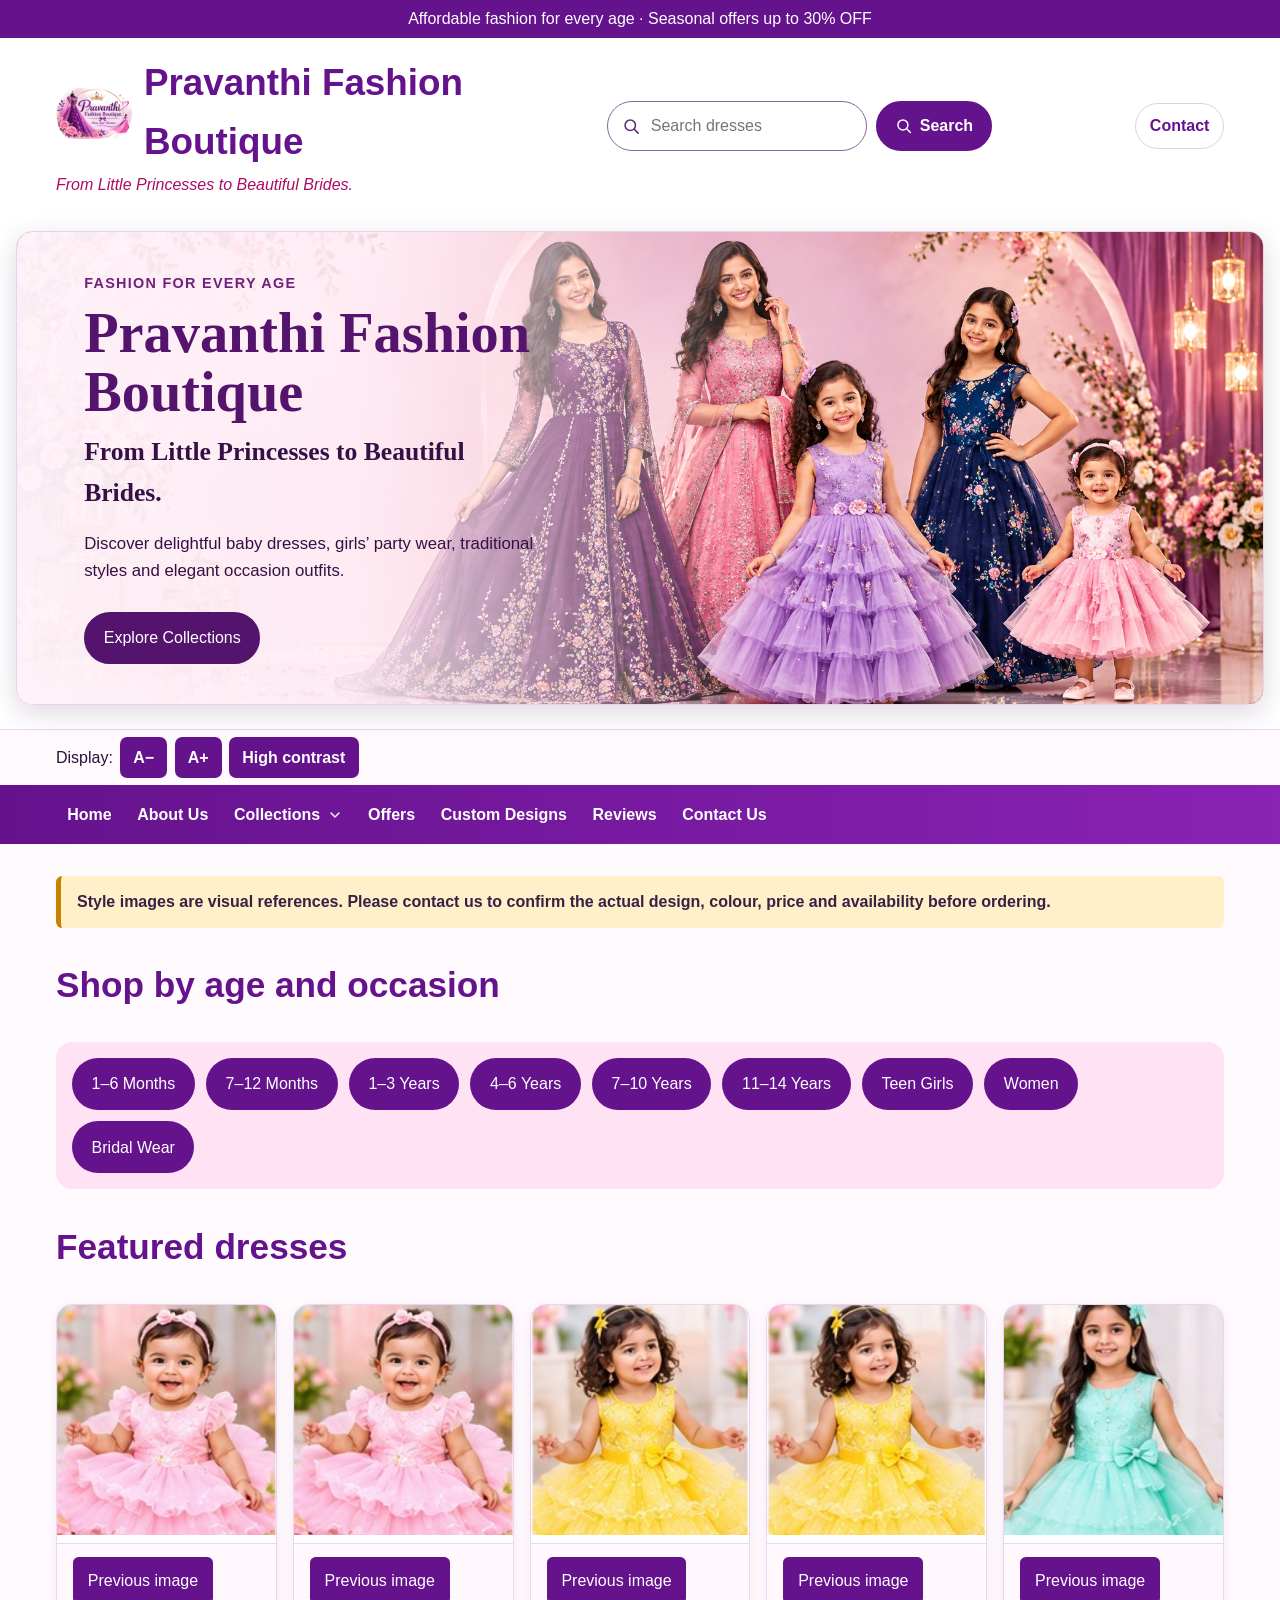
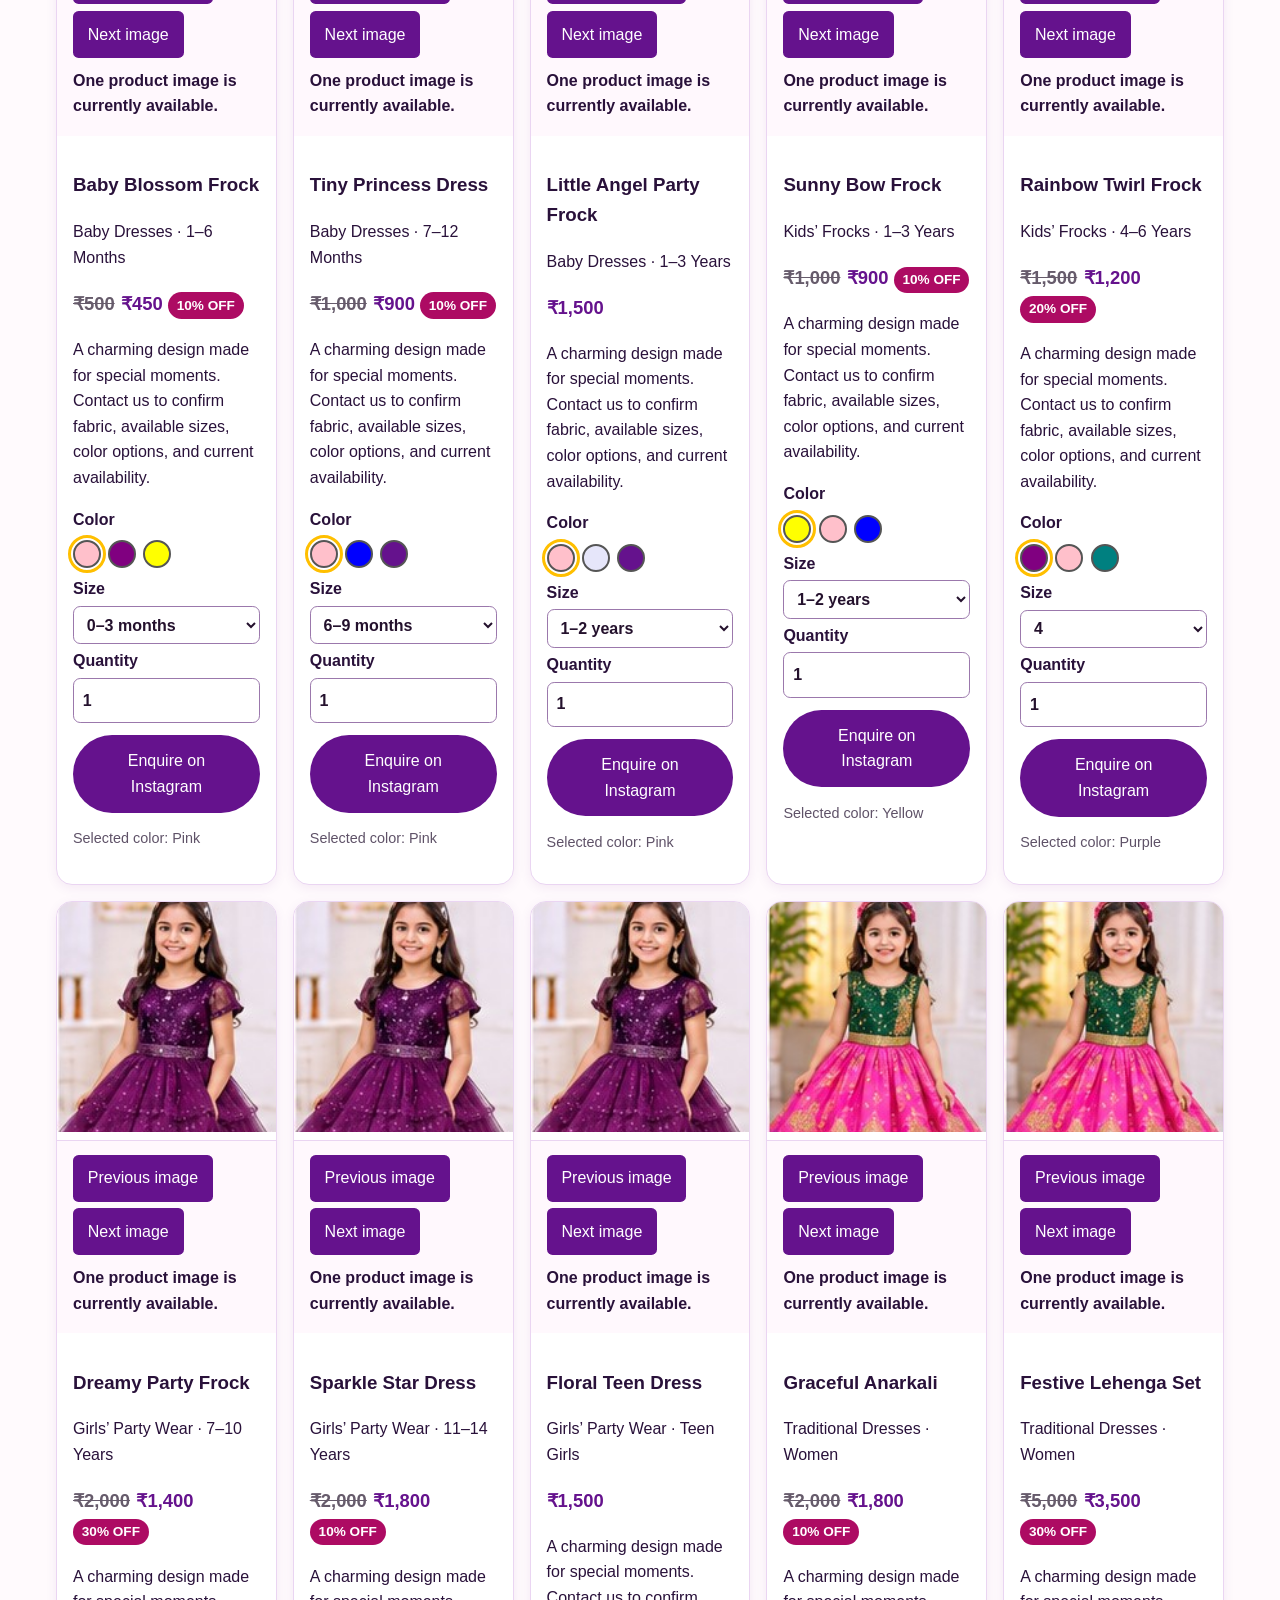
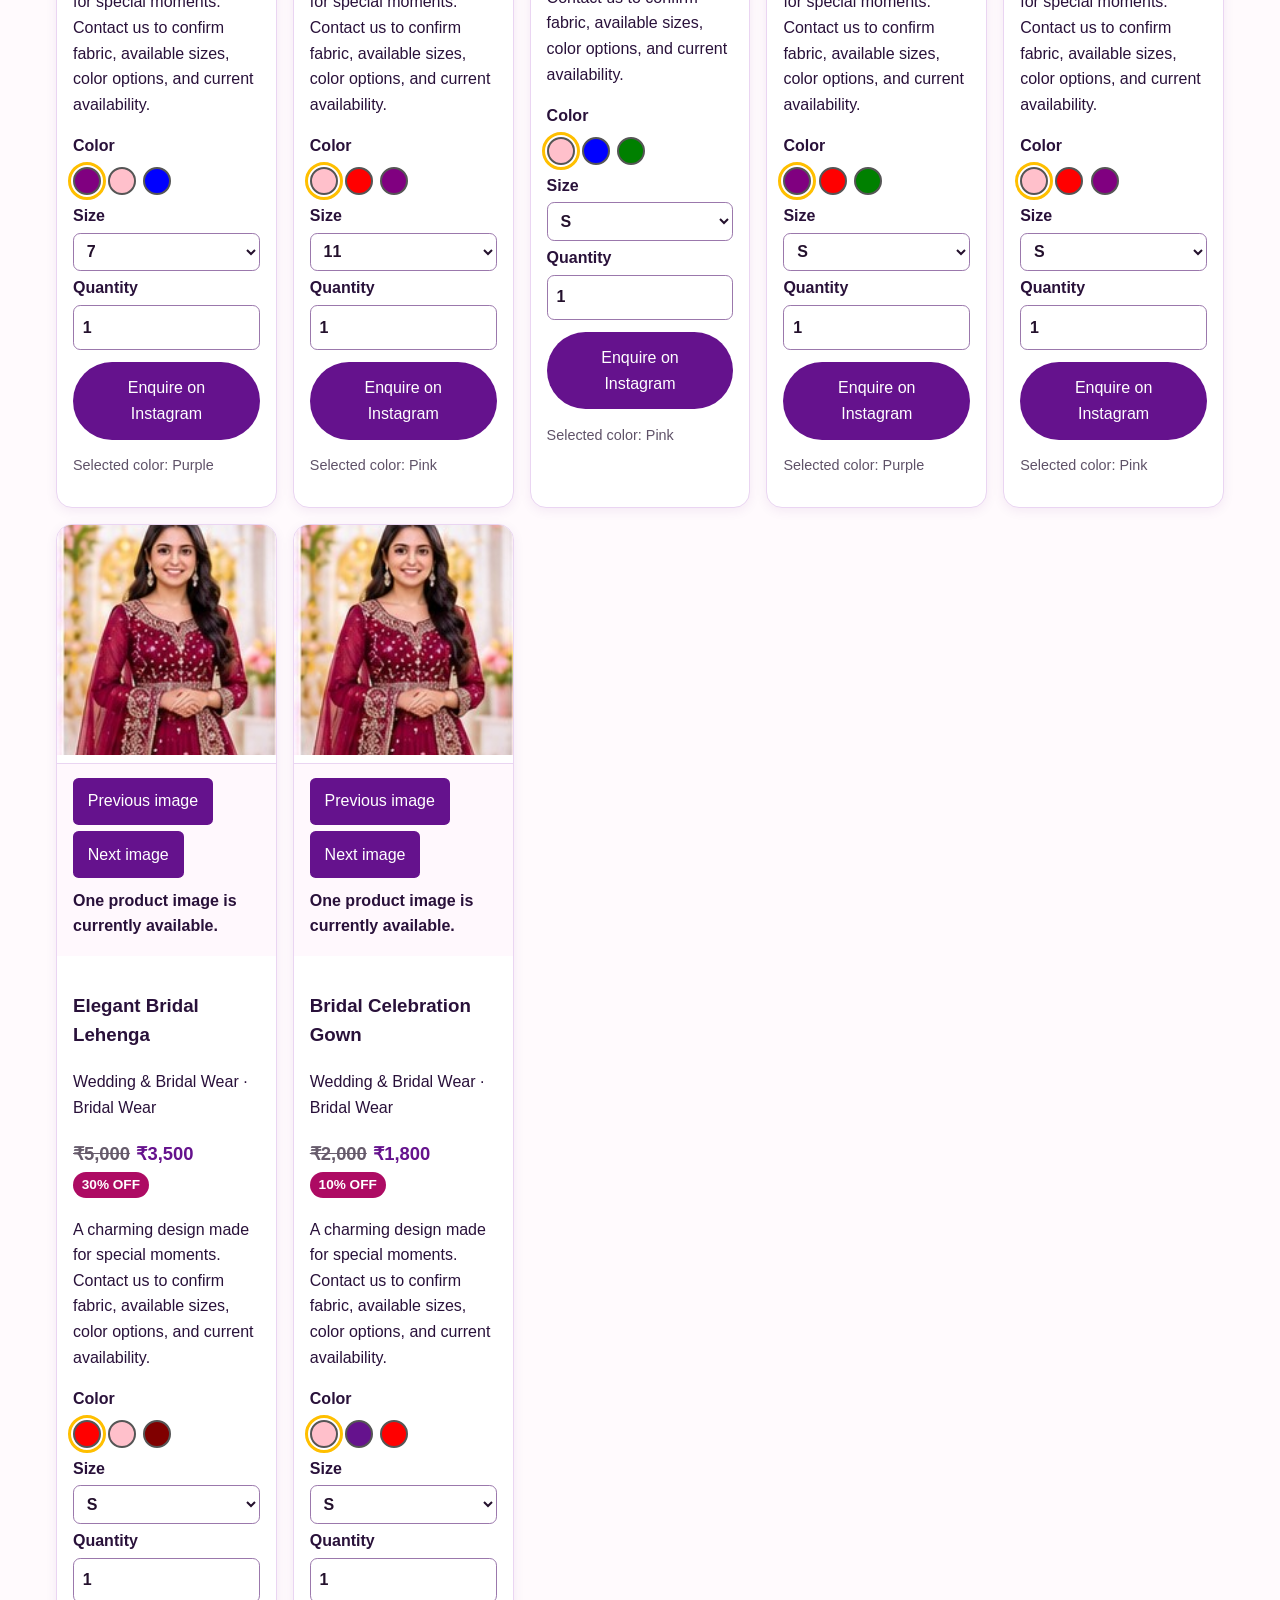
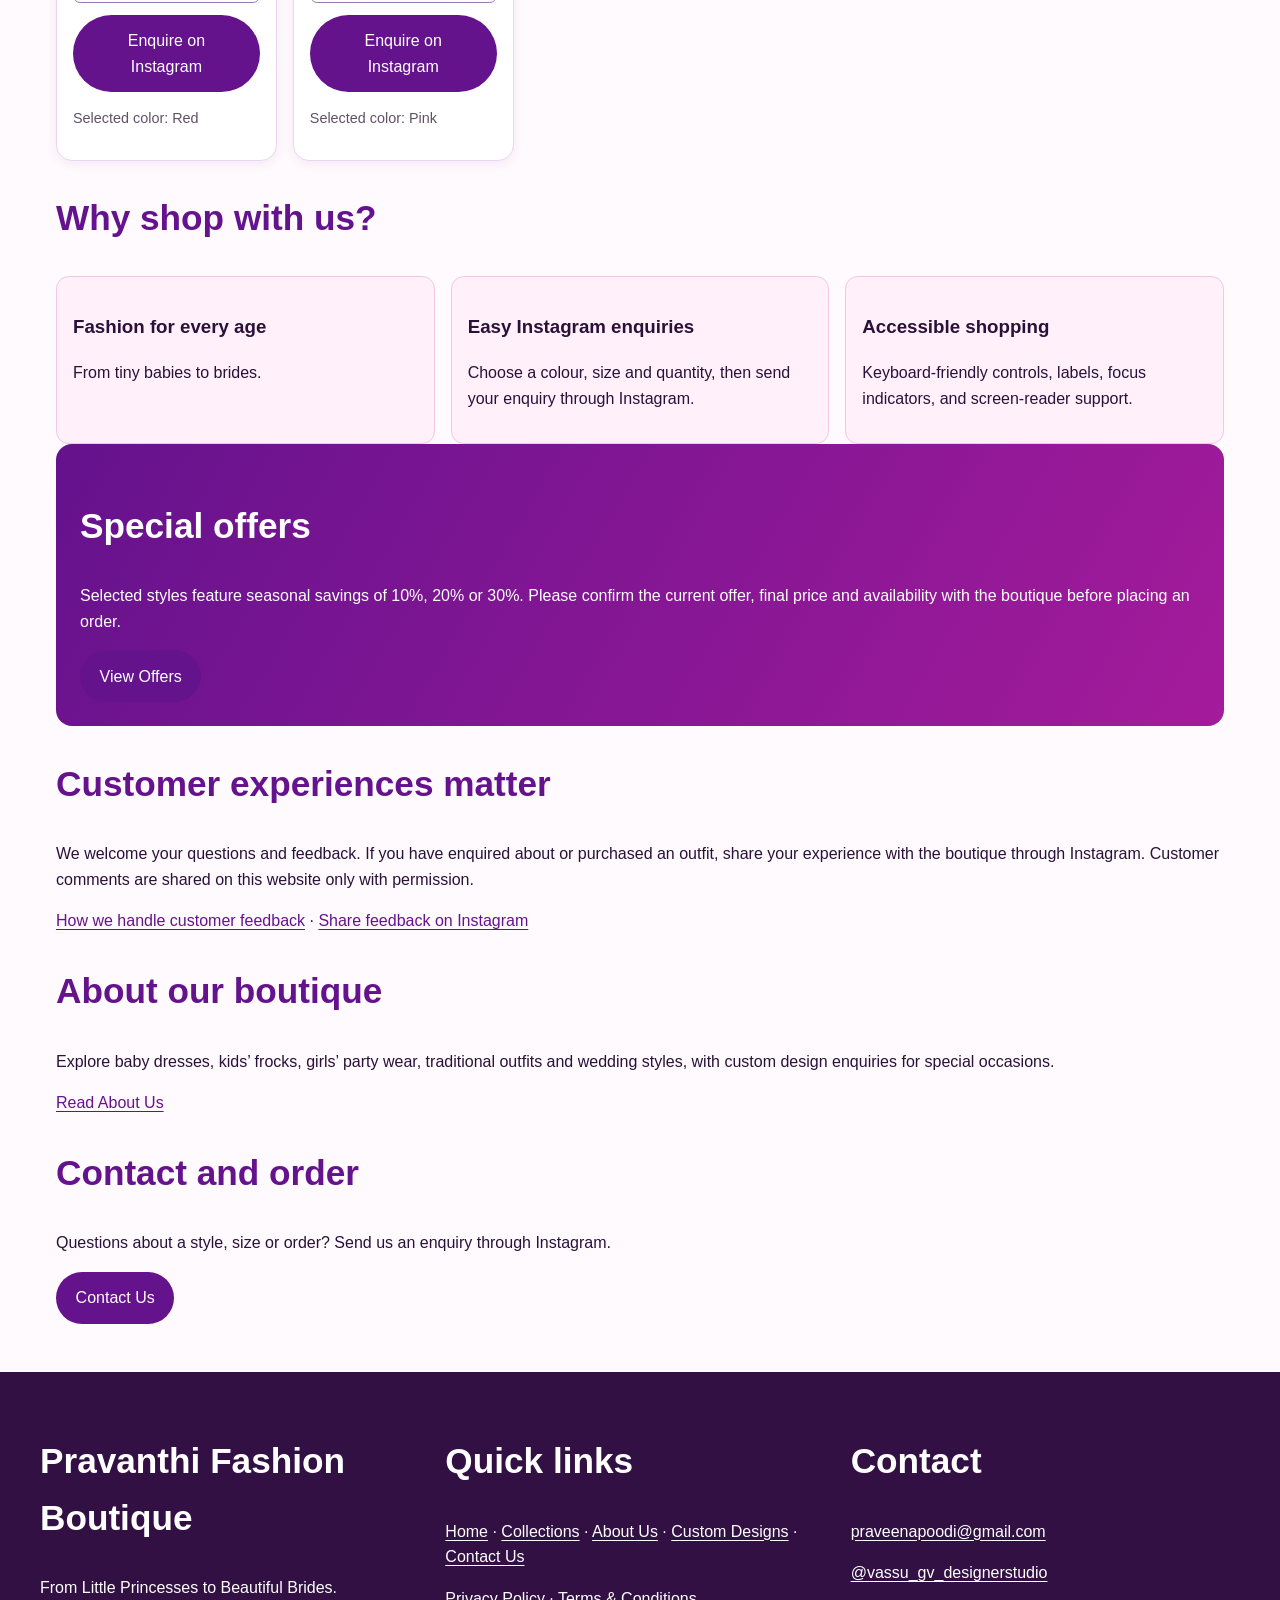
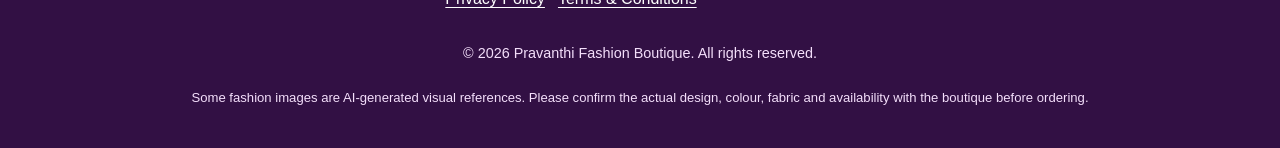
<file: index.html>
<!doctype html>
<html lang="en">
<head><meta charset="utf-8"><meta name="viewport" content="width=device-width, initial-scale=1"><meta name="description" content="Welcome - Pravanthi Fashion Boutique"><title>Welcome | Pravanthi Fashion Boutique</title><link rel="icon" type="image/png" href="logo.png"><link rel="stylesheet" href="style.css"></head>
<body><a class="skip-link" href="#main">Skip to main content</a>
<div class="topbar">Affordable fashion for every age · Seasonal offers up to 30% OFF</div>
<header class="site-header" role="banner"><div class="brand-row"><div><a class="brand brand-lockup" href="index.html"><img src="logo.png" alt="" width="76" height="76"><span>Pravanthi Fashion Boutique</span></a><br><span class="tagline">From Little Princesses to Beautiful Brides.</span></div>
<form class="search-form" role="search" action="collections.html"><label class="sr-only" for="site-search">Search dresses</label><div class="search-field"><svg class="search-icon" aria-hidden="true" viewBox="0 0 24 24" focusable="false"><circle cx="10.8" cy="10.8" r="6.8"></circle><path d="m16 16 5 5"></path></svg><input id="site-search" name="q" type="search" placeholder="Search dresses"></div><button class="search-submit" type="submit"><svg aria-hidden="true" viewBox="0 0 24 24" focusable="false"><circle cx="10.8" cy="10.8" r="6.8"></circle><path d="m16 16 5 5"></path></svg><span>Search</span></button></form>
<div><a href="contact.html">Contact</a></div></div><section class="promo-banner" aria-labelledby="promo-title">
  <img class="promo-banner-image" src="hero-banner.png" alt="Women, girls and young children modelling festive dresses in purple, pink, lavender and navy blue in an elegant boutique setting">
  <div class="promo-banner-content">
    <p class="promo-kicker">Fashion for every age</p>
    <h1 id="promo-title">Pravanthi Fashion Boutique</h1>
    <p class="promo-tagline">From Little Princesses to Beautiful Brides.</p>
    <p class="promo-description">Discover delightful baby dresses, girls’ party wear, traditional styles and elegant occasion outfits.</p>
    <a class="button promo-cta" href="collections.html">Explore Collections</a>
  </div>
</section></header>
<nav aria-label="Main navigation"><div class="nav-inner"><button class="menu-toggle" type="button" aria-expanded="false" aria-controls="primary-links"><svg aria-hidden="true" viewBox="0 0 24 24" focusable="false"><path d="M3 6h18M3 12h18M3 18h18"></path></svg><span>Menu</span></button><div class="nav-links" id="primary-links">
<a href="index.html">Home</a><a href="about.html">About Us</a>
<div class="dropdown"><button class="dropdown-toggle" type="button" aria-expanded="false">Collections <svg class="chevron-icon" aria-hidden="true" viewBox="0 0 24 24" focusable="false"><path d="m6 9 6 6 6-6"></path></svg></button><div class="dropdown-menu">
<a href="collections.html">All Collections</a><a href="baby-dresses.html">Baby Dresses</a><a href="kids-frocks.html">Kids’ Frocks</a><a href="party-wear.html">Girls’ Party Wear</a><a href="traditional-dresses.html">Traditional Dresses</a><a href="bridal-wear.html">Wedding & Bridal Wear</a></div></div>
<a href="offers.html">Offers</a><a href="custom-dress.html">Custom Designs</a><a href="reviews.html">Reviews</a><a href="contact.html">Contact Us</a></div></div></nav>
<main id="main"><section>

<div class="notice"><strong>Style images are visual references. Please contact us to confirm the actual design, colour, price and availability before ordering.</strong></div>
<h2>Shop by age and occasion</h2><div class="age-filter"><a class="button" href="baby-dresses.html">1–6 Months</a><a class="button" href="baby-dresses.html">7–12 Months</a><a class="button" href="kids-frocks.html">1–3 Years</a><a class="button" href="kids-frocks.html">4–6 Years</a><a class="button" href="kids-frocks.html">7–10 Years</a><a class="button" href="party-wear.html">11–14 Years</a><a class="button" href="party-wear.html">Teen Girls</a><a class="button" href="traditional-dresses.html">Women</a><a class="button" href="bridal-wear.html">Bridal Wear</a></div>
<h2>Featured dresses</h2><div class="product-grid">
<article class="product-card" data-category="Baby Dresses" data-age="1–6 Months" data-name="baby blossom frock" data-price="450" data-colors="Pink,Purple,Yellow">
<img class="product-image zoomable-image" tabindex="0" role="button" aria-label="Open larger product photograph" src="baby-frock.jpg" alt="Fashion photograph of Baby Blossom Frock" loading="lazy">
<div class="gallery-controls" role="group" aria-label="Dress image gallery">
  <button type="button" class="gallery-prev" aria-label="Previous dress image">Previous image</button>
  <button type="button" class="gallery-next" aria-label="Next dress image">Next image</button>
  <p class="gallery-status" aria-live="polite">Image 1 of 1: Fashion photograph of Baby Blossom Frock</p>
  </div>
<div class="product-info">
<h3>Baby Blossom Frock</h3><p>Baby Dresses · 1–6 Months</p>
<p class="price"><span class="old-price">₹500</span>₹450 <span class="discount">10% OFF</span></p>
<p>A charming design made for special moments. Contact us to confirm fabric, available sizes, color options, and current availability.</p>
<label>Color
<div class="swatches" role="group" aria-label="Choose dress color"><button type="button" class="swatch" style="background:pink" aria-label="Choose Pink" aria-pressed="true" data-color="Pink"></button><button type="button" class="swatch" style="background:purple" aria-label="Choose Purple" aria-pressed="false" data-color="Purple"></button><button type="button" class="swatch" style="background:yellow" aria-label="Choose Yellow" aria-pressed="false" data-color="Yellow"></button></div>
</label>
<label>Size<select class="size-select" aria-label="Choose size for Baby Blossom Frock"><option value="0–3 months">0–3 months</option><option value="3–6 months">3–6 months</option></select></label>
<label>Quantity<input class="quantity" type="number" min="1" max="20" value="1" aria-label="Quantity for Baby Blossom Frock"></label>
<button class="order" type="button">Enquire on Instagram</button>
<p class="small color-status" aria-live="polite">Selected color: Pink</p>
</div></article>
<article class="product-card" data-category="Baby Dresses" data-age="7–12 Months" data-name="tiny princess dress" data-price="900" data-colors="Pink,Blue,Cream">
<img class="product-image zoomable-image" tabindex="0" role="button" aria-label="Open larger product photograph" src="baby-frock.jpg" alt="Fashion photograph of Tiny Princess Dress" loading="lazy">
<div class="gallery-controls" role="group" aria-label="Dress image gallery">
  <button type="button" class="gallery-prev" aria-label="Previous dress image">Previous image</button>
  <button type="button" class="gallery-next" aria-label="Next dress image">Next image</button>
  <p class="gallery-status" aria-live="polite">Image 1 of 1: Fashion photograph of Tiny Princess Dress</p>
  </div>
<div class="product-info">
<h3>Tiny Princess Dress</h3><p>Baby Dresses · 7–12 Months</p>
<p class="price"><span class="old-price">₹1,000</span>₹900 <span class="discount">10% OFF</span></p>
<p>A charming design made for special moments. Contact us to confirm fabric, available sizes, color options, and current availability.</p>
<label>Color
<div class="swatches" role="group" aria-label="Choose dress color"><button type="button" class="swatch" style="background:pink" aria-label="Choose Pink" aria-pressed="true" data-color="Pink"></button><button type="button" class="swatch" style="background:blue" aria-label="Choose Blue" aria-pressed="false" data-color="Blue"></button><button type="button" class="swatch" style="background:cream" aria-label="Choose Cream" aria-pressed="false" data-color="Cream"></button></div>
</label>
<label>Size<select class="size-select" aria-label="Choose size for Tiny Princess Dress"><option value="6–9 months">6–9 months</option><option value="9–12 months">9–12 months</option></select></label>
<label>Quantity<input class="quantity" type="number" min="1" max="20" value="1" aria-label="Quantity for Tiny Princess Dress"></label>
<button class="order" type="button">Enquire on Instagram</button>
<p class="small color-status" aria-live="polite">Selected color: Pink</p>
</div></article>
<article class="product-card" data-category="Baby Dresses" data-age="1–3 Years" data-name="little angel party frock" data-price="1500" data-colors="Pink,Lavender,Mint">
<img class="product-image zoomable-image" tabindex="0" role="button" aria-label="Open larger product photograph" src="toddler-frock.jpg" alt="Fashion photograph of Little Angel Party Frock" loading="lazy">
<div class="gallery-controls" role="group" aria-label="Dress image gallery">
  <button type="button" class="gallery-prev" aria-label="Previous dress image">Previous image</button>
  <button type="button" class="gallery-next" aria-label="Next dress image">Next image</button>
  <p class="gallery-status" aria-live="polite">Image 1 of 1: Fashion photograph of Little Angel Party Frock</p>
  </div>
<div class="product-info">
<h3>Little Angel Party Frock</h3><p>Baby Dresses · 1–3 Years</p>
<p class="price">₹1,500 </p>
<p>A charming design made for special moments. Contact us to confirm fabric, available sizes, color options, and current availability.</p>
<label>Color
<div class="swatches" role="group" aria-label="Choose dress color"><button type="button" class="swatch" style="background:pink" aria-label="Choose Pink" aria-pressed="true" data-color="Pink"></button><button type="button" class="swatch" style="background:lavender" aria-label="Choose Lavender" aria-pressed="false" data-color="Lavender"></button><button type="button" class="swatch" style="background:mint" aria-label="Choose Mint" aria-pressed="false" data-color="Mint"></button></div>
</label>
<label>Size<select class="size-select" aria-label="Choose size for Little Angel Party Frock"><option value="1–2 years">1–2 years</option><option value="2–3 years">2–3 years</option></select></label>
<label>Quantity<input class="quantity" type="number" min="1" max="20" value="1" aria-label="Quantity for Little Angel Party Frock"></label>
<button class="order" type="button">Enquire on Instagram</button>
<p class="small color-status" aria-live="polite">Selected color: Pink</p>
</div></article>
<article class="product-card" data-category="Kids’ Frocks" data-age="1–3 Years" data-name="sunny bow frock" data-price="900" data-colors="Yellow,Pink,Blue">
<img class="product-image zoomable-image" tabindex="0" role="button" aria-label="Open larger product photograph" src="toddler-frock.jpg" alt="Fashion photograph of Sunny Bow Frock" loading="lazy">
<div class="gallery-controls" role="group" aria-label="Dress image gallery">
  <button type="button" class="gallery-prev" aria-label="Previous dress image">Previous image</button>
  <button type="button" class="gallery-next" aria-label="Next dress image">Next image</button>
  <p class="gallery-status" aria-live="polite">Image 1 of 1: Fashion photograph of Sunny Bow Frock</p>
  </div>
<div class="product-info">
<h3>Sunny Bow Frock</h3><p>Kids’ Frocks · 1–3 Years</p>
<p class="price"><span class="old-price">₹1,000</span>₹900 <span class="discount">10% OFF</span></p>
<p>A charming design made for special moments. Contact us to confirm fabric, available sizes, color options, and current availability.</p>
<label>Color
<div class="swatches" role="group" aria-label="Choose dress color"><button type="button" class="swatch" style="background:yellow" aria-label="Choose Yellow" aria-pressed="true" data-color="Yellow"></button><button type="button" class="swatch" style="background:pink" aria-label="Choose Pink" aria-pressed="false" data-color="Pink"></button><button type="button" class="swatch" style="background:blue" aria-label="Choose Blue" aria-pressed="false" data-color="Blue"></button></div>
</label>
<label>Size<select class="size-select" aria-label="Choose size for Sunny Bow Frock"><option value="1–2 years">1–2 years</option><option value="2–3 years">2–3 years</option></select></label>
<label>Quantity<input class="quantity" type="number" min="1" max="20" value="1" aria-label="Quantity for Sunny Bow Frock"></label>
<button class="order" type="button">Enquire on Instagram</button>
<p class="small color-status" aria-live="polite">Selected color: Yellow</p>
</div></article>
<article class="product-card" data-category="Kids’ Frocks" data-age="4–6 Years" data-name="rainbow twirl frock" data-price="1200" data-colors="Purple,Pink,Teal">
<img class="product-image zoomable-image" tabindex="0" role="button" aria-label="Open larger product photograph" src="kids-frock.jpg" alt="Fashion photograph of Rainbow Twirl Frock" loading="lazy">
<div class="gallery-controls" role="group" aria-label="Dress image gallery">
  <button type="button" class="gallery-prev" aria-label="Previous dress image">Previous image</button>
  <button type="button" class="gallery-next" aria-label="Next dress image">Next image</button>
  <p class="gallery-status" aria-live="polite">Image 1 of 1: Fashion photograph of Rainbow Twirl Frock</p>
  </div>
<div class="product-info">
<h3>Rainbow Twirl Frock</h3><p>Kids’ Frocks · 4–6 Years</p>
<p class="price"><span class="old-price">₹1,500</span>₹1,200 <span class="discount">20% OFF</span></p>
<p>A charming design made for special moments. Contact us to confirm fabric, available sizes, color options, and current availability.</p>
<label>Color
<div class="swatches" role="group" aria-label="Choose dress color"><button type="button" class="swatch" style="background:purple" aria-label="Choose Purple" aria-pressed="true" data-color="Purple"></button><button type="button" class="swatch" style="background:pink" aria-label="Choose Pink" aria-pressed="false" data-color="Pink"></button><button type="button" class="swatch" style="background:teal" aria-label="Choose Teal" aria-pressed="false" data-color="Teal"></button></div>
</label>
<label>Size<select class="size-select" aria-label="Choose size for Rainbow Twirl Frock"><option value="4">4</option><option value="5">5</option><option value="6">6</option></select></label>
<label>Quantity<input class="quantity" type="number" min="1" max="20" value="1" aria-label="Quantity for Rainbow Twirl Frock"></label>
<button class="order" type="button">Enquire on Instagram</button>
<p class="small color-status" aria-live="polite">Selected color: Purple</p>
</div></article>
<article class="product-card" data-category="Girls’ Party Wear" data-age="7–10 Years" data-name="dreamy party frock" data-price="1400" data-colors="Purple,Pink,Blue">
<img class="product-image zoomable-image" tabindex="0" role="button" aria-label="Open larger product photograph" src="girls-party.jpg" alt="Fashion photograph of Dreamy Party Frock" loading="lazy">
<div class="gallery-controls" role="group" aria-label="Dress image gallery">
  <button type="button" class="gallery-prev" aria-label="Previous dress image">Previous image</button>
  <button type="button" class="gallery-next" aria-label="Next dress image">Next image</button>
  <p class="gallery-status" aria-live="polite">Image 1 of 1: Fashion photograph of Dreamy Party Frock</p>
  </div>
<div class="product-info">
<h3>Dreamy Party Frock</h3><p>Girls’ Party Wear · 7–10 Years</p>
<p class="price"><span class="old-price">₹2,000</span>₹1,400 <span class="discount">30% OFF</span></p>
<p>A charming design made for special moments. Contact us to confirm fabric, available sizes, color options, and current availability.</p>
<label>Color
<div class="swatches" role="group" aria-label="Choose dress color"><button type="button" class="swatch" style="background:purple" aria-label="Choose Purple" aria-pressed="true" data-color="Purple"></button><button type="button" class="swatch" style="background:pink" aria-label="Choose Pink" aria-pressed="false" data-color="Pink"></button><button type="button" class="swatch" style="background:blue" aria-label="Choose Blue" aria-pressed="false" data-color="Blue"></button></div>
</label>
<label>Size<select class="size-select" aria-label="Choose size for Dreamy Party Frock"><option value="7">7</option><option value="8">8</option><option value="9">9</option><option value="10">10</option></select></label>
<label>Quantity<input class="quantity" type="number" min="1" max="20" value="1" aria-label="Quantity for Dreamy Party Frock"></label>
<button class="order" type="button">Enquire on Instagram</button>
<p class="small color-status" aria-live="polite">Selected color: Purple</p>
</div></article>
<article class="product-card" data-category="Girls’ Party Wear" data-age="11–14 Years" data-name="sparkle star dress" data-price="1800" data-colors="Pink,Red,Purple">
<img class="product-image zoomable-image" tabindex="0" role="button" aria-label="Open larger product photograph" src="girls-party.jpg" alt="Fashion photograph of Sparkle Star Dress" loading="lazy">
<div class="gallery-controls" role="group" aria-label="Dress image gallery">
  <button type="button" class="gallery-prev" aria-label="Previous dress image">Previous image</button>
  <button type="button" class="gallery-next" aria-label="Next dress image">Next image</button>
  <p class="gallery-status" aria-live="polite">Image 1 of 1: Fashion photograph of Sparkle Star Dress</p>
  </div>
<div class="product-info">
<h3>Sparkle Star Dress</h3><p>Girls’ Party Wear · 11–14 Years</p>
<p class="price"><span class="old-price">₹2,000</span>₹1,800 <span class="discount">10% OFF</span></p>
<p>A charming design made for special moments. Contact us to confirm fabric, available sizes, color options, and current availability.</p>
<label>Color
<div class="swatches" role="group" aria-label="Choose dress color"><button type="button" class="swatch" style="background:pink" aria-label="Choose Pink" aria-pressed="true" data-color="Pink"></button><button type="button" class="swatch" style="background:red" aria-label="Choose Red" aria-pressed="false" data-color="Red"></button><button type="button" class="swatch" style="background:purple" aria-label="Choose Purple" aria-pressed="false" data-color="Purple"></button></div>
</label>
<label>Size<select class="size-select" aria-label="Choose size for Sparkle Star Dress"><option value="11">11</option><option value="12">12</option><option value="13">13</option><option value="14">14</option></select></label>
<label>Quantity<input class="quantity" type="number" min="1" max="20" value="1" aria-label="Quantity for Sparkle Star Dress"></label>
<button class="order" type="button">Enquire on Instagram</button>
<p class="small color-status" aria-live="polite">Selected color: Pink</p>
</div></article>
<article class="product-card" data-category="Girls’ Party Wear" data-age="Teen Girls" data-name="floral teen dress" data-price="1500" data-colors="Pink,Blue,Green">
<img class="product-image zoomable-image" tabindex="0" role="button" aria-label="Open larger product photograph" src="girls-party.jpg" alt="Fashion photograph of Floral Teen Dress" loading="lazy">
<div class="gallery-controls" role="group" aria-label="Dress image gallery">
  <button type="button" class="gallery-prev" aria-label="Previous dress image">Previous image</button>
  <button type="button" class="gallery-next" aria-label="Next dress image">Next image</button>
  <p class="gallery-status" aria-live="polite">Image 1 of 1: Fashion photograph of Floral Teen Dress</p>
  </div>
<div class="product-info">
<h3>Floral Teen Dress</h3><p>Girls’ Party Wear · Teen Girls</p>
<p class="price">₹1,500 </p>
<p>A charming design made for special moments. Contact us to confirm fabric, available sizes, color options, and current availability.</p>
<label>Color
<div class="swatches" role="group" aria-label="Choose dress color"><button type="button" class="swatch" style="background:pink" aria-label="Choose Pink" aria-pressed="true" data-color="Pink"></button><button type="button" class="swatch" style="background:blue" aria-label="Choose Blue" aria-pressed="false" data-color="Blue"></button><button type="button" class="swatch" style="background:green" aria-label="Choose Green" aria-pressed="false" data-color="Green"></button></div>
</label>
<label>Size<select class="size-select" aria-label="Choose size for Floral Teen Dress"><option value="S">S</option><option value="M">M</option><option value="L">L</option></select></label>
<label>Quantity<input class="quantity" type="number" min="1" max="20" value="1" aria-label="Quantity for Floral Teen Dress"></label>
<button class="order" type="button">Enquire on Instagram</button>
<p class="small color-status" aria-live="polite">Selected color: Pink</p>
</div></article>
<article class="product-card" data-category="Traditional Dresses" data-age="Women" data-name="graceful anarkali" data-price="1800" data-colors="Purple,Red,Green">
<img class="product-image zoomable-image" tabindex="0" role="button" aria-label="Open larger product photograph" src="traditional-wear.jpg" alt="Fashion photograph of Graceful Anarkali" loading="lazy">
<div class="gallery-controls" role="group" aria-label="Dress image gallery">
  <button type="button" class="gallery-prev" aria-label="Previous dress image">Previous image</button>
  <button type="button" class="gallery-next" aria-label="Next dress image">Next image</button>
  <p class="gallery-status" aria-live="polite">Image 1 of 1: Fashion photograph of Graceful Anarkali</p>
  </div>
<div class="product-info">
<h3>Graceful Anarkali</h3><p>Traditional Dresses · Women</p>
<p class="price"><span class="old-price">₹2,000</span>₹1,800 <span class="discount">10% OFF</span></p>
<p>A charming design made for special moments. Contact us to confirm fabric, available sizes, color options, and current availability.</p>
<label>Color
<div class="swatches" role="group" aria-label="Choose dress color"><button type="button" class="swatch" style="background:purple" aria-label="Choose Purple" aria-pressed="true" data-color="Purple"></button><button type="button" class="swatch" style="background:red" aria-label="Choose Red" aria-pressed="false" data-color="Red"></button><button type="button" class="swatch" style="background:green" aria-label="Choose Green" aria-pressed="false" data-color="Green"></button></div>
</label>
<label>Size<select class="size-select" aria-label="Choose size for Graceful Anarkali"><option value="S">S</option><option value="M">M</option><option value="L">L</option><option value="XL">XL</option></select></label>
<label>Quantity<input class="quantity" type="number" min="1" max="20" value="1" aria-label="Quantity for Graceful Anarkali"></label>
<button class="order" type="button">Enquire on Instagram</button>
<p class="small color-status" aria-live="polite">Selected color: Purple</p>
</div></article>
<article class="product-card" data-category="Traditional Dresses" data-age="Women" data-name="festive lehenga set" data-price="3500" data-colors="Pink,Red,Purple">
<img class="product-image zoomable-image" tabindex="0" role="button" aria-label="Open larger product photograph" src="traditional-wear.jpg" alt="Fashion photograph of Festive Lehenga Set" loading="lazy">
<div class="gallery-controls" role="group" aria-label="Dress image gallery">
  <button type="button" class="gallery-prev" aria-label="Previous dress image">Previous image</button>
  <button type="button" class="gallery-next" aria-label="Next dress image">Next image</button>
  <p class="gallery-status" aria-live="polite">Image 1 of 1: Fashion photograph of Festive Lehenga Set</p>
  </div>
<div class="product-info">
<h3>Festive Lehenga Set</h3><p>Traditional Dresses · Women</p>
<p class="price"><span class="old-price">₹5,000</span>₹3,500 <span class="discount">30% OFF</span></p>
<p>A charming design made for special moments. Contact us to confirm fabric, available sizes, color options, and current availability.</p>
<label>Color
<div class="swatches" role="group" aria-label="Choose dress color"><button type="button" class="swatch" style="background:pink" aria-label="Choose Pink" aria-pressed="true" data-color="Pink"></button><button type="button" class="swatch" style="background:red" aria-label="Choose Red" aria-pressed="false" data-color="Red"></button><button type="button" class="swatch" style="background:purple" aria-label="Choose Purple" aria-pressed="false" data-color="Purple"></button></div>
</label>
<label>Size<select class="size-select" aria-label="Choose size for Festive Lehenga Set"><option value="S">S</option><option value="M">M</option><option value="L">L</option><option value="XL">XL</option></select></label>
<label>Quantity<input class="quantity" type="number" min="1" max="20" value="1" aria-label="Quantity for Festive Lehenga Set"></label>
<button class="order" type="button">Enquire on Instagram</button>
<p class="small color-status" aria-live="polite">Selected color: Pink</p>
</div></article>
<article class="product-card" data-category="Wedding & Bridal Wear" data-age="Bridal Wear" data-name="elegant bridal lehenga" data-price="3500" data-colors="Red,Pink,Maroon">
<img class="product-image zoomable-image" tabindex="0" role="button" aria-label="Open larger product photograph" src="bridal-wear.jpg" alt="Fashion photograph of Elegant Bridal Lehenga" loading="lazy">
<div class="gallery-controls" role="group" aria-label="Dress image gallery">
  <button type="button" class="gallery-prev" aria-label="Previous dress image">Previous image</button>
  <button type="button" class="gallery-next" aria-label="Next dress image">Next image</button>
  <p class="gallery-status" aria-live="polite">Image 1 of 1: Fashion photograph of Elegant Bridal Lehenga</p>
  </div>
<div class="product-info">
<h3>Elegant Bridal Lehenga</h3><p>Wedding & Bridal Wear · Bridal Wear</p>
<p class="price"><span class="old-price">₹5,000</span>₹3,500 <span class="discount">30% OFF</span></p>
<p>A charming design made for special moments. Contact us to confirm fabric, available sizes, color options, and current availability.</p>
<label>Color
<div class="swatches" role="group" aria-label="Choose dress color"><button type="button" class="swatch" style="background:red" aria-label="Choose Red" aria-pressed="true" data-color="Red"></button><button type="button" class="swatch" style="background:pink" aria-label="Choose Pink" aria-pressed="false" data-color="Pink"></button><button type="button" class="swatch" style="background:maroon" aria-label="Choose Maroon" aria-pressed="false" data-color="Maroon"></button></div>
</label>
<label>Size<select class="size-select" aria-label="Choose size for Elegant Bridal Lehenga"><option value="S">S</option><option value="M">M</option><option value="L">L</option><option value="XL">XL</option></select></label>
<label>Quantity<input class="quantity" type="number" min="1" max="20" value="1" aria-label="Quantity for Elegant Bridal Lehenga"></label>
<button class="order" type="button">Enquire on Instagram</button>
<p class="small color-status" aria-live="polite">Selected color: Red</p>
</div></article>
<article class="product-card" data-category="Wedding & Bridal Wear" data-age="Bridal Wear" data-name="bridal celebration gown" data-price="1800" data-colors="Pink,Cream,Red">
<img class="product-image zoomable-image" tabindex="0" role="button" aria-label="Open larger product photograph" src="bridal-wear.jpg" alt="Fashion photograph of Bridal Celebration Gown" loading="lazy">
<div class="gallery-controls" role="group" aria-label="Dress image gallery">
  <button type="button" class="gallery-prev" aria-label="Previous dress image">Previous image</button>
  <button type="button" class="gallery-next" aria-label="Next dress image">Next image</button>
  <p class="gallery-status" aria-live="polite">Image 1 of 1: Fashion photograph of Bridal Celebration Gown</p>
  </div>
<div class="product-info">
<h3>Bridal Celebration Gown</h3><p>Wedding & Bridal Wear · Bridal Wear</p>
<p class="price"><span class="old-price">₹2,000</span>₹1,800 <span class="discount">10% OFF</span></p>
<p>A charming design made for special moments. Contact us to confirm fabric, available sizes, color options, and current availability.</p>
<label>Color
<div class="swatches" role="group" aria-label="Choose dress color"><button type="button" class="swatch" style="background:pink" aria-label="Choose Pink" aria-pressed="true" data-color="Pink"></button><button type="button" class="swatch" style="background:cream" aria-label="Choose Cream" aria-pressed="false" data-color="Cream"></button><button type="button" class="swatch" style="background:red" aria-label="Choose Red" aria-pressed="false" data-color="Red"></button></div>
</label>
<label>Size<select class="size-select" aria-label="Choose size for Bridal Celebration Gown"><option value="S">S</option><option value="M">M</option><option value="L">L</option><option value="XL">XL</option></select></label>
<label>Quantity<input class="quantity" type="number" min="1" max="20" value="1" aria-label="Quantity for Bridal Celebration Gown"></label>
<button class="order" type="button">Enquire on Instagram</button>
<p class="small color-status" aria-live="polite">Selected color: Pink</p>
</div></article></div>
<h2>Why shop with us?</h2><div class="feature-list"><div class="feature"><h3>Fashion for every age</h3><p>From tiny babies to brides.</p></div><div class="feature"><h3>Easy Instagram enquiries</h3><p>Choose a colour, size and quantity, then send your enquiry through Instagram.</p></div><div class="feature"><h3>Accessible shopping</h3><p>Keyboard-friendly controls, labels, focus indicators, and screen-reader support.</p></div></div>
<div class="offer-panel"><h2 style="color:white">Special offers</h2><p>Selected styles feature seasonal savings of 10%, 20% or 30%. Please confirm the current offer, final price and availability with the boutique before placing an order.</p><a class="button" href="offers.html">View Offers</a></div>
<h2>Customer experiences matter</h2><p>We welcome your questions and feedback. If you have enquired about or purchased an outfit, share your experience with the boutique through Instagram. Customer comments are shared on this website only with permission.</p><p><a href="reviews.html">How we handle customer feedback</a> · <a href="https://www.instagram.com/vassu_gv_designerstudio?srtk=MWE4b3B" target="_blank" rel="noopener noreferrer">Share feedback on Instagram</a></p>
<h2>About our boutique</h2><p>Explore baby dresses, kids’ frocks, girls’ party wear, traditional outfits and wedding styles, with custom design enquiries for special occasions.</p><a href="about.html">Read About Us</a>
<h2>Contact and order</h2><p>Questions about a style, size or order? Send us an enquiry through Instagram.</p><a class="button" href="contact.html">Contact Us</a>
</section></main><footer>
  <div class="footer-inner">
    <div>
      <h2 style="color:white">Pravanthi Fashion Boutique</h2>
      <p>From Little Princesses to Beautiful Brides.</p>
    </div>
    <div>
      <h2 style="color:white">Quick links</h2>
      <p><a href="index.html">Home</a> · <a href="collections.html">Collections</a> · <a href="about.html">About Us</a> · <a href="custom-dress.html">Custom Designs</a> · <a href="contact.html">Contact Us</a></p>
      <p><a href="privacy.html">Privacy Policy</a> · <a href="terms.html">Terms &amp; Conditions</a></p>
    </div>
    <div>
      <h2 style="color:white">Contact</h2>
      <p><a href="mailto:praveenapoodi@gmail.com">praveenapoodi@gmail.com</a></p>
      <p><a href="https://www.instagram.com/vassu_gv_designerstudio?srtk=MWE4b3B" target="_blank" rel="noopener noreferrer" aria-label="Instagram profile: Vassu GV Designer Studio, opens in a new tab">@vassu_gv_designerstudio</a></p>
    </div>
  </div>
  <p class="small" style="text-align:center">© <span id="year">2026</span> Pravanthi Fashion Boutique. All rights reserved.</p>
  <p class="image-disclosure">Some fashion images are AI-generated visual references. Please confirm the actual design, colour, fabric and availability with the boutique before ordering.</p>
</footer>
<script src="config.js" defer></script><script src="script.js" defer></script></body></html>
</file>
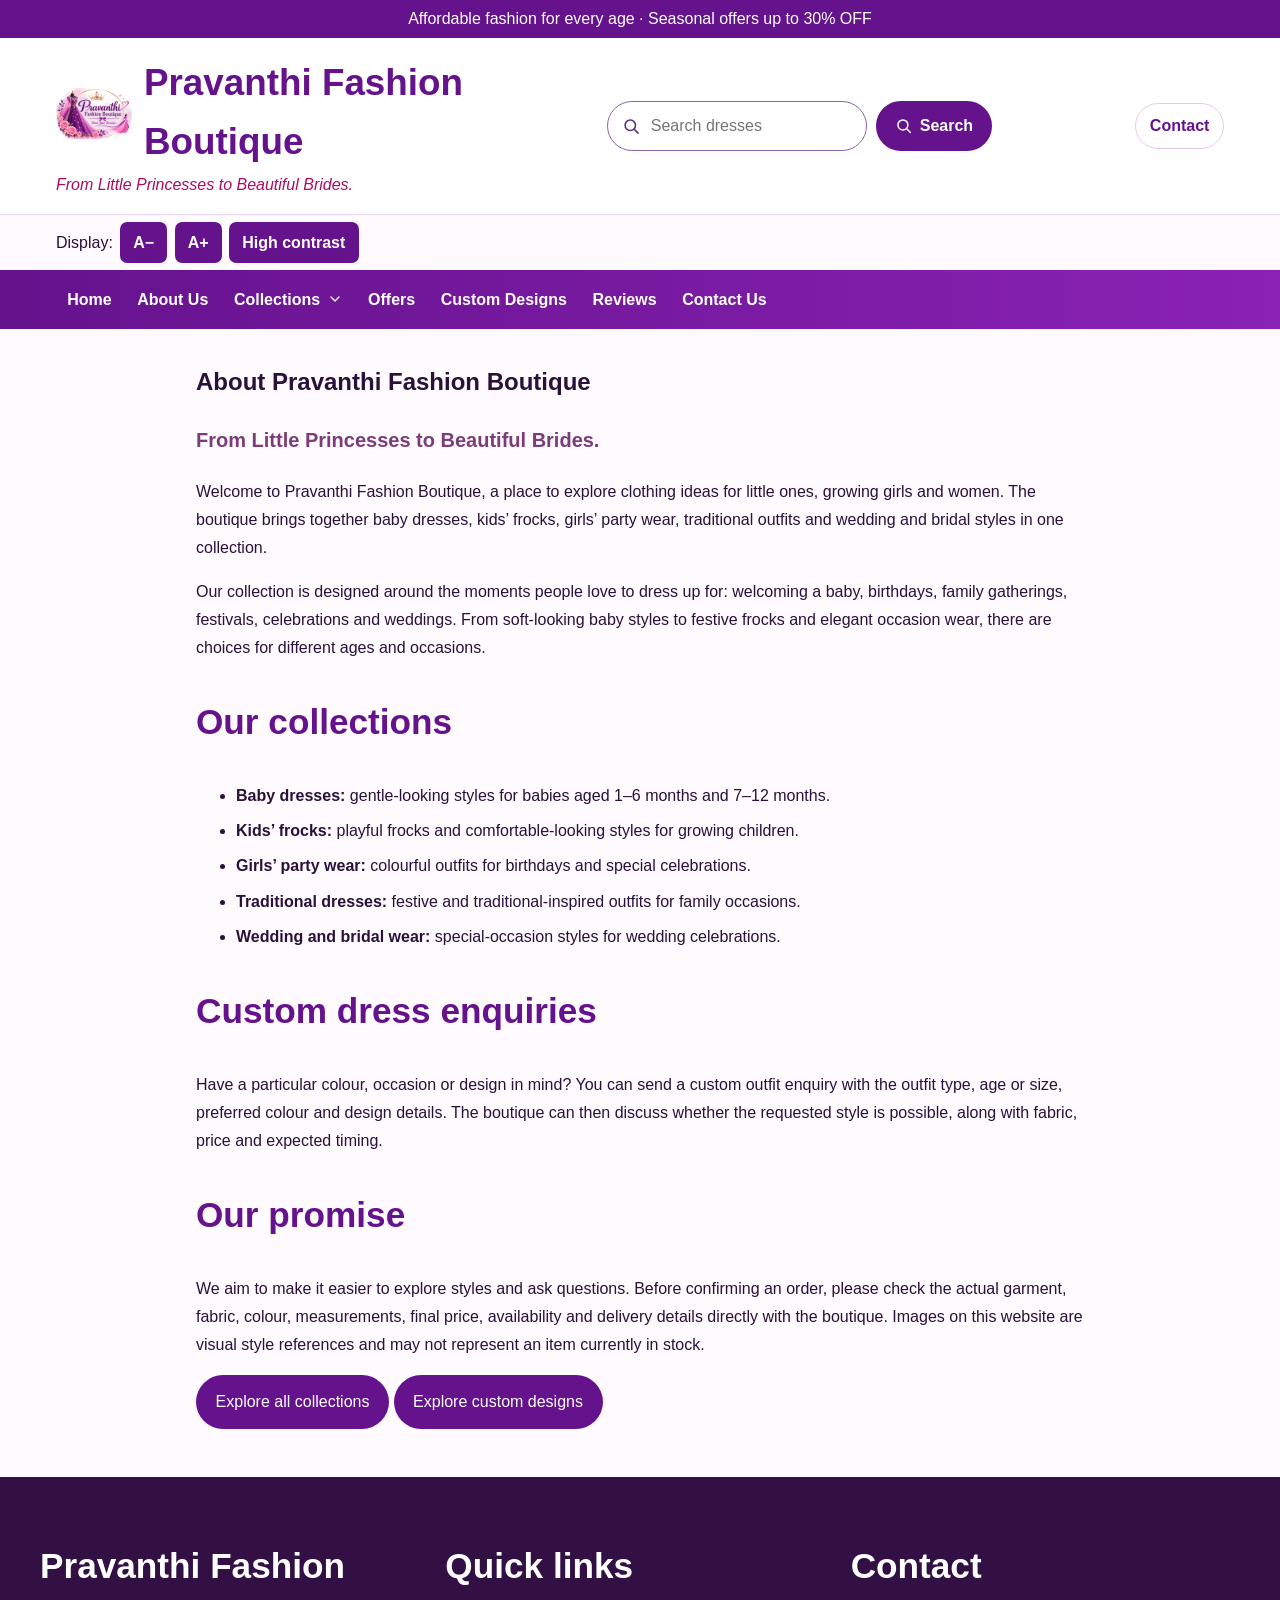
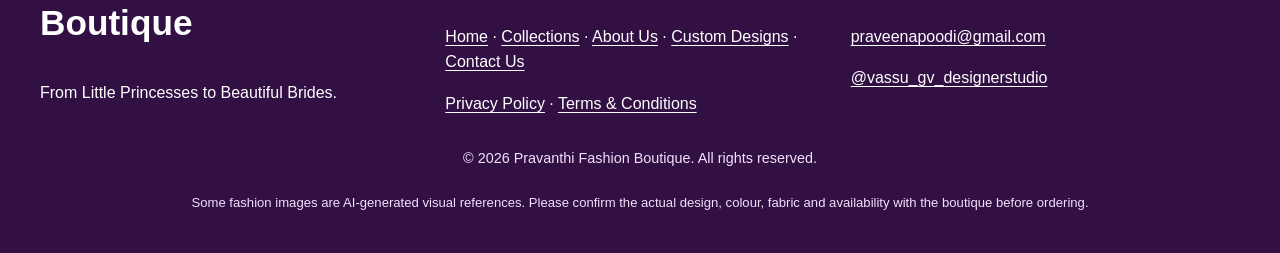
<file: about.html>
<!doctype html>
<html lang="en">
<head><meta charset="utf-8"><meta name="viewport" content="width=device-width, initial-scale=1"><meta name="description" content="About Us - Pravanthi Fashion Boutique"><title>About Us | Pravanthi Fashion Boutique</title><link rel="icon" type="image/png" href="logo.png"><link rel="stylesheet" href="style.css"></head>
<body><a class="skip-link" href="#main">Skip to main content</a>
<div class="topbar">Affordable fashion for every age · Seasonal offers up to 30% OFF</div>
<header class="site-header" role="banner"><div class="brand-row"><div><a class="brand brand-lockup" href="index.html"><img src="logo.png" alt="" width="76" height="76"><span>Pravanthi Fashion Boutique</span></a><br><span class="tagline">From Little Princesses to Beautiful Brides.</span></div>
<form class="search-form" role="search" action="collections.html"><label class="sr-only" for="site-search">Search dresses</label><div class="search-field"><svg class="search-icon" aria-hidden="true" viewBox="0 0 24 24" focusable="false"><circle cx="10.8" cy="10.8" r="6.8"></circle><path d="m16 16 5 5"></path></svg><input id="site-search" name="q" type="search" placeholder="Search dresses"></div><button class="search-submit" type="submit"><svg aria-hidden="true" viewBox="0 0 24 24" focusable="false"><circle cx="10.8" cy="10.8" r="6.8"></circle><path d="m16 16 5 5"></path></svg><span>Search</span></button></form>
<div><a href="contact.html">Contact</a></div></div></header>
<nav aria-label="Main navigation"><div class="nav-inner"><button class="menu-toggle" type="button" aria-expanded="false" aria-controls="primary-links"><svg aria-hidden="true" viewBox="0 0 24 24" focusable="false"><path d="M3 6h18M3 12h18M3 18h18"></path></svg><span>Menu</span></button><div class="nav-links" id="primary-links">
<a href="index.html">Home</a><a href="about.html">About Us</a>
<div class="dropdown"><button class="dropdown-toggle" type="button" aria-expanded="false">Collections <svg class="chevron-icon" aria-hidden="true" viewBox="0 0 24 24" focusable="false"><path d="m6 9 6 6 6-6"></path></svg></button><div class="dropdown-menu">
<a href="collections.html">All Collections</a><a href="baby-dresses.html">Baby Dresses</a><a href="kids-frocks.html">Kids’ Frocks</a><a href="party-wear.html">Girls’ Party Wear</a><a href="traditional-dresses.html">Traditional Dresses</a><a href="bridal-wear.html">Wedding & Bridal Wear</a></div></div>
<a href="offers.html">Offers</a><a href="custom-dress.html">Custom Designs</a><a href="reviews.html">Reviews</a><a href="contact.html">Contact Us</a></div></div></nav>
<main id="main"><section class="editorial-section"><h1>About Pravanthi Fashion Boutique</h1>
<p class="lead">From Little Princesses to Beautiful Brides.</p>
<p>Welcome to Pravanthi Fashion Boutique, a place to explore clothing ideas for little ones, growing girls and women. The boutique brings together baby dresses, kids’ frocks, girls’ party wear, traditional outfits and wedding and bridal styles in one collection.</p>
<p>Our collection is designed around the moments people love to dress up for: welcoming a baby, birthdays, family gatherings, festivals, celebrations and weddings. From soft-looking baby styles to festive frocks and elegant occasion wear, there are choices for different ages and occasions.</p>
<h2>Our collections</h2><ul><li><strong>Baby dresses:</strong> gentle-looking styles for babies aged 1–6 months and 7–12 months.</li><li><strong>Kids’ frocks:</strong> playful frocks and comfortable-looking styles for growing children.</li><li><strong>Girls’ party wear:</strong> colourful outfits for birthdays and special celebrations.</li><li><strong>Traditional dresses:</strong> festive and traditional-inspired outfits for family occasions.</li><li><strong>Wedding and bridal wear:</strong> special-occasion styles for wedding celebrations.</li></ul>
<h2>Custom dress enquiries</h2><p>Have a particular colour, occasion or design in mind? You can send a custom outfit enquiry with the outfit type, age or size, preferred colour and design details. The boutique can then discuss whether the requested style is possible, along with fabric, price and expected timing.</p>
<h2>Our promise</h2><p>We aim to make it easier to explore styles and ask questions. Before confirming an order, please check the actual garment, fabric, colour, measurements, final price, availability and delivery details directly with the boutique. Images on this website are visual style references and may not represent an item currently in stock.</p>
<p><a class="button" href="collections.html">Explore all collections</a> <a class="button" href="custom-dress.html">Explore custom designs</a></p></section></main><footer>
  <div class="footer-inner">
    <div>
      <h2 style="color:white">Pravanthi Fashion Boutique</h2>
      <p>From Little Princesses to Beautiful Brides.</p>
    </div>
    <div>
      <h2 style="color:white">Quick links</h2>
      <p><a href="index.html">Home</a> · <a href="collections.html">Collections</a> · <a href="about.html">About Us</a> · <a href="custom-dress.html">Custom Designs</a> · <a href="contact.html">Contact Us</a></p>
      <p><a href="privacy.html">Privacy Policy</a> · <a href="terms.html">Terms &amp; Conditions</a></p>
    </div>
    <div>
      <h2 style="color:white">Contact</h2>
      <p><a href="mailto:praveenapoodi@gmail.com">praveenapoodi@gmail.com</a></p>
      <p><a href="https://www.instagram.com/vassu_gv_designerstudio?srtk=MWE4b3B" target="_blank" rel="noopener noreferrer" aria-label="Instagram profile: Vassu GV Designer Studio, opens in a new tab">@vassu_gv_designerstudio</a></p>
    </div>
  </div>
  <p class="small" style="text-align:center">© <span id="year">2026</span> Pravanthi Fashion Boutique. All rights reserved.</p>
  <p class="image-disclosure">Some fashion images are AI-generated visual references. Please confirm the actual design, colour, fabric and availability with the boutique before ordering.</p>
</footer>
<script src="config.js" defer></script><script src="script.js" defer></script></body></html>
</file>
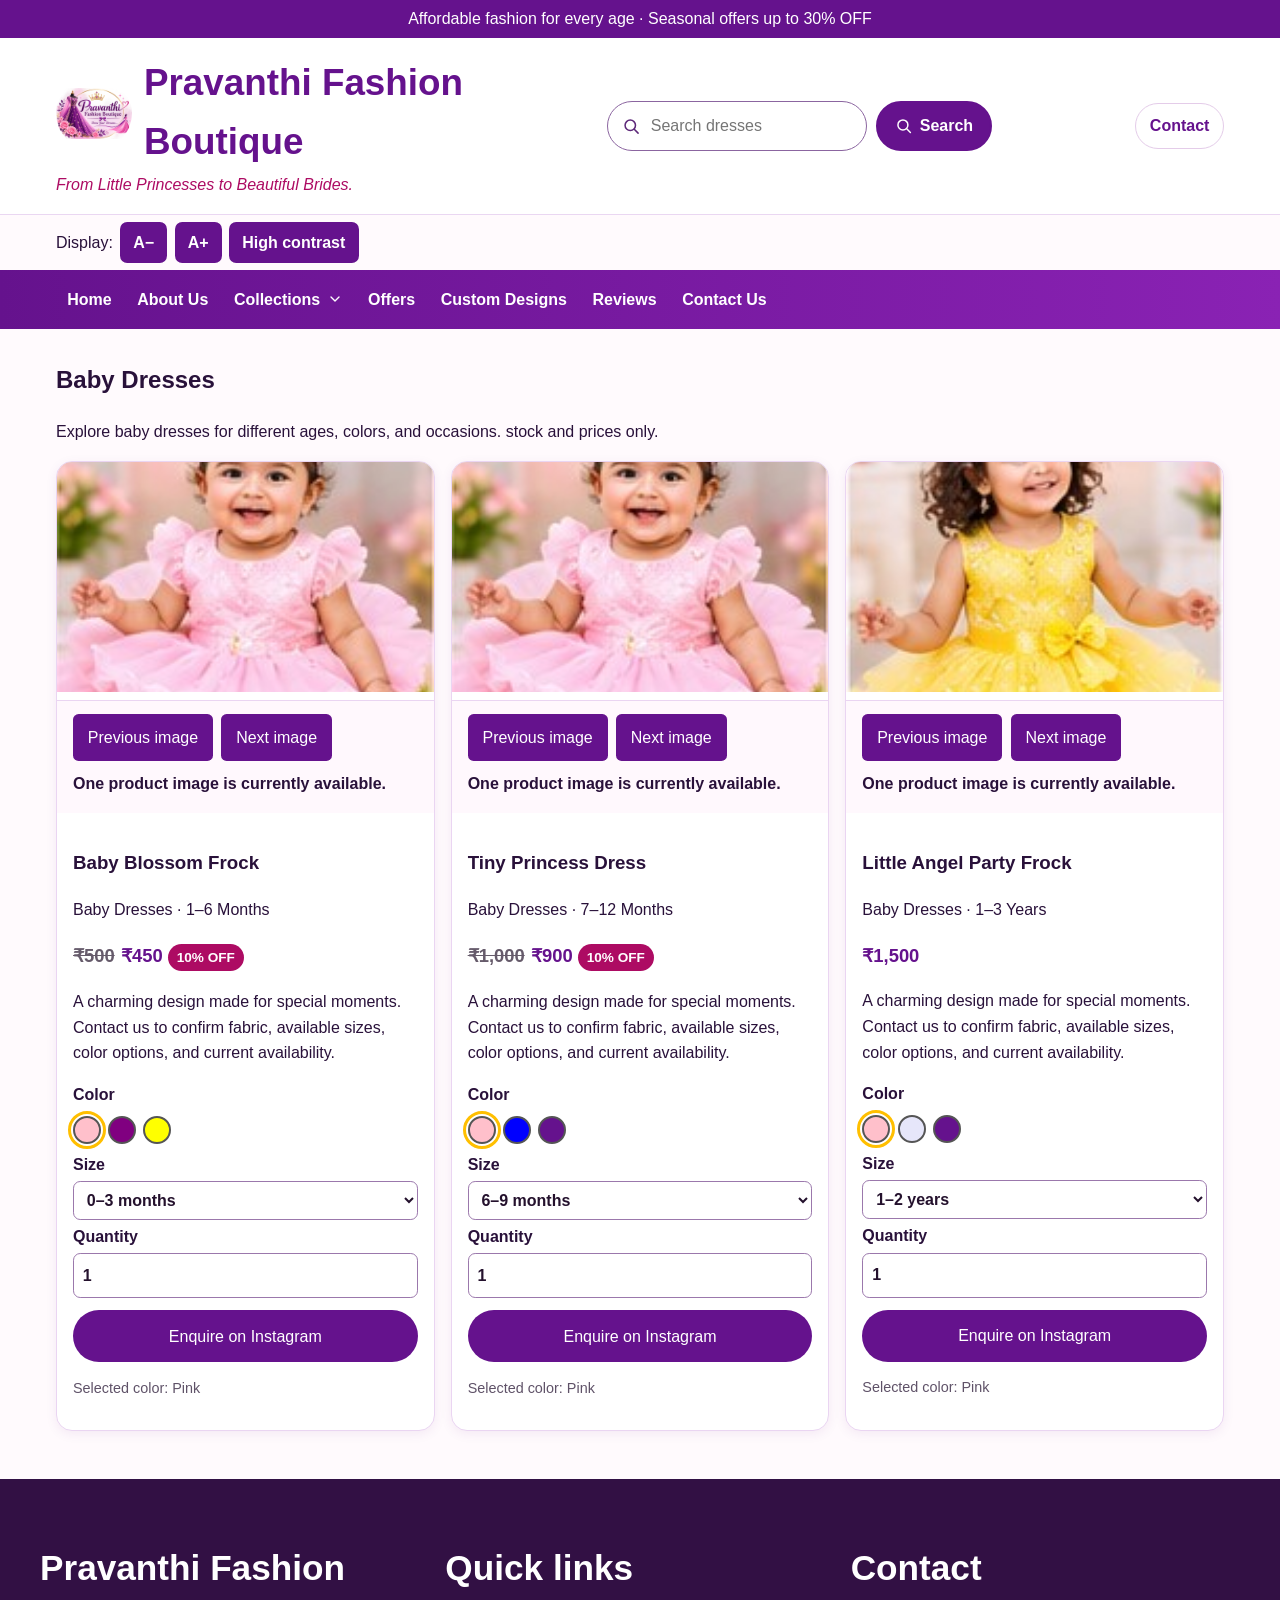
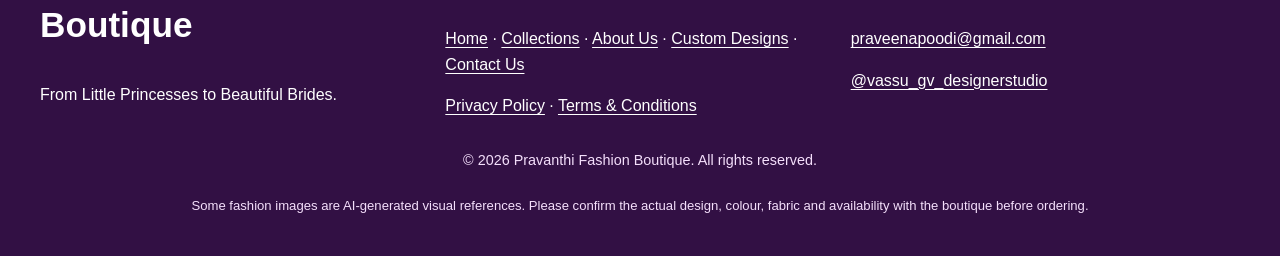
<file: baby-dresses.html>
<!doctype html>
<html lang="en">
<head><meta charset="utf-8"><meta name="viewport" content="width=device-width, initial-scale=1"><meta name="description" content="Baby Dresses - Pravanthi Fashion Boutique"><title>Baby Dresses | Pravanthi Fashion Boutique</title><link rel="icon" type="image/png" href="logo.png"><link rel="stylesheet" href="style.css"></head>
<body><a class="skip-link" href="#main">Skip to main content</a>
<div class="topbar">Affordable fashion for every age · Seasonal offers up to 30% OFF</div>
<header class="site-header" role="banner"><div class="brand-row"><div><a class="brand brand-lockup" href="index.html"><img src="logo.png" alt="" width="76" height="76"><span>Pravanthi Fashion Boutique</span></a><br><span class="tagline">From Little Princesses to Beautiful Brides.</span></div>
<form class="search-form" role="search" action="collections.html"><label class="sr-only" for="site-search">Search dresses</label><div class="search-field"><svg class="search-icon" aria-hidden="true" viewBox="0 0 24 24" focusable="false"><circle cx="10.8" cy="10.8" r="6.8"></circle><path d="m16 16 5 5"></path></svg><input id="site-search" name="q" type="search" placeholder="Search dresses"></div><button class="search-submit" type="submit"><svg aria-hidden="true" viewBox="0 0 24 24" focusable="false"><circle cx="10.8" cy="10.8" r="6.8"></circle><path d="m16 16 5 5"></path></svg><span>Search</span></button></form>
<div><a href="contact.html">Contact</a></div></div></header>
<nav aria-label="Main navigation"><div class="nav-inner"><button class="menu-toggle" type="button" aria-expanded="false" aria-controls="primary-links"><svg aria-hidden="true" viewBox="0 0 24 24" focusable="false"><path d="M3 6h18M3 12h18M3 18h18"></path></svg><span>Menu</span></button><div class="nav-links" id="primary-links">
<a href="index.html">Home</a><a href="about.html">About Us</a>
<div class="dropdown"><button class="dropdown-toggle" type="button" aria-expanded="false">Collections <svg class="chevron-icon" aria-hidden="true" viewBox="0 0 24 24" focusable="false"><path d="m6 9 6 6 6-6"></path></svg></button><div class="dropdown-menu">
<a href="collections.html">All Collections</a><a href="baby-dresses.html">Baby Dresses</a><a href="kids-frocks.html">Kids’ Frocks</a><a href="party-wear.html">Girls’ Party Wear</a><a href="traditional-dresses.html">Traditional Dresses</a><a href="bridal-wear.html">Wedding & Bridal Wear</a></div></div>
<a href="offers.html">Offers</a><a href="custom-dress.html">Custom Designs</a><a href="reviews.html">Reviews</a><a href="contact.html">Contact Us</a></div></div></nav>
<main id="main"><section><h1>Baby Dresses</h1><p>Explore baby dresses for different ages, colors, and occasions. stock and prices only.</p><div class="product-grid">
<article class="product-card" data-category="Baby Dresses" data-age="1–6 Months" data-name="baby blossom frock" data-price="450" data-colors="Pink,Purple,Yellow">
<img class="product-image zoomable-image" tabindex="0" role="button" aria-label="Open larger product photograph" src="baby-frock.jpg" alt="Fashion photograph of Baby Blossom Frock" loading="lazy">
<div class="gallery-controls" role="group" aria-label="Dress image gallery">
  <button type="button" class="gallery-prev" aria-label="Previous dress image">Previous image</button>
  <button type="button" class="gallery-next" aria-label="Next dress image">Next image</button>
  <p class="gallery-status" aria-live="polite">Image 1 of 1: Fashion photograph of Baby Blossom Frock</p>
  </div>
<div class="product-info">
<h3>Baby Blossom Frock</h3><p>Baby Dresses · 1–6 Months</p>
<p class="price"><span class="old-price">₹500</span>₹450 <span class="discount">10% OFF</span></p>
<p>A charming design made for special moments. Contact us to confirm fabric, available sizes, color options, and current availability.</p>
<label>Color
<div class="swatches" role="group" aria-label="Choose dress color"><button type="button" class="swatch" style="background:pink" aria-label="Choose Pink" aria-pressed="true" data-color="Pink"></button><button type="button" class="swatch" style="background:purple" aria-label="Choose Purple" aria-pressed="false" data-color="Purple"></button><button type="button" class="swatch" style="background:yellow" aria-label="Choose Yellow" aria-pressed="false" data-color="Yellow"></button></div>
</label>
<label>Size<select class="size-select" aria-label="Choose size for Baby Blossom Frock"><option value="0–3 months">0–3 months</option><option value="3–6 months">3–6 months</option></select></label>
<label>Quantity<input class="quantity" type="number" min="1" max="20" value="1" aria-label="Quantity for Baby Blossom Frock"></label>
<button class="order" type="button">Enquire on Instagram</button>
<p class="small color-status" aria-live="polite">Selected color: Pink</p>
</div></article>
<article class="product-card" data-category="Baby Dresses" data-age="7–12 Months" data-name="tiny princess dress" data-price="900" data-colors="Pink,Blue,Cream">
<img class="product-image zoomable-image" tabindex="0" role="button" aria-label="Open larger product photograph" src="baby-frock.jpg" alt="Fashion photograph of Tiny Princess Dress" loading="lazy">
<div class="gallery-controls" role="group" aria-label="Dress image gallery">
  <button type="button" class="gallery-prev" aria-label="Previous dress image">Previous image</button>
  <button type="button" class="gallery-next" aria-label="Next dress image">Next image</button>
  <p class="gallery-status" aria-live="polite">Image 1 of 1: Fashion photograph of Tiny Princess Dress</p>
  </div>
<div class="product-info">
<h3>Tiny Princess Dress</h3><p>Baby Dresses · 7–12 Months</p>
<p class="price"><span class="old-price">₹1,000</span>₹900 <span class="discount">10% OFF</span></p>
<p>A charming design made for special moments. Contact us to confirm fabric, available sizes, color options, and current availability.</p>
<label>Color
<div class="swatches" role="group" aria-label="Choose dress color"><button type="button" class="swatch" style="background:pink" aria-label="Choose Pink" aria-pressed="true" data-color="Pink"></button><button type="button" class="swatch" style="background:blue" aria-label="Choose Blue" aria-pressed="false" data-color="Blue"></button><button type="button" class="swatch" style="background:cream" aria-label="Choose Cream" aria-pressed="false" data-color="Cream"></button></div>
</label>
<label>Size<select class="size-select" aria-label="Choose size for Tiny Princess Dress"><option value="6–9 months">6–9 months</option><option value="9–12 months">9–12 months</option></select></label>
<label>Quantity<input class="quantity" type="number" min="1" max="20" value="1" aria-label="Quantity for Tiny Princess Dress"></label>
<button class="order" type="button">Enquire on Instagram</button>
<p class="small color-status" aria-live="polite">Selected color: Pink</p>
</div></article>
<article class="product-card" data-category="Baby Dresses" data-age="1–3 Years" data-name="little angel party frock" data-price="1500" data-colors="Pink,Lavender,Mint">
<img class="product-image zoomable-image" tabindex="0" role="button" aria-label="Open larger product photograph" src="toddler-frock.jpg" alt="Fashion photograph of Little Angel Party Frock" loading="lazy">
<div class="gallery-controls" role="group" aria-label="Dress image gallery">
  <button type="button" class="gallery-prev" aria-label="Previous dress image">Previous image</button>
  <button type="button" class="gallery-next" aria-label="Next dress image">Next image</button>
  <p class="gallery-status" aria-live="polite">Image 1 of 1: Fashion photograph of Little Angel Party Frock</p>
  </div>
<div class="product-info">
<h3>Little Angel Party Frock</h3><p>Baby Dresses · 1–3 Years</p>
<p class="price">₹1,500 </p>
<p>A charming design made for special moments. Contact us to confirm fabric, available sizes, color options, and current availability.</p>
<label>Color
<div class="swatches" role="group" aria-label="Choose dress color"><button type="button" class="swatch" style="background:pink" aria-label="Choose Pink" aria-pressed="true" data-color="Pink"></button><button type="button" class="swatch" style="background:lavender" aria-label="Choose Lavender" aria-pressed="false" data-color="Lavender"></button><button type="button" class="swatch" style="background:mint" aria-label="Choose Mint" aria-pressed="false" data-color="Mint"></button></div>
</label>
<label>Size<select class="size-select" aria-label="Choose size for Little Angel Party Frock"><option value="1–2 years">1–2 years</option><option value="2–3 years">2–3 years</option></select></label>
<label>Quantity<input class="quantity" type="number" min="1" max="20" value="1" aria-label="Quantity for Little Angel Party Frock"></label>
<button class="order" type="button">Enquire on Instagram</button>
<p class="small color-status" aria-live="polite">Selected color: Pink</p>
</div></article></div></section></main><footer>
  <div class="footer-inner">
    <div>
      <h2 style="color:white">Pravanthi Fashion Boutique</h2>
      <p>From Little Princesses to Beautiful Brides.</p>
    </div>
    <div>
      <h2 style="color:white">Quick links</h2>
      <p><a href="index.html">Home</a> · <a href="collections.html">Collections</a> · <a href="about.html">About Us</a> · <a href="custom-dress.html">Custom Designs</a> · <a href="contact.html">Contact Us</a></p>
      <p><a href="privacy.html">Privacy Policy</a> · <a href="terms.html">Terms &amp; Conditions</a></p>
    </div>
    <div>
      <h2 style="color:white">Contact</h2>
      <p><a href="mailto:praveenapoodi@gmail.com">praveenapoodi@gmail.com</a></p>
      <p><a href="https://www.instagram.com/vassu_gv_designerstudio?srtk=MWE4b3B" target="_blank" rel="noopener noreferrer" aria-label="Instagram profile: Vassu GV Designer Studio, opens in a new tab">@vassu_gv_designerstudio</a></p>
    </div>
  </div>
  <p class="small" style="text-align:center">© <span id="year">2026</span> Pravanthi Fashion Boutique. All rights reserved.</p>
  <p class="image-disclosure">Some fashion images are AI-generated visual references. Please confirm the actual design, colour, fabric and availability with the boutique before ordering.</p>
</footer>
<script src="config.js" defer></script><script src="script.js" defer></script></body></html>
</file>
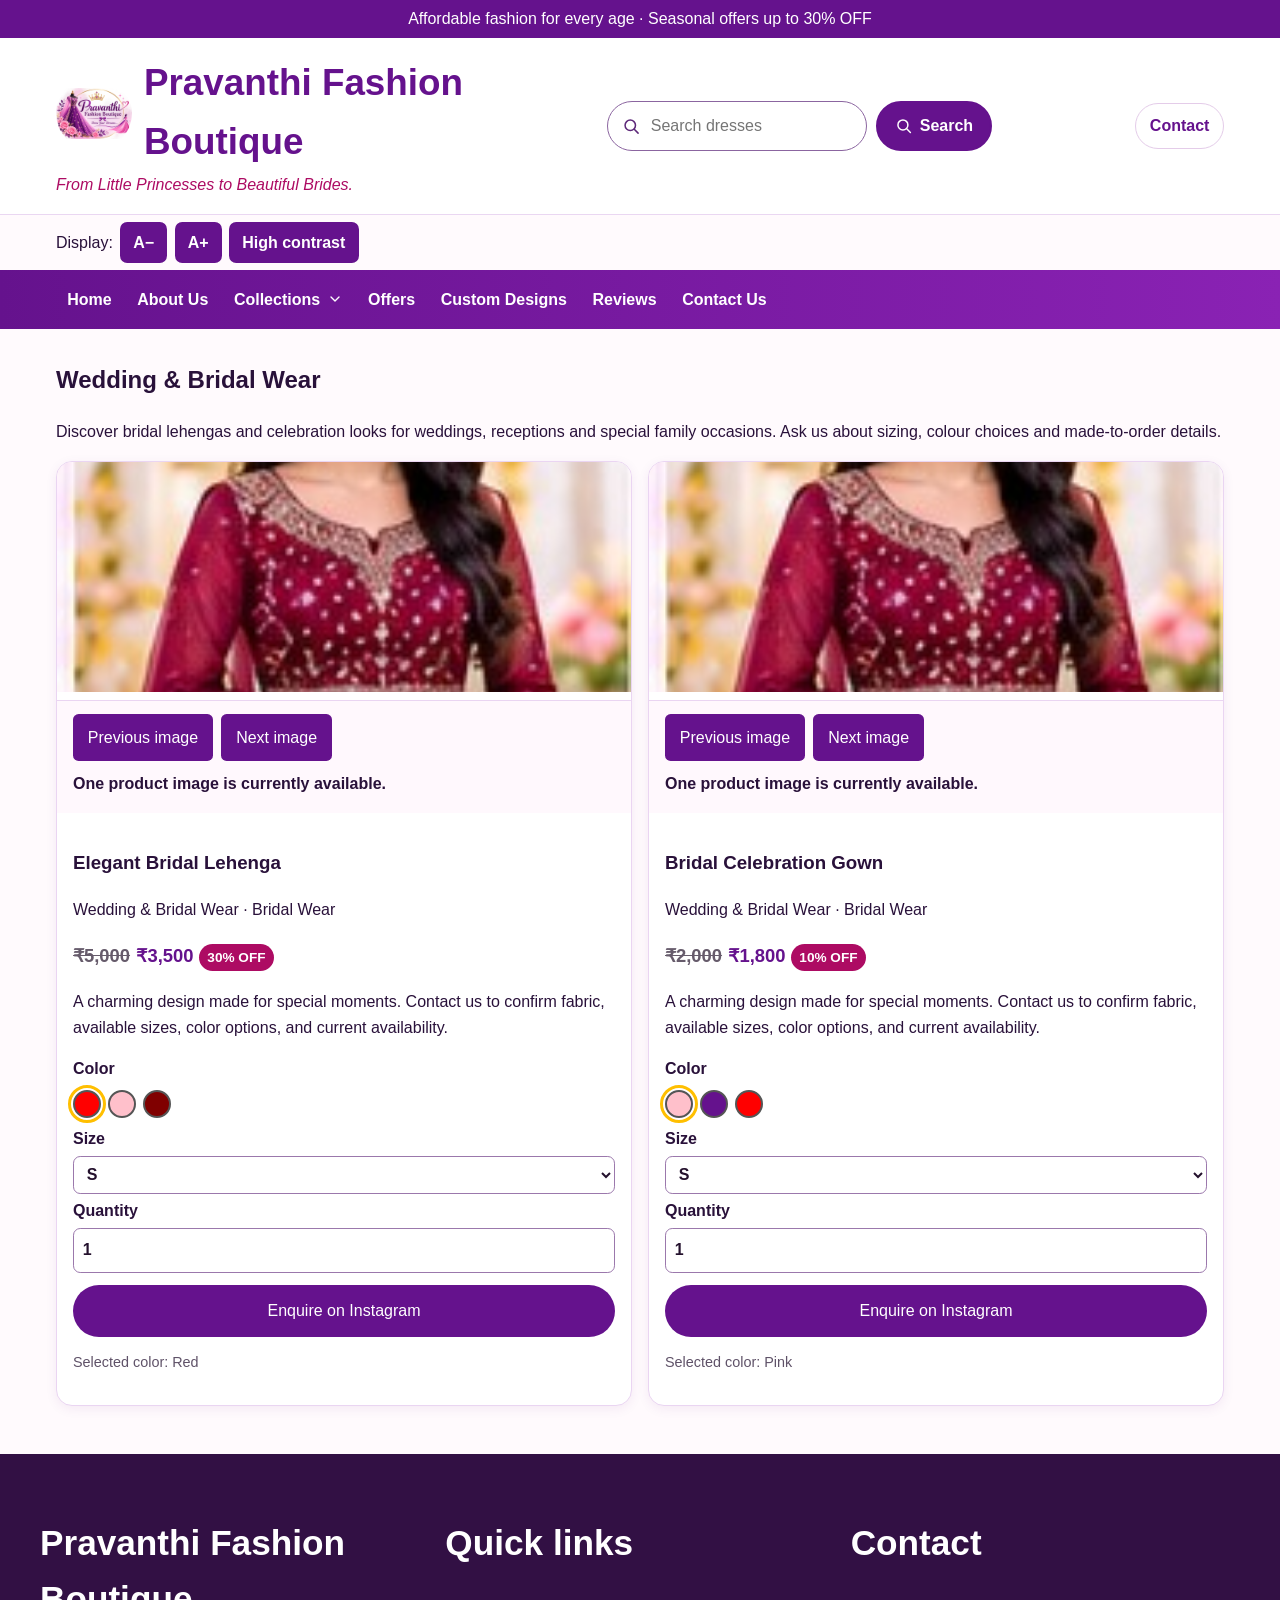
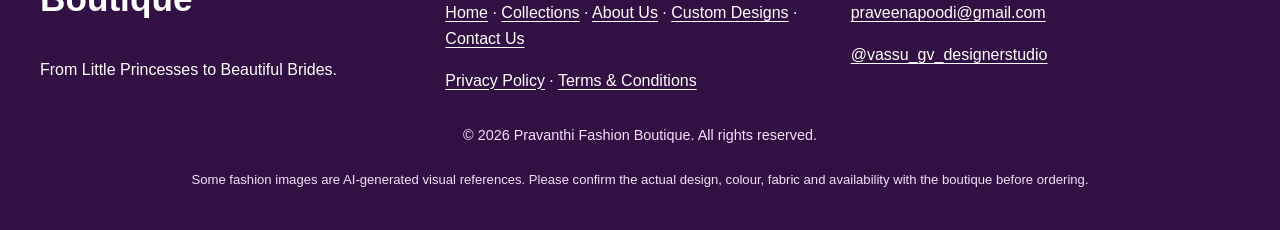
<file: bridal-wear.html>
<!doctype html>
<html lang="en">
<head><meta charset="utf-8"><meta name="viewport" content="width=device-width, initial-scale=1"><meta name="description" content="Wedding & Bridal Wear - Pravanthi Fashion Boutique"><title>Wedding & Bridal Wear | Pravanthi Fashion Boutique</title><link rel="icon" type="image/png" href="logo.png"><link rel="stylesheet" href="style.css"></head>
<body><a class="skip-link" href="#main">Skip to main content</a>
<div class="topbar">Affordable fashion for every age · Seasonal offers up to 30% OFF</div>
<header class="site-header" role="banner"><div class="brand-row"><div><a class="brand brand-lockup" href="index.html"><img src="logo.png" alt="" width="76" height="76"><span>Pravanthi Fashion Boutique</span></a><br><span class="tagline">From Little Princesses to Beautiful Brides.</span></div>
<form class="search-form" role="search" action="collections.html"><label class="sr-only" for="site-search">Search dresses</label><div class="search-field"><svg class="search-icon" aria-hidden="true" viewBox="0 0 24 24" focusable="false"><circle cx="10.8" cy="10.8" r="6.8"></circle><path d="m16 16 5 5"></path></svg><input id="site-search" name="q" type="search" placeholder="Search dresses"></div><button class="search-submit" type="submit"><svg aria-hidden="true" viewBox="0 0 24 24" focusable="false"><circle cx="10.8" cy="10.8" r="6.8"></circle><path d="m16 16 5 5"></path></svg><span>Search</span></button></form>
<div><a href="contact.html">Contact</a></div></div></header>
<nav aria-label="Main navigation"><div class="nav-inner"><button class="menu-toggle" type="button" aria-expanded="false" aria-controls="primary-links"><svg aria-hidden="true" viewBox="0 0 24 24" focusable="false"><path d="M3 6h18M3 12h18M3 18h18"></path></svg><span>Menu</span></button><div class="nav-links" id="primary-links">
<a href="index.html">Home</a><a href="about.html">About Us</a>
<div class="dropdown"><button class="dropdown-toggle" type="button" aria-expanded="false">Collections <svg class="chevron-icon" aria-hidden="true" viewBox="0 0 24 24" focusable="false"><path d="m6 9 6 6 6-6"></path></svg></button><div class="dropdown-menu">
<a href="collections.html">All Collections</a><a href="baby-dresses.html">Baby Dresses</a><a href="kids-frocks.html">Kids’ Frocks</a><a href="party-wear.html">Girls’ Party Wear</a><a href="traditional-dresses.html">Traditional Dresses</a><a href="bridal-wear.html">Wedding & Bridal Wear</a></div></div>
<a href="offers.html">Offers</a><a href="custom-dress.html">Custom Designs</a><a href="reviews.html">Reviews</a><a href="contact.html">Contact Us</a></div></div></nav>
<main id="main"><section><h1>Wedding & Bridal Wear</h1><p>Discover bridal lehengas and celebration looks for weddings, receptions and special family occasions. Ask us about sizing, colour choices and made-to-order details.</p><div class="product-grid">
<article class="product-card" data-category="Wedding & Bridal Wear" data-age="Bridal Wear" data-name="elegant bridal lehenga" data-price="3500" data-colors="Red,Pink,Maroon">
<img class="product-image zoomable-image" tabindex="0" role="button" aria-label="Open larger product photograph" src="bridal-wear.jpg" alt="Fashion photograph of Elegant Bridal Lehenga" loading="lazy">
<div class="gallery-controls" role="group" aria-label="Dress image gallery">
  <button type="button" class="gallery-prev" aria-label="Previous dress image">Previous image</button>
  <button type="button" class="gallery-next" aria-label="Next dress image">Next image</button>
  <p class="gallery-status" aria-live="polite">Image 1 of 1: Fashion photograph of Elegant Bridal Lehenga</p>
  </div>
<div class="product-info">
<h3>Elegant Bridal Lehenga</h3><p>Wedding & Bridal Wear · Bridal Wear</p>
<p class="price"><span class="old-price">₹5,000</span>₹3,500 <span class="discount">30% OFF</span></p>
<p>A charming design made for special moments. Contact us to confirm fabric, available sizes, color options, and current availability.</p>
<label>Color
<div class="swatches" role="group" aria-label="Choose dress color"><button type="button" class="swatch" style="background:red" aria-label="Choose Red" aria-pressed="true" data-color="Red"></button><button type="button" class="swatch" style="background:pink" aria-label="Choose Pink" aria-pressed="false" data-color="Pink"></button><button type="button" class="swatch" style="background:maroon" aria-label="Choose Maroon" aria-pressed="false" data-color="Maroon"></button></div>
</label>
<label>Size<select class="size-select" aria-label="Choose size for Elegant Bridal Lehenga"><option value="S">S</option><option value="M">M</option><option value="L">L</option><option value="XL">XL</option></select></label>
<label>Quantity<input class="quantity" type="number" min="1" max="20" value="1" aria-label="Quantity for Elegant Bridal Lehenga"></label>
<button class="order" type="button">Enquire on Instagram</button>
<p class="small color-status" aria-live="polite">Selected color: Red</p>
</div></article>
<article class="product-card" data-category="Wedding & Bridal Wear" data-age="Bridal Wear" data-name="bridal celebration gown" data-price="1800" data-colors="Pink,Cream,Red">
<img class="product-image zoomable-image" tabindex="0" role="button" aria-label="Open larger product photograph" src="bridal-wear.jpg" alt="Fashion photograph of Bridal Celebration Gown" loading="lazy">
<div class="gallery-controls" role="group" aria-label="Dress image gallery">
  <button type="button" class="gallery-prev" aria-label="Previous dress image">Previous image</button>
  <button type="button" class="gallery-next" aria-label="Next dress image">Next image</button>
  <p class="gallery-status" aria-live="polite">Image 1 of 1: Fashion photograph of Bridal Celebration Gown</p>
  </div>
<div class="product-info">
<h3>Bridal Celebration Gown</h3><p>Wedding & Bridal Wear · Bridal Wear</p>
<p class="price"><span class="old-price">₹2,000</span>₹1,800 <span class="discount">10% OFF</span></p>
<p>A charming design made for special moments. Contact us to confirm fabric, available sizes, color options, and current availability.</p>
<label>Color
<div class="swatches" role="group" aria-label="Choose dress color"><button type="button" class="swatch" style="background:pink" aria-label="Choose Pink" aria-pressed="true" data-color="Pink"></button><button type="button" class="swatch" style="background:cream" aria-label="Choose Cream" aria-pressed="false" data-color="Cream"></button><button type="button" class="swatch" style="background:red" aria-label="Choose Red" aria-pressed="false" data-color="Red"></button></div>
</label>
<label>Size<select class="size-select" aria-label="Choose size for Bridal Celebration Gown"><option value="S">S</option><option value="M">M</option><option value="L">L</option><option value="XL">XL</option></select></label>
<label>Quantity<input class="quantity" type="number" min="1" max="20" value="1" aria-label="Quantity for Bridal Celebration Gown"></label>
<button class="order" type="button">Enquire on Instagram</button>
<p class="small color-status" aria-live="polite">Selected color: Pink</p>
</div></article></div></section></main><footer>
  <div class="footer-inner">
    <div>
      <h2 style="color:white">Pravanthi Fashion Boutique</h2>
      <p>From Little Princesses to Beautiful Brides.</p>
    </div>
    <div>
      <h2 style="color:white">Quick links</h2>
      <p><a href="index.html">Home</a> · <a href="collections.html">Collections</a> · <a href="about.html">About Us</a> · <a href="custom-dress.html">Custom Designs</a> · <a href="contact.html">Contact Us</a></p>
      <p><a href="privacy.html">Privacy Policy</a> · <a href="terms.html">Terms &amp; Conditions</a></p>
    </div>
    <div>
      <h2 style="color:white">Contact</h2>
      <p><a href="mailto:praveenapoodi@gmail.com">praveenapoodi@gmail.com</a></p>
      <p><a href="https://www.instagram.com/vassu_gv_designerstudio?srtk=MWE4b3B" target="_blank" rel="noopener noreferrer" aria-label="Instagram profile: Vassu GV Designer Studio, opens in a new tab">@vassu_gv_designerstudio</a></p>
    </div>
  </div>
  <p class="small" style="text-align:center">© <span id="year">2026</span> Pravanthi Fashion Boutique. All rights reserved.</p>
  <p class="image-disclosure">Some fashion images are AI-generated visual references. Please confirm the actual design, colour, fabric and availability with the boutique before ordering.</p>
</footer>
<script src="config.js" defer></script><script src="script.js" defer></script></body></html>
</file>
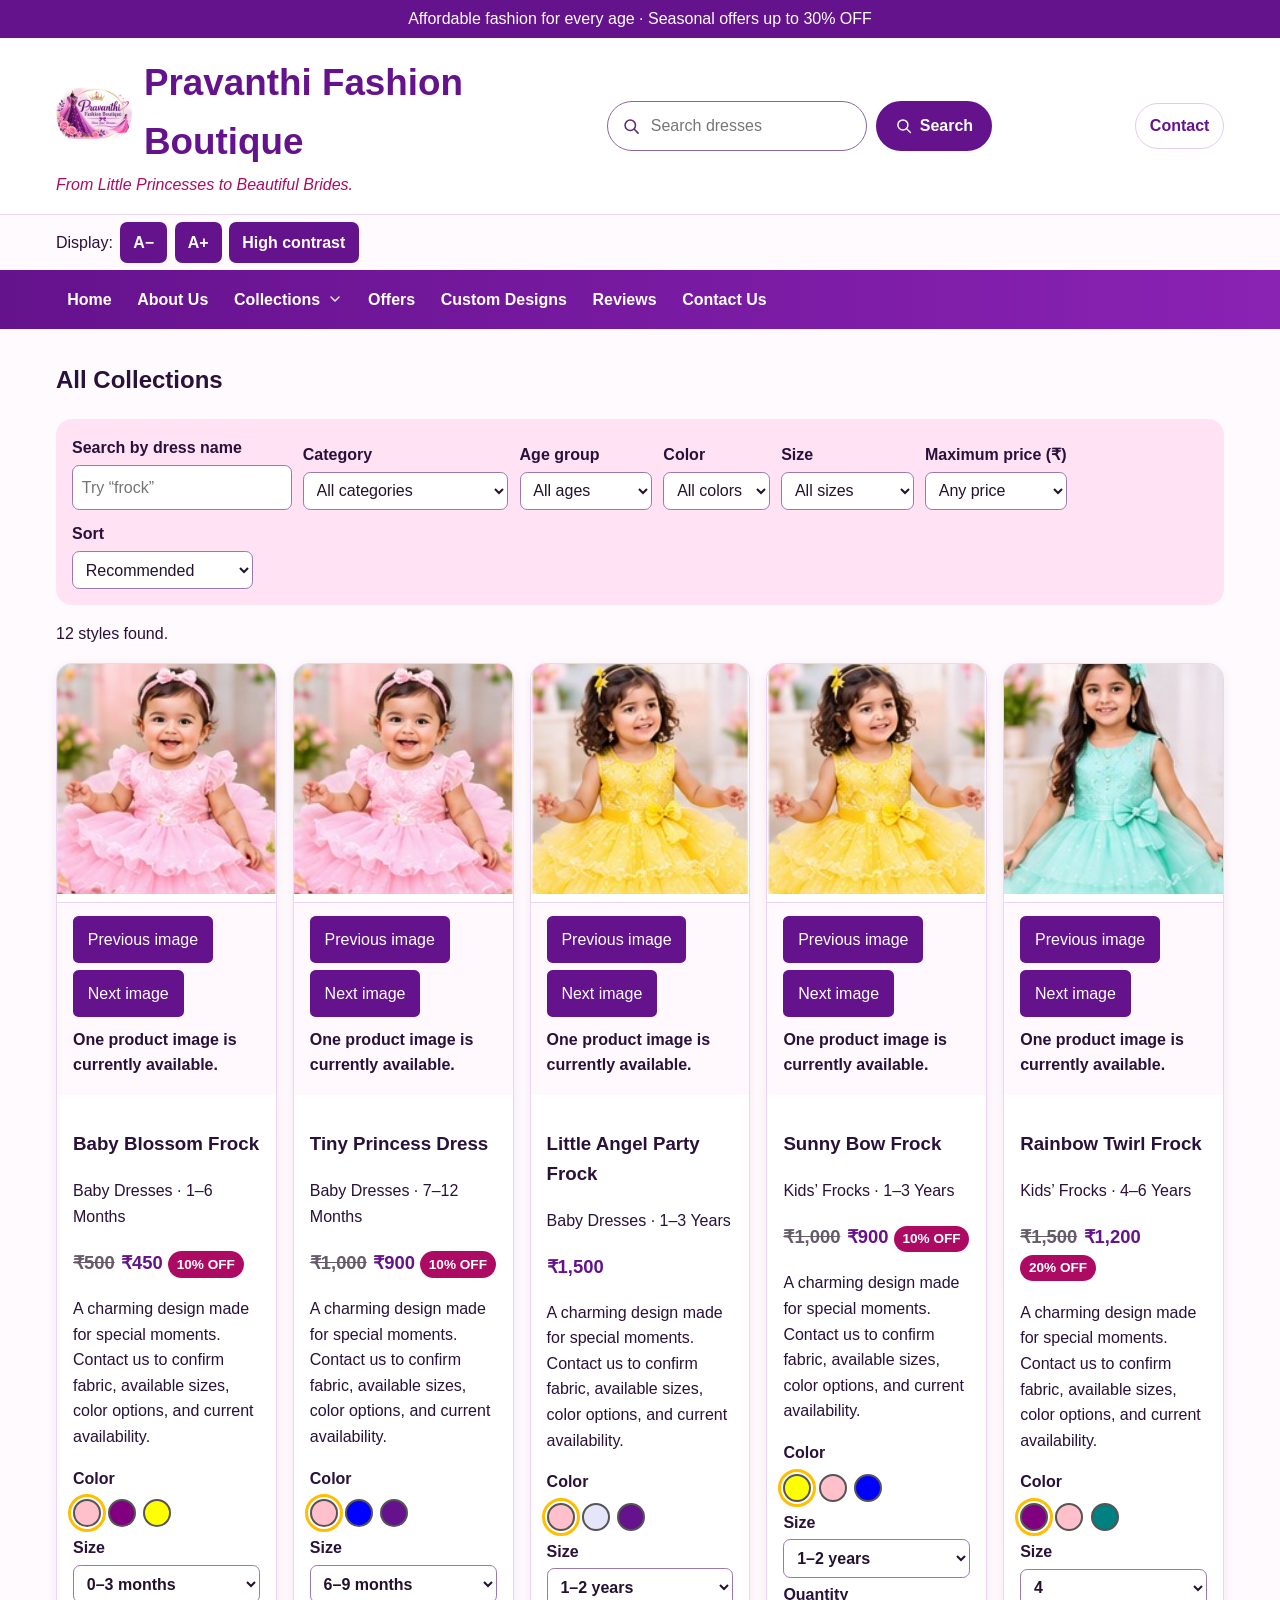
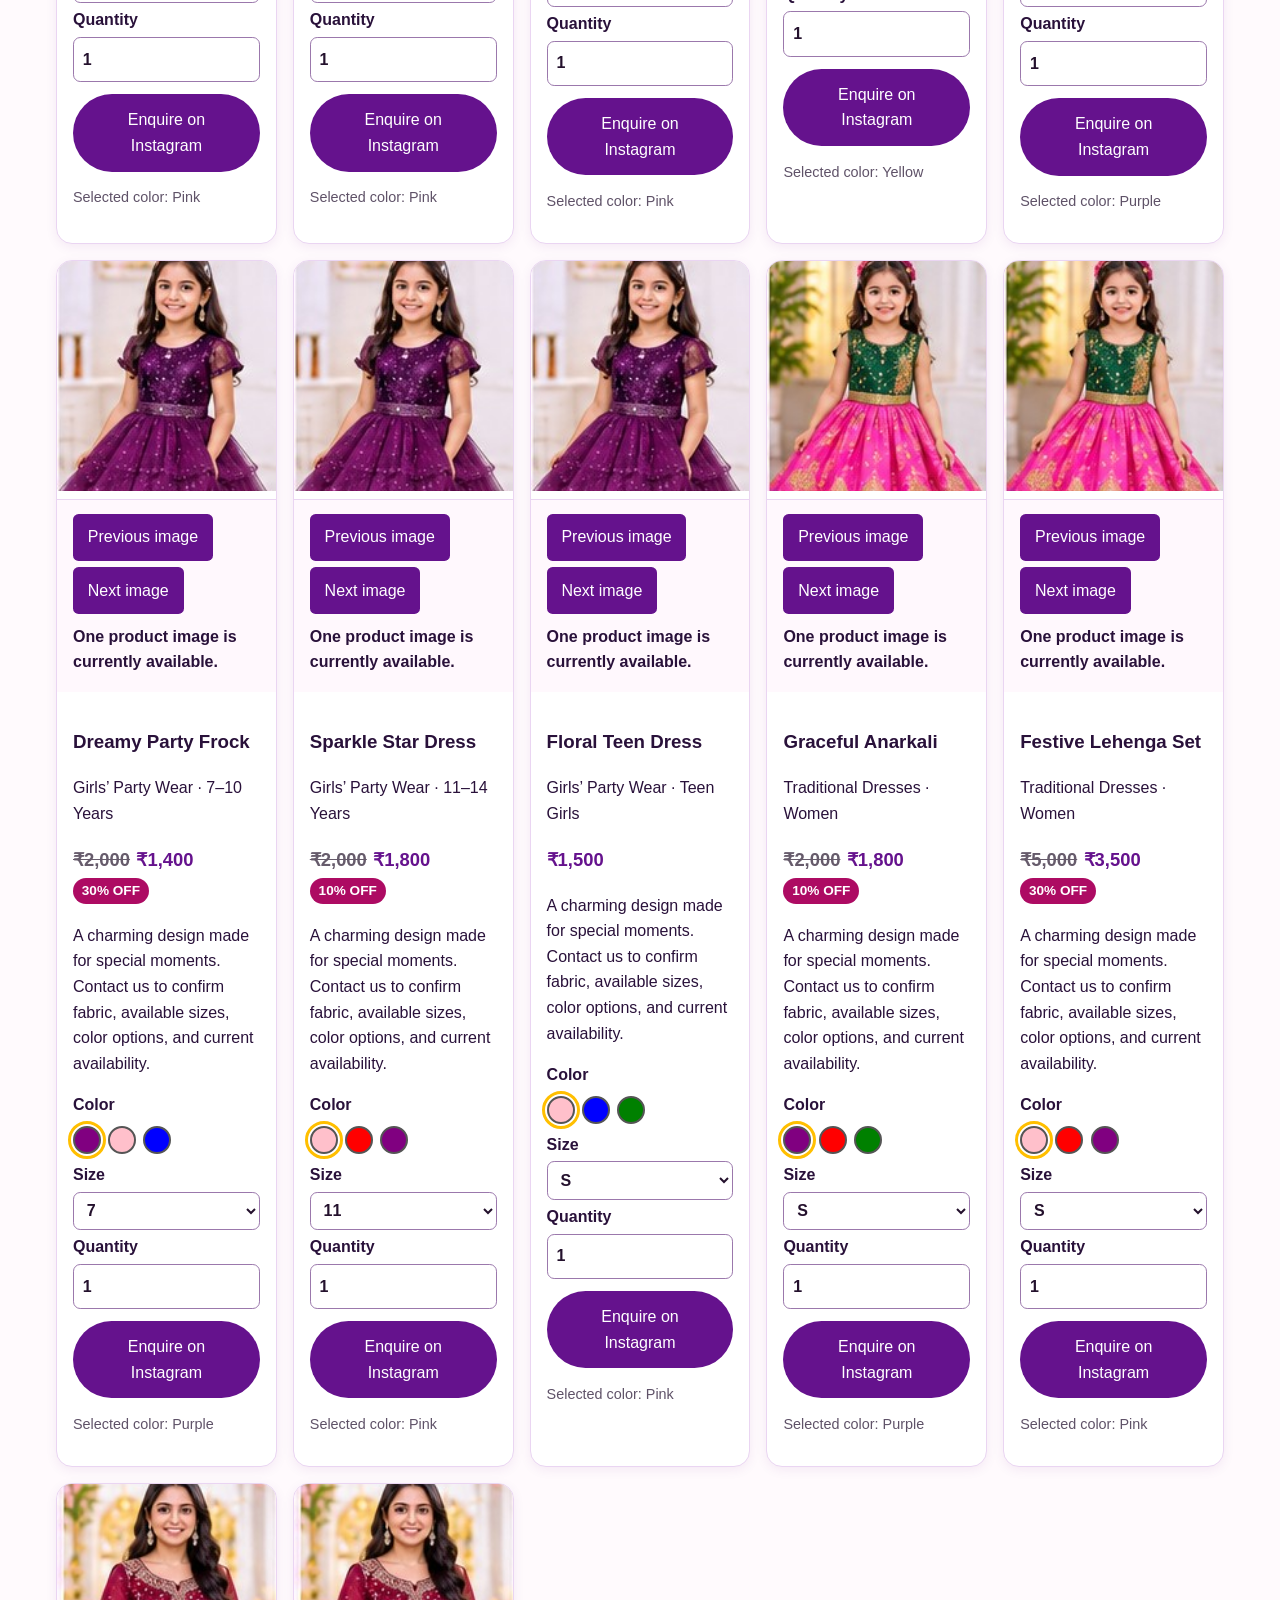
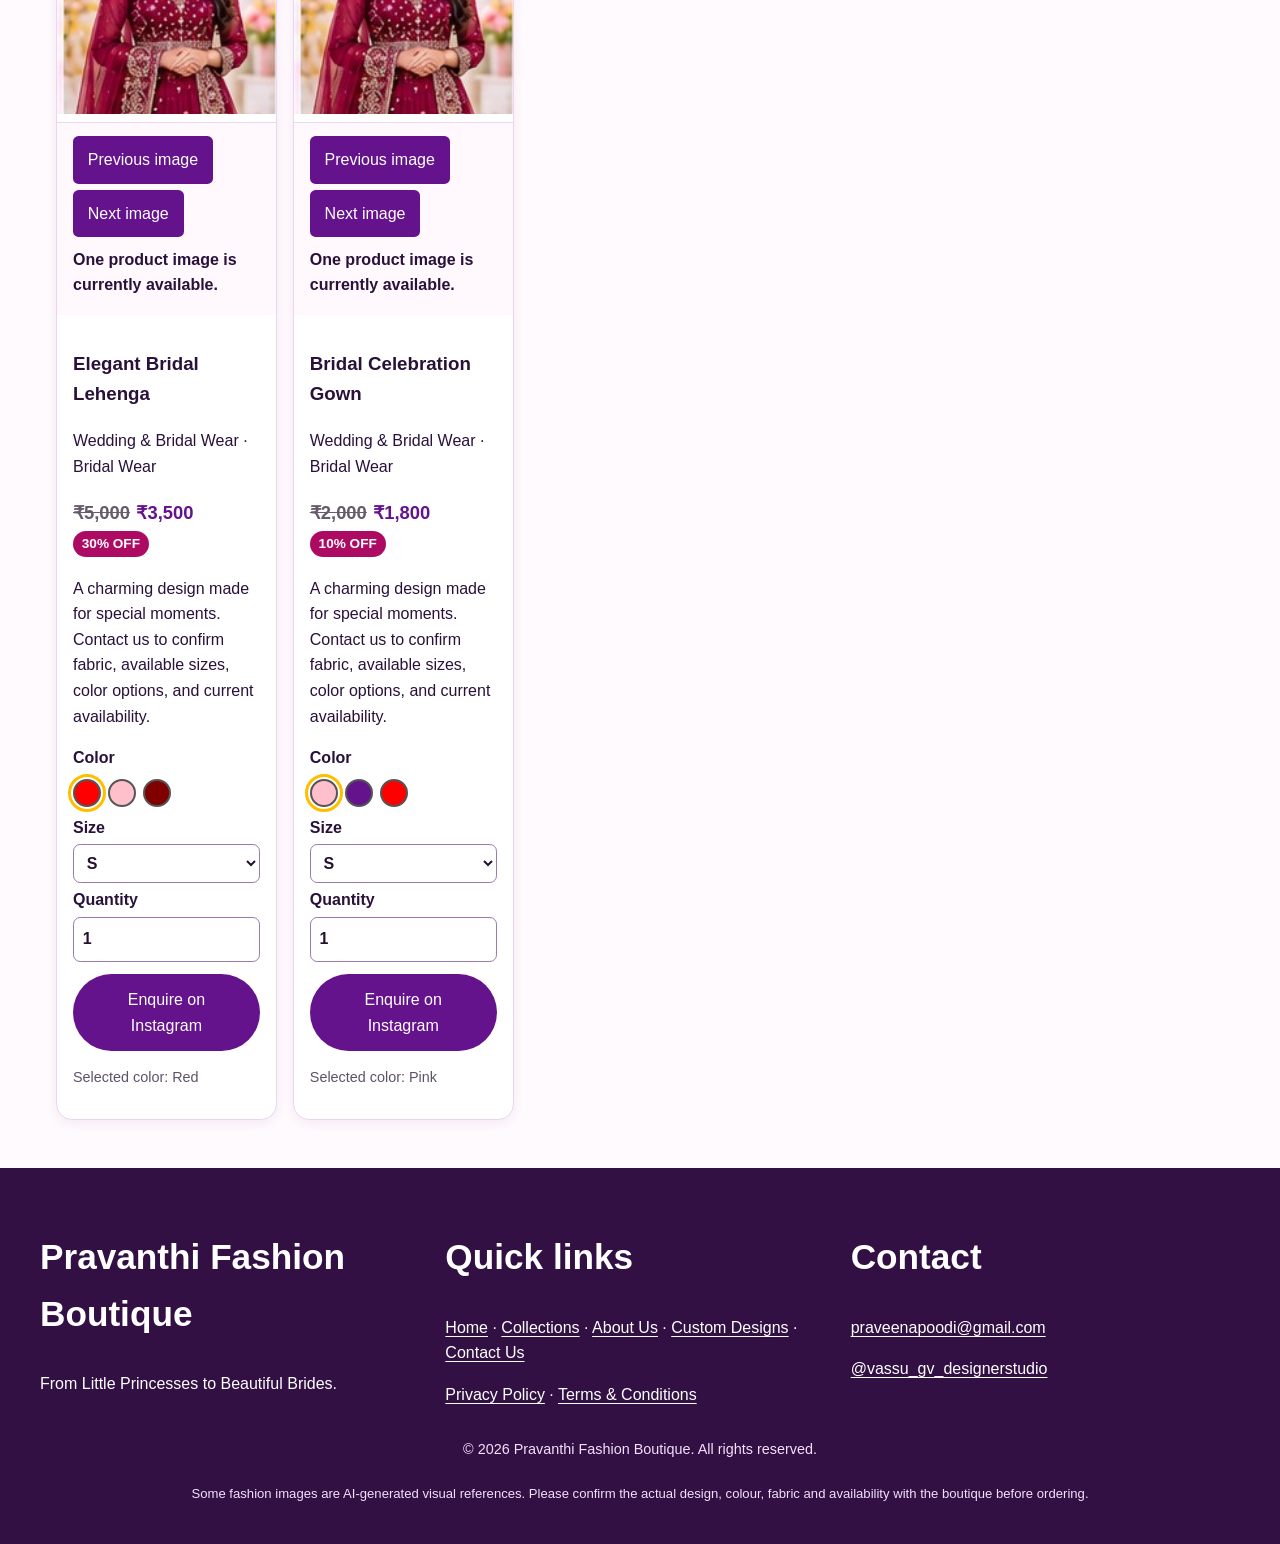
<file: collections.html>
<!doctype html>
<html lang="en">
<head><meta charset="utf-8"><meta name="viewport" content="width=device-width, initial-scale=1"><meta name="description" content="All Collections - Pravanthi Fashion Boutique"><title>All Collections | Pravanthi Fashion Boutique</title><link rel="icon" type="image/png" href="logo.png"><link rel="stylesheet" href="style.css"></head>
<body><a class="skip-link" href="#main">Skip to main content</a>
<div class="topbar">Affordable fashion for every age · Seasonal offers up to 30% OFF</div>
<header class="site-header" role="banner"><div class="brand-row"><div><a class="brand brand-lockup" href="index.html"><img src="logo.png" alt="" width="76" height="76"><span>Pravanthi Fashion Boutique</span></a><br><span class="tagline">From Little Princesses to Beautiful Brides.</span></div>
<form class="search-form" role="search" action="collections.html"><label class="sr-only" for="site-search">Search dresses</label><div class="search-field"><svg class="search-icon" aria-hidden="true" viewBox="0 0 24 24" focusable="false"><circle cx="10.8" cy="10.8" r="6.8"></circle><path d="m16 16 5 5"></path></svg><input id="site-search" name="q" type="search" placeholder="Search dresses"></div><button class="search-submit" type="submit"><svg aria-hidden="true" viewBox="0 0 24 24" focusable="false"><circle cx="10.8" cy="10.8" r="6.8"></circle><path d="m16 16 5 5"></path></svg><span>Search</span></button></form>
<div><a href="contact.html">Contact</a></div></div></header>
<nav aria-label="Main navigation"><div class="nav-inner"><button class="menu-toggle" type="button" aria-expanded="false" aria-controls="primary-links"><svg aria-hidden="true" viewBox="0 0 24 24" focusable="false"><path d="M3 6h18M3 12h18M3 18h18"></path></svg><span>Menu</span></button><div class="nav-links" id="primary-links">
<a href="index.html">Home</a><a href="about.html">About Us</a>
<div class="dropdown"><button class="dropdown-toggle" type="button" aria-expanded="false">Collections <svg class="chevron-icon" aria-hidden="true" viewBox="0 0 24 24" focusable="false"><path d="m6 9 6 6 6-6"></path></svg></button><div class="dropdown-menu">
<a href="collections.html">All Collections</a><a href="baby-dresses.html">Baby Dresses</a><a href="kids-frocks.html">Kids’ Frocks</a><a href="party-wear.html">Girls’ Party Wear</a><a href="traditional-dresses.html">Traditional Dresses</a><a href="bridal-wear.html">Wedding & Bridal Wear</a></div></div>
<a href="offers.html">Offers</a><a href="custom-dress.html">Custom Designs</a><a href="reviews.html">Reviews</a><a href="contact.html">Contact Us</a></div></div></nav>
<main id="main"><section><h1>All Collections</h1><div class="filters" aria-label="Dress filters">
<div class="filter-control"><label for="dress-search">Search by dress name</label><input id="dress-search" type="search" placeholder="Try “frock”"></div>
<div class="filter-control"><label for="filter-category">Category</label><select id="filter-category"><option value="all">All categories</option><option>Baby Dresses</option><option>Kids’ Frocks</option><option>Girls’ Party Wear</option><option>Traditional Dresses</option><option>Wedding & Bridal Wear</option></select></div>
<div class="filter-control"><label for="filter-age">Age group</label><select id="filter-age"><option value="all">All ages</option><option>1–6 Months</option><option>7–12 Months</option><option>1–3 Years</option><option>4–6 Years</option><option>7–10 Years</option><option>11–14 Years</option><option>Teen Girls</option><option>Women</option><option>Bridal Wear</option></select></div>
<div class="filter-control"><label for="filter-color">Color</label><select id="filter-color"><option value="all">All colors</option><option>Pink</option><option>Purple</option><option>Yellow</option><option>Blue</option><option>Cream</option><option>Lavender</option><option>Mint</option><option>Teal</option><option>Red</option><option>Green</option><option>Maroon</option></select></div>
<div class="filter-control"><label for="filter-size">Size</label><select id="filter-size"><option value="all">All sizes</option><option>0–3 months</option><option>3–6 months</option><option>6–9 months</option><option>9–12 months</option><option>1–2 years</option><option>2–3 years</option><option>4</option><option>5</option><option>6</option><option>7</option><option>8</option><option>9</option><option>10</option><option>11</option><option>12</option><option>13</option><option>14</option><option>S</option><option>M</option><option>L</option><option>XL</option></select></div>
<div class="filter-control"><label for="filter-price">Maximum price (₹)</label><select id="filter-price"><option value="100000">Any price</option><option value="500">₹500</option><option value="1000">₹1,000</option><option value="1500">₹1,500</option><option value="2000">₹2,000</option><option value="5000">₹5,000</option></select></div>
<div class="filter-control"><label for="sort-products">Sort</label><select id="sort-products"><option value="default">Recommended</option><option value="low">Price: Low to High</option><option value="high">Price: High to Low</option><option value="name">Dress Name: A to Z</option></select></div>
</div><p id="result-count" aria-live="polite">12 styles found.</p><div class="product-grid">
<article class="product-card" data-category="Baby Dresses" data-age="1–6 Months" data-name="baby blossom frock" data-price="450" data-colors="Pink,Purple,Yellow">
<img class="product-image zoomable-image" tabindex="0" role="button" aria-label="Open larger product photograph" src="baby-frock.jpg" alt="Fashion photograph of Baby Blossom Frock" loading="lazy">
<div class="gallery-controls" role="group" aria-label="Dress image gallery">
  <button type="button" class="gallery-prev" aria-label="Previous dress image">Previous image</button>
  <button type="button" class="gallery-next" aria-label="Next dress image">Next image</button>
  <p class="gallery-status" aria-live="polite">Image 1 of 1: Fashion photograph of Baby Blossom Frock</p>
  </div>
<div class="product-info">
<h3>Baby Blossom Frock</h3><p>Baby Dresses · 1–6 Months</p>
<p class="price"><span class="old-price">₹500</span>₹450 <span class="discount">10% OFF</span></p>
<p>A charming design made for special moments. Contact us to confirm fabric, available sizes, color options, and current availability.</p>
<label>Color
<div class="swatches" role="group" aria-label="Choose dress color"><button type="button" class="swatch" style="background:pink" aria-label="Choose Pink" aria-pressed="true" data-color="Pink"></button><button type="button" class="swatch" style="background:purple" aria-label="Choose Purple" aria-pressed="false" data-color="Purple"></button><button type="button" class="swatch" style="background:yellow" aria-label="Choose Yellow" aria-pressed="false" data-color="Yellow"></button></div>
</label>
<label>Size<select class="size-select" aria-label="Choose size for Baby Blossom Frock"><option value="0–3 months">0–3 months</option><option value="3–6 months">3–6 months</option></select></label>
<label>Quantity<input class="quantity" type="number" min="1" max="20" value="1" aria-label="Quantity for Baby Blossom Frock"></label>
<button class="order" type="button">Enquire on Instagram</button>
<p class="small color-status" aria-live="polite">Selected color: Pink</p>
</div></article>
<article class="product-card" data-category="Baby Dresses" data-age="7–12 Months" data-name="tiny princess dress" data-price="900" data-colors="Pink,Blue,Cream">
<img class="product-image zoomable-image" tabindex="0" role="button" aria-label="Open larger product photograph" src="baby-frock.jpg" alt="Fashion photograph of Tiny Princess Dress" loading="lazy">
<div class="gallery-controls" role="group" aria-label="Dress image gallery">
  <button type="button" class="gallery-prev" aria-label="Previous dress image">Previous image</button>
  <button type="button" class="gallery-next" aria-label="Next dress image">Next image</button>
  <p class="gallery-status" aria-live="polite">Image 1 of 1: Fashion photograph of Tiny Princess Dress</p>
  </div>
<div class="product-info">
<h3>Tiny Princess Dress</h3><p>Baby Dresses · 7–12 Months</p>
<p class="price"><span class="old-price">₹1,000</span>₹900 <span class="discount">10% OFF</span></p>
<p>A charming design made for special moments. Contact us to confirm fabric, available sizes, color options, and current availability.</p>
<label>Color
<div class="swatches" role="group" aria-label="Choose dress color"><button type="button" class="swatch" style="background:pink" aria-label="Choose Pink" aria-pressed="true" data-color="Pink"></button><button type="button" class="swatch" style="background:blue" aria-label="Choose Blue" aria-pressed="false" data-color="Blue"></button><button type="button" class="swatch" style="background:cream" aria-label="Choose Cream" aria-pressed="false" data-color="Cream"></button></div>
</label>
<label>Size<select class="size-select" aria-label="Choose size for Tiny Princess Dress"><option value="6–9 months">6–9 months</option><option value="9–12 months">9–12 months</option></select></label>
<label>Quantity<input class="quantity" type="number" min="1" max="20" value="1" aria-label="Quantity for Tiny Princess Dress"></label>
<button class="order" type="button">Enquire on Instagram</button>
<p class="small color-status" aria-live="polite">Selected color: Pink</p>
</div></article>
<article class="product-card" data-category="Baby Dresses" data-age="1–3 Years" data-name="little angel party frock" data-price="1500" data-colors="Pink,Lavender,Mint">
<img class="product-image zoomable-image" tabindex="0" role="button" aria-label="Open larger product photograph" src="toddler-frock.jpg" alt="Fashion photograph of Little Angel Party Frock" loading="lazy">
<div class="gallery-controls" role="group" aria-label="Dress image gallery">
  <button type="button" class="gallery-prev" aria-label="Previous dress image">Previous image</button>
  <button type="button" class="gallery-next" aria-label="Next dress image">Next image</button>
  <p class="gallery-status" aria-live="polite">Image 1 of 1: Fashion photograph of Little Angel Party Frock</p>
  </div>
<div class="product-info">
<h3>Little Angel Party Frock</h3><p>Baby Dresses · 1–3 Years</p>
<p class="price">₹1,500 </p>
<p>A charming design made for special moments. Contact us to confirm fabric, available sizes, color options, and current availability.</p>
<label>Color
<div class="swatches" role="group" aria-label="Choose dress color"><button type="button" class="swatch" style="background:pink" aria-label="Choose Pink" aria-pressed="true" data-color="Pink"></button><button type="button" class="swatch" style="background:lavender" aria-label="Choose Lavender" aria-pressed="false" data-color="Lavender"></button><button type="button" class="swatch" style="background:mint" aria-label="Choose Mint" aria-pressed="false" data-color="Mint"></button></div>
</label>
<label>Size<select class="size-select" aria-label="Choose size for Little Angel Party Frock"><option value="1–2 years">1–2 years</option><option value="2–3 years">2–3 years</option></select></label>
<label>Quantity<input class="quantity" type="number" min="1" max="20" value="1" aria-label="Quantity for Little Angel Party Frock"></label>
<button class="order" type="button">Enquire on Instagram</button>
<p class="small color-status" aria-live="polite">Selected color: Pink</p>
</div></article>
<article class="product-card" data-category="Kids’ Frocks" data-age="1–3 Years" data-name="sunny bow frock" data-price="900" data-colors="Yellow,Pink,Blue">
<img class="product-image zoomable-image" tabindex="0" role="button" aria-label="Open larger product photograph" src="toddler-frock.jpg" alt="Fashion photograph of Sunny Bow Frock" loading="lazy">
<div class="gallery-controls" role="group" aria-label="Dress image gallery">
  <button type="button" class="gallery-prev" aria-label="Previous dress image">Previous image</button>
  <button type="button" class="gallery-next" aria-label="Next dress image">Next image</button>
  <p class="gallery-status" aria-live="polite">Image 1 of 1: Fashion photograph of Sunny Bow Frock</p>
  </div>
<div class="product-info">
<h3>Sunny Bow Frock</h3><p>Kids’ Frocks · 1–3 Years</p>
<p class="price"><span class="old-price">₹1,000</span>₹900 <span class="discount">10% OFF</span></p>
<p>A charming design made for special moments. Contact us to confirm fabric, available sizes, color options, and current availability.</p>
<label>Color
<div class="swatches" role="group" aria-label="Choose dress color"><button type="button" class="swatch" style="background:yellow" aria-label="Choose Yellow" aria-pressed="true" data-color="Yellow"></button><button type="button" class="swatch" style="background:pink" aria-label="Choose Pink" aria-pressed="false" data-color="Pink"></button><button type="button" class="swatch" style="background:blue" aria-label="Choose Blue" aria-pressed="false" data-color="Blue"></button></div>
</label>
<label>Size<select class="size-select" aria-label="Choose size for Sunny Bow Frock"><option value="1–2 years">1–2 years</option><option value="2–3 years">2–3 years</option></select></label>
<label>Quantity<input class="quantity" type="number" min="1" max="20" value="1" aria-label="Quantity for Sunny Bow Frock"></label>
<button class="order" type="button">Enquire on Instagram</button>
<p class="small color-status" aria-live="polite">Selected color: Yellow</p>
</div></article>
<article class="product-card" data-category="Kids’ Frocks" data-age="4–6 Years" data-name="rainbow twirl frock" data-price="1200" data-colors="Purple,Pink,Teal">
<img class="product-image zoomable-image" tabindex="0" role="button" aria-label="Open larger product photograph" src="kids-frock.jpg" alt="Fashion photograph of Rainbow Twirl Frock" loading="lazy">
<div class="gallery-controls" role="group" aria-label="Dress image gallery">
  <button type="button" class="gallery-prev" aria-label="Previous dress image">Previous image</button>
  <button type="button" class="gallery-next" aria-label="Next dress image">Next image</button>
  <p class="gallery-status" aria-live="polite">Image 1 of 1: Fashion photograph of Rainbow Twirl Frock</p>
  </div>
<div class="product-info">
<h3>Rainbow Twirl Frock</h3><p>Kids’ Frocks · 4–6 Years</p>
<p class="price"><span class="old-price">₹1,500</span>₹1,200 <span class="discount">20% OFF</span></p>
<p>A charming design made for special moments. Contact us to confirm fabric, available sizes, color options, and current availability.</p>
<label>Color
<div class="swatches" role="group" aria-label="Choose dress color"><button type="button" class="swatch" style="background:purple" aria-label="Choose Purple" aria-pressed="true" data-color="Purple"></button><button type="button" class="swatch" style="background:pink" aria-label="Choose Pink" aria-pressed="false" data-color="Pink"></button><button type="button" class="swatch" style="background:teal" aria-label="Choose Teal" aria-pressed="false" data-color="Teal"></button></div>
</label>
<label>Size<select class="size-select" aria-label="Choose size for Rainbow Twirl Frock"><option value="4">4</option><option value="5">5</option><option value="6">6</option></select></label>
<label>Quantity<input class="quantity" type="number" min="1" max="20" value="1" aria-label="Quantity for Rainbow Twirl Frock"></label>
<button class="order" type="button">Enquire on Instagram</button>
<p class="small color-status" aria-live="polite">Selected color: Purple</p>
</div></article>
<article class="product-card" data-category="Girls’ Party Wear" data-age="7–10 Years" data-name="dreamy party frock" data-price="1400" data-colors="Purple,Pink,Blue">
<img class="product-image zoomable-image" tabindex="0" role="button" aria-label="Open larger product photograph" src="girls-party.jpg" alt="Fashion photograph of Dreamy Party Frock" loading="lazy">
<div class="gallery-controls" role="group" aria-label="Dress image gallery">
  <button type="button" class="gallery-prev" aria-label="Previous dress image">Previous image</button>
  <button type="button" class="gallery-next" aria-label="Next dress image">Next image</button>
  <p class="gallery-status" aria-live="polite">Image 1 of 1: Fashion photograph of Dreamy Party Frock</p>
  </div>
<div class="product-info">
<h3>Dreamy Party Frock</h3><p>Girls’ Party Wear · 7–10 Years</p>
<p class="price"><span class="old-price">₹2,000</span>₹1,400 <span class="discount">30% OFF</span></p>
<p>A charming design made for special moments. Contact us to confirm fabric, available sizes, color options, and current availability.</p>
<label>Color
<div class="swatches" role="group" aria-label="Choose dress color"><button type="button" class="swatch" style="background:purple" aria-label="Choose Purple" aria-pressed="true" data-color="Purple"></button><button type="button" class="swatch" style="background:pink" aria-label="Choose Pink" aria-pressed="false" data-color="Pink"></button><button type="button" class="swatch" style="background:blue" aria-label="Choose Blue" aria-pressed="false" data-color="Blue"></button></div>
</label>
<label>Size<select class="size-select" aria-label="Choose size for Dreamy Party Frock"><option value="7">7</option><option value="8">8</option><option value="9">9</option><option value="10">10</option></select></label>
<label>Quantity<input class="quantity" type="number" min="1" max="20" value="1" aria-label="Quantity for Dreamy Party Frock"></label>
<button class="order" type="button">Enquire on Instagram</button>
<p class="small color-status" aria-live="polite">Selected color: Purple</p>
</div></article>
<article class="product-card" data-category="Girls’ Party Wear" data-age="11–14 Years" data-name="sparkle star dress" data-price="1800" data-colors="Pink,Red,Purple">
<img class="product-image zoomable-image" tabindex="0" role="button" aria-label="Open larger product photograph" src="girls-party.jpg" alt="Fashion photograph of Sparkle Star Dress" loading="lazy">
<div class="gallery-controls" role="group" aria-label="Dress image gallery">
  <button type="button" class="gallery-prev" aria-label="Previous dress image">Previous image</button>
  <button type="button" class="gallery-next" aria-label="Next dress image">Next image</button>
  <p class="gallery-status" aria-live="polite">Image 1 of 1: Fashion photograph of Sparkle Star Dress</p>
  </div>
<div class="product-info">
<h3>Sparkle Star Dress</h3><p>Girls’ Party Wear · 11–14 Years</p>
<p class="price"><span class="old-price">₹2,000</span>₹1,800 <span class="discount">10% OFF</span></p>
<p>A charming design made for special moments. Contact us to confirm fabric, available sizes, color options, and current availability.</p>
<label>Color
<div class="swatches" role="group" aria-label="Choose dress color"><button type="button" class="swatch" style="background:pink" aria-label="Choose Pink" aria-pressed="true" data-color="Pink"></button><button type="button" class="swatch" style="background:red" aria-label="Choose Red" aria-pressed="false" data-color="Red"></button><button type="button" class="swatch" style="background:purple" aria-label="Choose Purple" aria-pressed="false" data-color="Purple"></button></div>
</label>
<label>Size<select class="size-select" aria-label="Choose size for Sparkle Star Dress"><option value="11">11</option><option value="12">12</option><option value="13">13</option><option value="14">14</option></select></label>
<label>Quantity<input class="quantity" type="number" min="1" max="20" value="1" aria-label="Quantity for Sparkle Star Dress"></label>
<button class="order" type="button">Enquire on Instagram</button>
<p class="small color-status" aria-live="polite">Selected color: Pink</p>
</div></article>
<article class="product-card" data-category="Girls’ Party Wear" data-age="Teen Girls" data-name="floral teen dress" data-price="1500" data-colors="Pink,Blue,Green">
<img class="product-image zoomable-image" tabindex="0" role="button" aria-label="Open larger product photograph" src="girls-party.jpg" alt="Fashion photograph of Floral Teen Dress" loading="lazy">
<div class="gallery-controls" role="group" aria-label="Dress image gallery">
  <button type="button" class="gallery-prev" aria-label="Previous dress image">Previous image</button>
  <button type="button" class="gallery-next" aria-label="Next dress image">Next image</button>
  <p class="gallery-status" aria-live="polite">Image 1 of 1: Fashion photograph of Floral Teen Dress</p>
  </div>
<div class="product-info">
<h3>Floral Teen Dress</h3><p>Girls’ Party Wear · Teen Girls</p>
<p class="price">₹1,500 </p>
<p>A charming design made for special moments. Contact us to confirm fabric, available sizes, color options, and current availability.</p>
<label>Color
<div class="swatches" role="group" aria-label="Choose dress color"><button type="button" class="swatch" style="background:pink" aria-label="Choose Pink" aria-pressed="true" data-color="Pink"></button><button type="button" class="swatch" style="background:blue" aria-label="Choose Blue" aria-pressed="false" data-color="Blue"></button><button type="button" class="swatch" style="background:green" aria-label="Choose Green" aria-pressed="false" data-color="Green"></button></div>
</label>
<label>Size<select class="size-select" aria-label="Choose size for Floral Teen Dress"><option value="S">S</option><option value="M">M</option><option value="L">L</option></select></label>
<label>Quantity<input class="quantity" type="number" min="1" max="20" value="1" aria-label="Quantity for Floral Teen Dress"></label>
<button class="order" type="button">Enquire on Instagram</button>
<p class="small color-status" aria-live="polite">Selected color: Pink</p>
</div></article>
<article class="product-card" data-category="Traditional Dresses" data-age="Women" data-name="graceful anarkali" data-price="1800" data-colors="Purple,Red,Green">
<img class="product-image zoomable-image" tabindex="0" role="button" aria-label="Open larger product photograph" src="traditional-wear.jpg" alt="Fashion photograph of Graceful Anarkali" loading="lazy">
<div class="gallery-controls" role="group" aria-label="Dress image gallery">
  <button type="button" class="gallery-prev" aria-label="Previous dress image">Previous image</button>
  <button type="button" class="gallery-next" aria-label="Next dress image">Next image</button>
  <p class="gallery-status" aria-live="polite">Image 1 of 1: Fashion photograph of Graceful Anarkali</p>
  </div>
<div class="product-info">
<h3>Graceful Anarkali</h3><p>Traditional Dresses · Women</p>
<p class="price"><span class="old-price">₹2,000</span>₹1,800 <span class="discount">10% OFF</span></p>
<p>A charming design made for special moments. Contact us to confirm fabric, available sizes, color options, and current availability.</p>
<label>Color
<div class="swatches" role="group" aria-label="Choose dress color"><button type="button" class="swatch" style="background:purple" aria-label="Choose Purple" aria-pressed="true" data-color="Purple"></button><button type="button" class="swatch" style="background:red" aria-label="Choose Red" aria-pressed="false" data-color="Red"></button><button type="button" class="swatch" style="background:green" aria-label="Choose Green" aria-pressed="false" data-color="Green"></button></div>
</label>
<label>Size<select class="size-select" aria-label="Choose size for Graceful Anarkali"><option value="S">S</option><option value="M">M</option><option value="L">L</option><option value="XL">XL</option></select></label>
<label>Quantity<input class="quantity" type="number" min="1" max="20" value="1" aria-label="Quantity for Graceful Anarkali"></label>
<button class="order" type="button">Enquire on Instagram</button>
<p class="small color-status" aria-live="polite">Selected color: Purple</p>
</div></article>
<article class="product-card" data-category="Traditional Dresses" data-age="Women" data-name="festive lehenga set" data-price="3500" data-colors="Pink,Red,Purple">
<img class="product-image zoomable-image" tabindex="0" role="button" aria-label="Open larger product photograph" src="traditional-wear.jpg" alt="Fashion photograph of Festive Lehenga Set" loading="lazy">
<div class="gallery-controls" role="group" aria-label="Dress image gallery">
  <button type="button" class="gallery-prev" aria-label="Previous dress image">Previous image</button>
  <button type="button" class="gallery-next" aria-label="Next dress image">Next image</button>
  <p class="gallery-status" aria-live="polite">Image 1 of 1: Fashion photograph of Festive Lehenga Set</p>
  </div>
<div class="product-info">
<h3>Festive Lehenga Set</h3><p>Traditional Dresses · Women</p>
<p class="price"><span class="old-price">₹5,000</span>₹3,500 <span class="discount">30% OFF</span></p>
<p>A charming design made for special moments. Contact us to confirm fabric, available sizes, color options, and current availability.</p>
<label>Color
<div class="swatches" role="group" aria-label="Choose dress color"><button type="button" class="swatch" style="background:pink" aria-label="Choose Pink" aria-pressed="true" data-color="Pink"></button><button type="button" class="swatch" style="background:red" aria-label="Choose Red" aria-pressed="false" data-color="Red"></button><button type="button" class="swatch" style="background:purple" aria-label="Choose Purple" aria-pressed="false" data-color="Purple"></button></div>
</label>
<label>Size<select class="size-select" aria-label="Choose size for Festive Lehenga Set"><option value="S">S</option><option value="M">M</option><option value="L">L</option><option value="XL">XL</option></select></label>
<label>Quantity<input class="quantity" type="number" min="1" max="20" value="1" aria-label="Quantity for Festive Lehenga Set"></label>
<button class="order" type="button">Enquire on Instagram</button>
<p class="small color-status" aria-live="polite">Selected color: Pink</p>
</div></article>
<article class="product-card" data-category="Wedding & Bridal Wear" data-age="Bridal Wear" data-name="elegant bridal lehenga" data-price="3500" data-colors="Red,Pink,Maroon">
<img class="product-image zoomable-image" tabindex="0" role="button" aria-label="Open larger product photograph" src="bridal-wear.jpg" alt="Fashion photograph of Elegant Bridal Lehenga" loading="lazy">
<div class="gallery-controls" role="group" aria-label="Dress image gallery">
  <button type="button" class="gallery-prev" aria-label="Previous dress image">Previous image</button>
  <button type="button" class="gallery-next" aria-label="Next dress image">Next image</button>
  <p class="gallery-status" aria-live="polite">Image 1 of 1: Fashion photograph of Elegant Bridal Lehenga</p>
  </div>
<div class="product-info">
<h3>Elegant Bridal Lehenga</h3><p>Wedding & Bridal Wear · Bridal Wear</p>
<p class="price"><span class="old-price">₹5,000</span>₹3,500 <span class="discount">30% OFF</span></p>
<p>A charming design made for special moments. Contact us to confirm fabric, available sizes, color options, and current availability.</p>
<label>Color
<div class="swatches" role="group" aria-label="Choose dress color"><button type="button" class="swatch" style="background:red" aria-label="Choose Red" aria-pressed="true" data-color="Red"></button><button type="button" class="swatch" style="background:pink" aria-label="Choose Pink" aria-pressed="false" data-color="Pink"></button><button type="button" class="swatch" style="background:maroon" aria-label="Choose Maroon" aria-pressed="false" data-color="Maroon"></button></div>
</label>
<label>Size<select class="size-select" aria-label="Choose size for Elegant Bridal Lehenga"><option value="S">S</option><option value="M">M</option><option value="L">L</option><option value="XL">XL</option></select></label>
<label>Quantity<input class="quantity" type="number" min="1" max="20" value="1" aria-label="Quantity for Elegant Bridal Lehenga"></label>
<button class="order" type="button">Enquire on Instagram</button>
<p class="small color-status" aria-live="polite">Selected color: Red</p>
</div></article>
<article class="product-card" data-category="Wedding & Bridal Wear" data-age="Bridal Wear" data-name="bridal celebration gown" data-price="1800" data-colors="Pink,Cream,Red">
<img class="product-image zoomable-image" tabindex="0" role="button" aria-label="Open larger product photograph" src="bridal-wear.jpg" alt="Fashion photograph of Bridal Celebration Gown" loading="lazy">
<div class="gallery-controls" role="group" aria-label="Dress image gallery">
  <button type="button" class="gallery-prev" aria-label="Previous dress image">Previous image</button>
  <button type="button" class="gallery-next" aria-label="Next dress image">Next image</button>
  <p class="gallery-status" aria-live="polite">Image 1 of 1: Fashion photograph of Bridal Celebration Gown</p>
  </div>
<div class="product-info">
<h3>Bridal Celebration Gown</h3><p>Wedding & Bridal Wear · Bridal Wear</p>
<p class="price"><span class="old-price">₹2,000</span>₹1,800 <span class="discount">10% OFF</span></p>
<p>A charming design made for special moments. Contact us to confirm fabric, available sizes, color options, and current availability.</p>
<label>Color
<div class="swatches" role="group" aria-label="Choose dress color"><button type="button" class="swatch" style="background:pink" aria-label="Choose Pink" aria-pressed="true" data-color="Pink"></button><button type="button" class="swatch" style="background:cream" aria-label="Choose Cream" aria-pressed="false" data-color="Cream"></button><button type="button" class="swatch" style="background:red" aria-label="Choose Red" aria-pressed="false" data-color="Red"></button></div>
</label>
<label>Size<select class="size-select" aria-label="Choose size for Bridal Celebration Gown"><option value="S">S</option><option value="M">M</option><option value="L">L</option><option value="XL">XL</option></select></label>
<label>Quantity<input class="quantity" type="number" min="1" max="20" value="1" aria-label="Quantity for Bridal Celebration Gown"></label>
<button class="order" type="button">Enquire on Instagram</button>
<p class="small color-status" aria-live="polite">Selected color: Pink</p>
</div></article></div></section></main><footer>
  <div class="footer-inner">
    <div>
      <h2 style="color:white">Pravanthi Fashion Boutique</h2>
      <p>From Little Princesses to Beautiful Brides.</p>
    </div>
    <div>
      <h2 style="color:white">Quick links</h2>
      <p><a href="index.html">Home</a> · <a href="collections.html">Collections</a> · <a href="about.html">About Us</a> · <a href="custom-dress.html">Custom Designs</a> · <a href="contact.html">Contact Us</a></p>
      <p><a href="privacy.html">Privacy Policy</a> · <a href="terms.html">Terms &amp; Conditions</a></p>
    </div>
    <div>
      <h2 style="color:white">Contact</h2>
      <p><a href="mailto:praveenapoodi@gmail.com">praveenapoodi@gmail.com</a></p>
      <p><a href="https://www.instagram.com/vassu_gv_designerstudio?srtk=MWE4b3B" target="_blank" rel="noopener noreferrer" aria-label="Instagram profile: Vassu GV Designer Studio, opens in a new tab">@vassu_gv_designerstudio</a></p>
    </div>
  </div>
  <p class="small" style="text-align:center">© <span id="year">2026</span> Pravanthi Fashion Boutique. All rights reserved.</p>
  <p class="image-disclosure">Some fashion images are AI-generated visual references. Please confirm the actual design, colour, fabric and availability with the boutique before ordering.</p>
</footer>
<script src="config.js" defer></script><script src="script.js" defer></script></body></html>
</file>
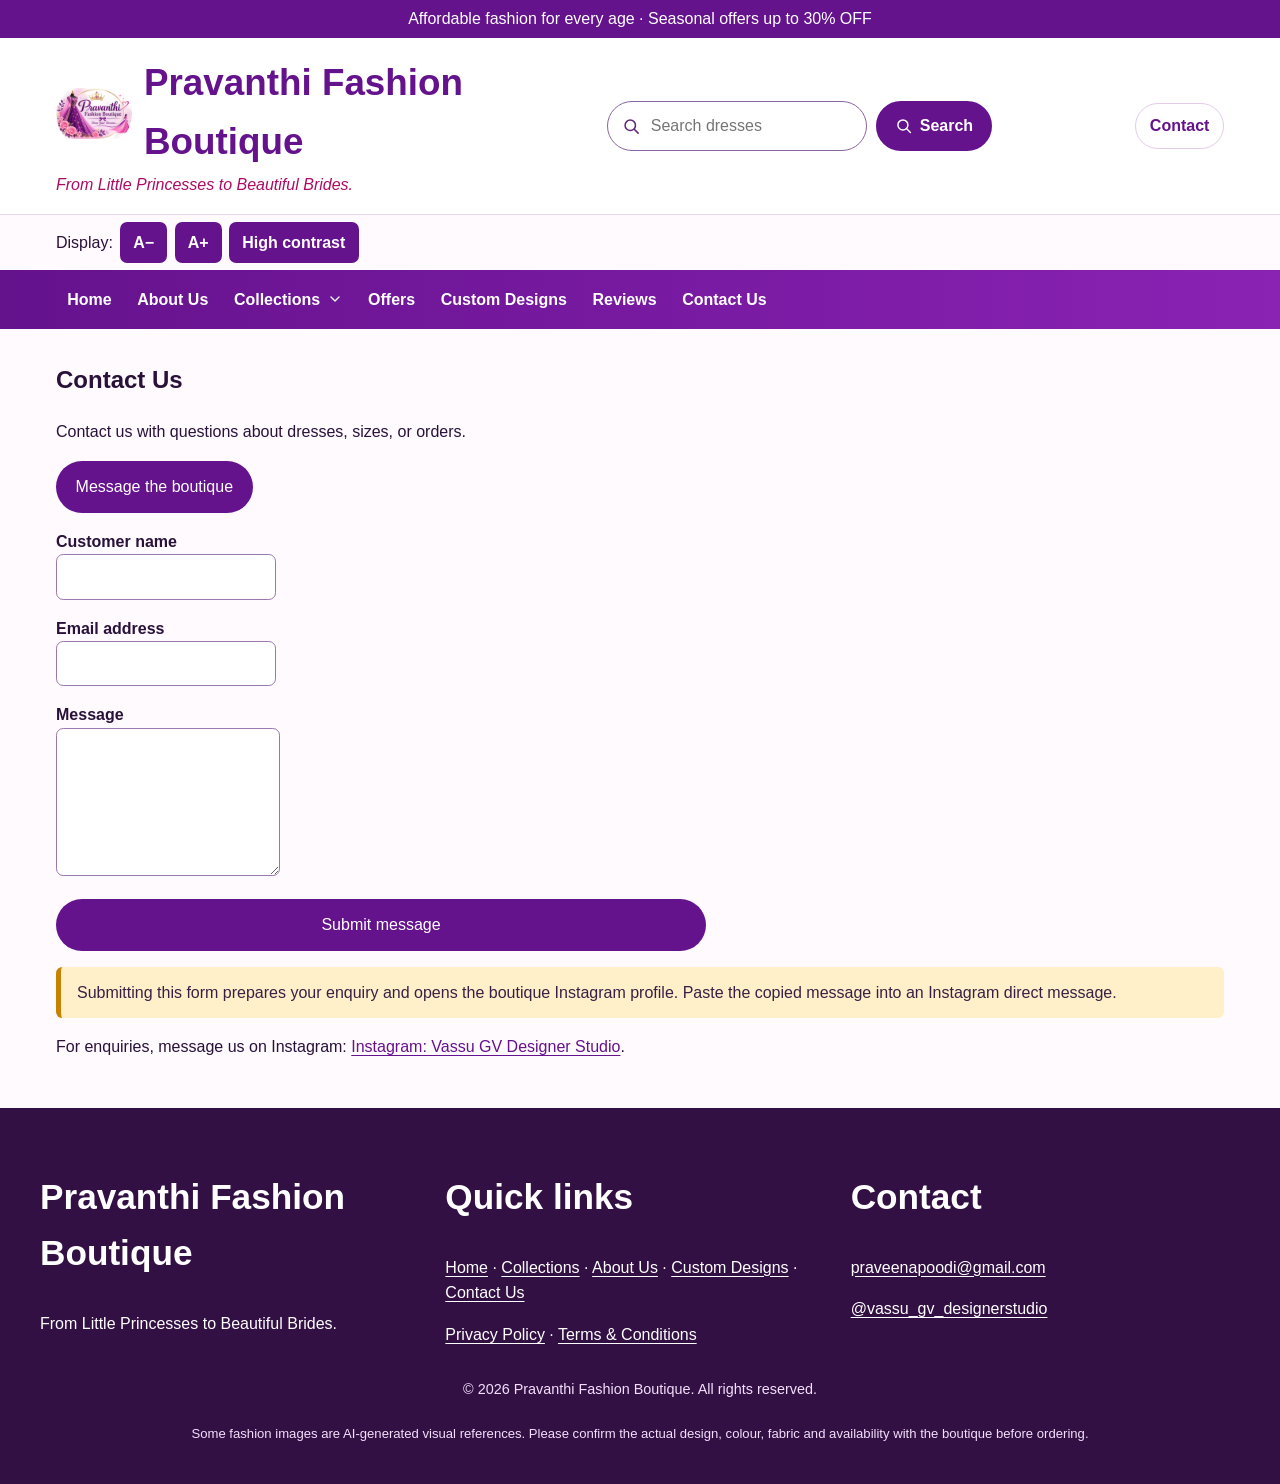
<file: contact.html>
<!doctype html>
<html lang="en">
<head><meta charset="utf-8"><meta name="viewport" content="width=device-width, initial-scale=1"><meta name="description" content="Contact Us - Pravanthi Fashion Boutique"><title>Contact Us | Pravanthi Fashion Boutique</title><link rel="icon" type="image/png" href="logo.png"><link rel="stylesheet" href="style.css"></head>
<body><a class="skip-link" href="#main">Skip to main content</a>
<div class="topbar">Affordable fashion for every age · Seasonal offers up to 30% OFF</div>
<header class="site-header" role="banner"><div class="brand-row"><div><a class="brand brand-lockup" href="index.html"><img src="logo.png" alt="" width="76" height="76"><span>Pravanthi Fashion Boutique</span></a><br><span class="tagline">From Little Princesses to Beautiful Brides.</span></div>
<form class="search-form" role="search" action="collections.html"><label class="sr-only" for="site-search">Search dresses</label><div class="search-field"><svg class="search-icon" aria-hidden="true" viewBox="0 0 24 24" focusable="false"><circle cx="10.8" cy="10.8" r="6.8"></circle><path d="m16 16 5 5"></path></svg><input id="site-search" name="q" type="search" placeholder="Search dresses"></div><button class="search-submit" type="submit"><svg aria-hidden="true" viewBox="0 0 24 24" focusable="false"><circle cx="10.8" cy="10.8" r="6.8"></circle><path d="m16 16 5 5"></path></svg><span>Search</span></button></form>
<div><a href="contact.html">Contact</a></div></div></header>
<nav aria-label="Main navigation"><div class="nav-inner"><button class="menu-toggle" type="button" aria-expanded="false" aria-controls="primary-links"><svg aria-hidden="true" viewBox="0 0 24 24" focusable="false"><path d="M3 6h18M3 12h18M3 18h18"></path></svg><span>Menu</span></button><div class="nav-links" id="primary-links">
<a href="index.html">Home</a><a href="about.html">About Us</a>
<div class="dropdown"><button class="dropdown-toggle" type="button" aria-expanded="false">Collections <svg class="chevron-icon" aria-hidden="true" viewBox="0 0 24 24" focusable="false"><path d="m6 9 6 6 6-6"></path></svg></button><div class="dropdown-menu">
<a href="collections.html">All Collections</a><a href="baby-dresses.html">Baby Dresses</a><a href="kids-frocks.html">Kids’ Frocks</a><a href="party-wear.html">Girls’ Party Wear</a><a href="traditional-dresses.html">Traditional Dresses</a><a href="bridal-wear.html">Wedding & Bridal Wear</a></div></div>
<a href="offers.html">Offers</a><a href="custom-dress.html">Custom Designs</a><a href="reviews.html">Reviews</a><a href="contact.html">Contact Us</a></div></div></nav>
<main id="main"><section><h1>Contact Us</h1><p>Contact us with questions about dresses, sizes, or orders.</p><p><a class="button" href="contact.html">Message the boutique</a></p>
<form id="contact-form"><div><label for="customer-name">Customer name</label><input id="customer-name" name="name" autocomplete="name" required></div>
<div><label for="customer-email">Email address</label><input id="customer-email" name="email" type="email" autocomplete="email" required></div>
<div><label for="customer-message">Message</label><textarea id="customer-message" name="message" rows="5" required></textarea></div><button type="submit">Submit message</button></form>
<p id="contact-success" role="status" aria-live="polite"></p><p class="notice">Submitting this form prepares your enquiry and opens the boutique Instagram profile. Paste the copied message into an Instagram direct message.</p>
<p>For enquiries, message us on Instagram: <a href="https://www.instagram.com/vassu_gv_designerstudio?srtk=MWE4b3B" target="_blank" rel="noopener noreferrer">Instagram: Vassu GV Designer Studio</a>.</p></section></main><footer>
  <div class="footer-inner">
    <div>
      <h2 style="color:white">Pravanthi Fashion Boutique</h2>
      <p>From Little Princesses to Beautiful Brides.</p>
    </div>
    <div>
      <h2 style="color:white">Quick links</h2>
      <p><a href="index.html">Home</a> · <a href="collections.html">Collections</a> · <a href="about.html">About Us</a> · <a href="custom-dress.html">Custom Designs</a> · <a href="contact.html">Contact Us</a></p>
      <p><a href="privacy.html">Privacy Policy</a> · <a href="terms.html">Terms &amp; Conditions</a></p>
    </div>
    <div>
      <h2 style="color:white">Contact</h2>
      <p><a href="mailto:praveenapoodi@gmail.com">praveenapoodi@gmail.com</a></p>
      <p><a href="https://www.instagram.com/vassu_gv_designerstudio?srtk=MWE4b3B" target="_blank" rel="noopener noreferrer" aria-label="Instagram profile: Vassu GV Designer Studio, opens in a new tab">@vassu_gv_designerstudio</a></p>
    </div>
  </div>
  <p class="small" style="text-align:center">© <span id="year">2026</span> Pravanthi Fashion Boutique. All rights reserved.</p>
  <p class="image-disclosure">Some fashion images are AI-generated visual references. Please confirm the actual design, colour, fabric and availability with the boutique before ordering.</p>
</footer>
<script src="config.js" defer></script><script src="script.js" defer></script></body></html>
</file>
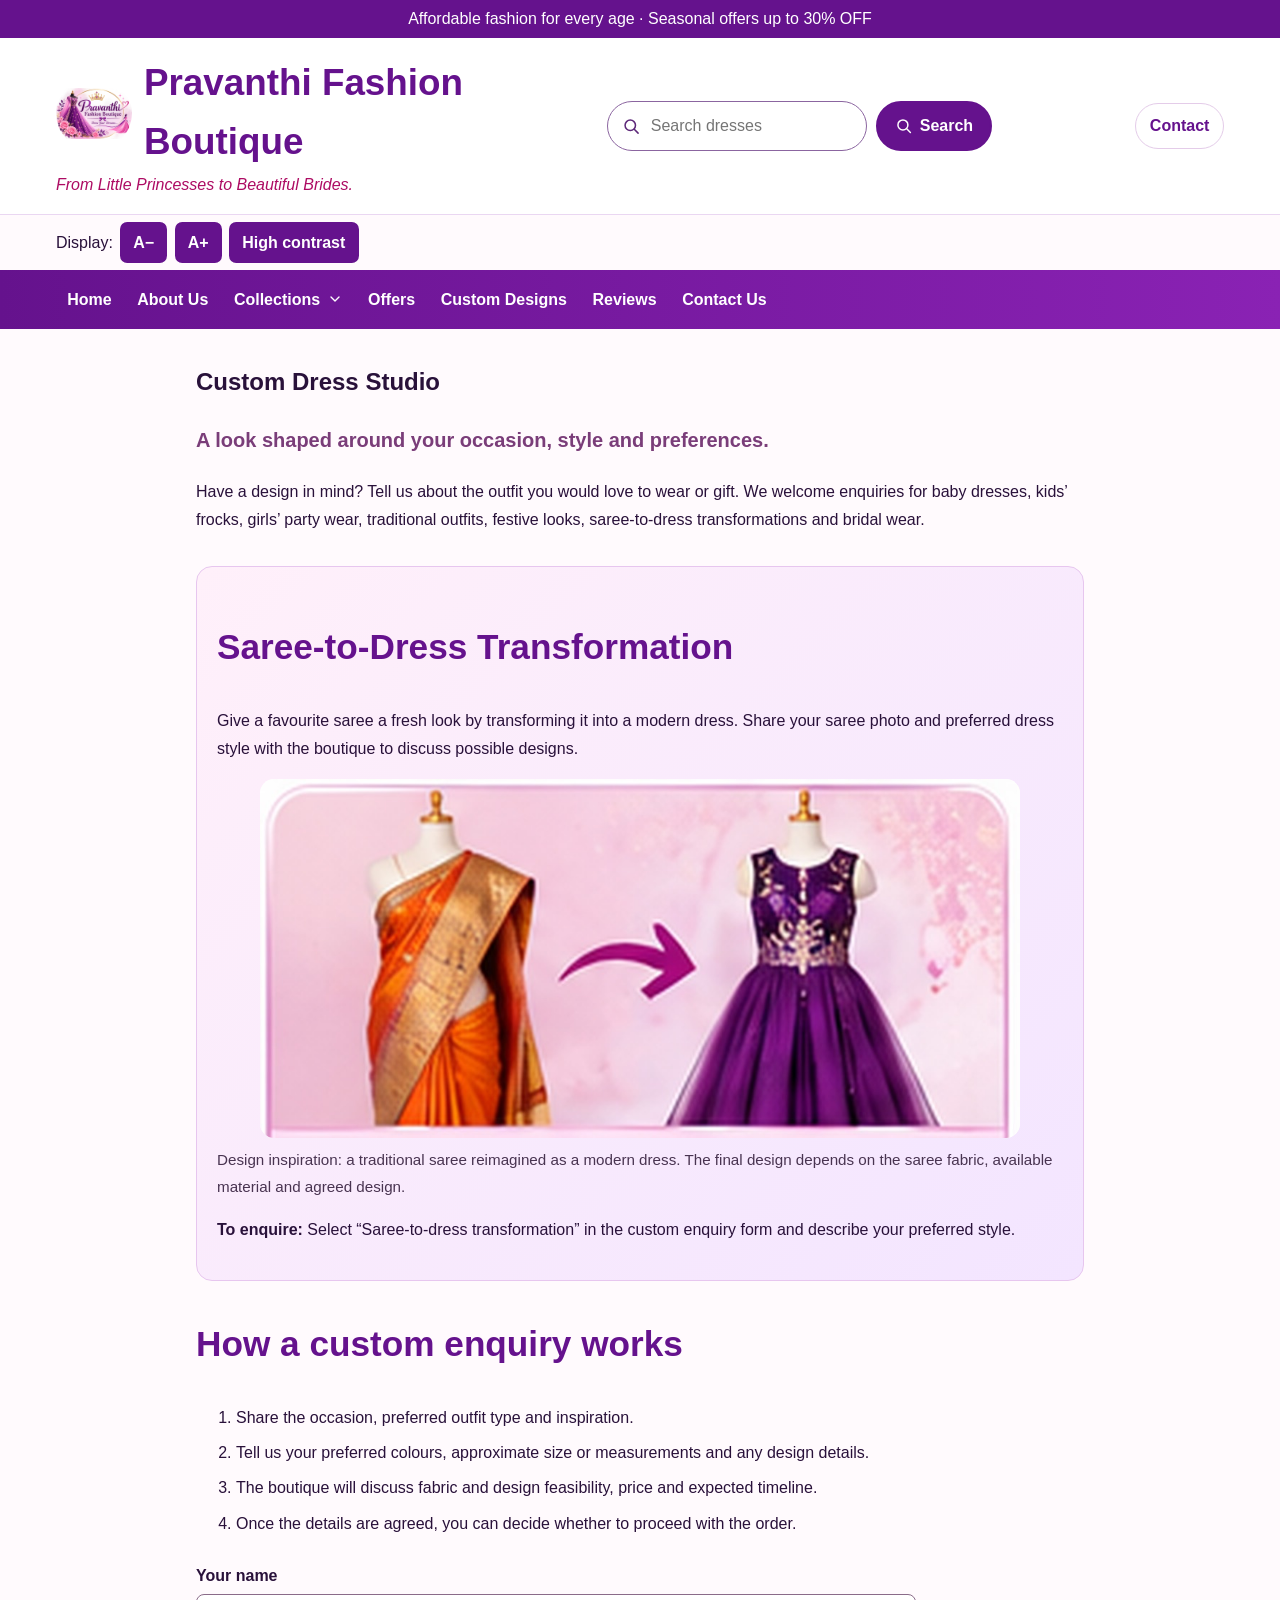
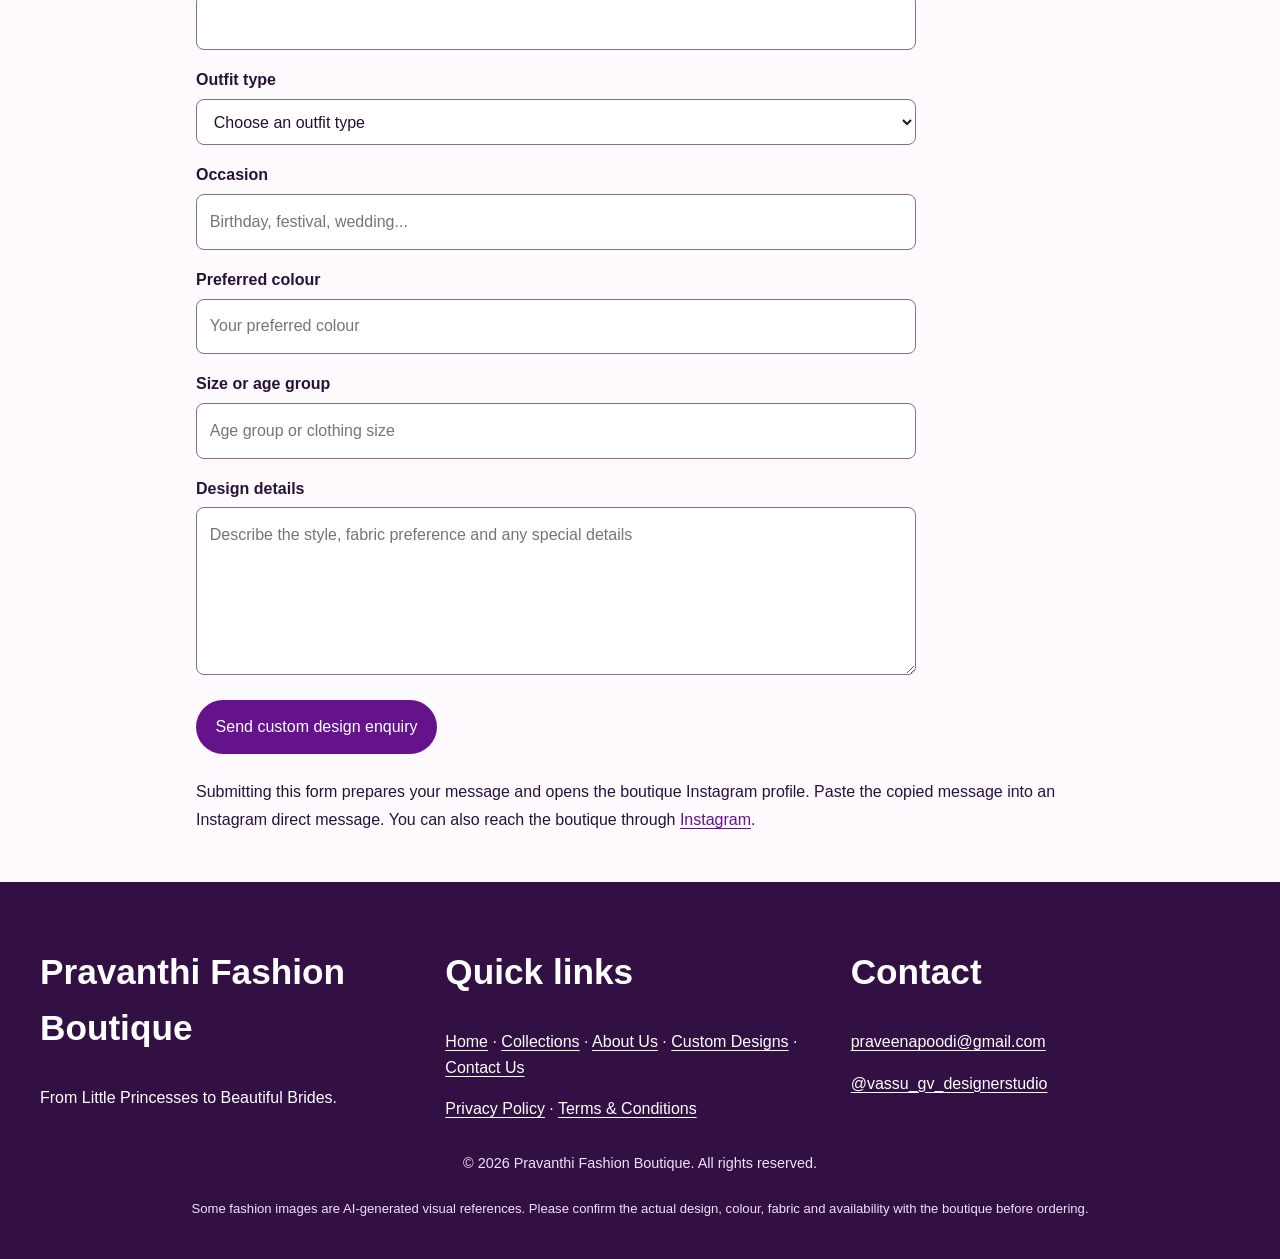
<file: custom-dress.html>
<!doctype html>
<html lang="en">
<head><meta charset="utf-8"><meta name="viewport" content="width=device-width, initial-scale=1"><meta name="description" content="Custom dress enquiries - Pravanthi Fashion Boutique"><title>Custom Dress Studio | Pravanthi Fashion Boutique</title><link rel="icon" type="image/png" href="logo.png"><link rel="stylesheet" href="style.css"></head>
<body><a class="skip-link" href="#main">Skip to main content</a>
<div class="topbar">Affordable fashion for every age · Seasonal offers up to 30% OFF</div>
<header class="site-header" role="banner"><div class="brand-row"><div><a class="brand brand-lockup" href="index.html"><img src="logo.png" alt="" width="76" height="76"><span>Pravanthi Fashion Boutique</span></a><br><span class="tagline">From Little Princesses to Beautiful Brides.</span></div>
<form class="search-form" role="search" action="collections.html"><label class="sr-only" for="site-search">Search dresses</label><div class="search-field"><svg class="search-icon" aria-hidden="true" viewBox="0 0 24 24" focusable="false"><circle cx="10.8" cy="10.8" r="6.8"></circle><path d="m16 16 5 5"></path></svg><input id="site-search" name="q" type="search" placeholder="Search dresses"></div><button class="search-submit" type="submit"><svg aria-hidden="true" viewBox="0 0 24 24" focusable="false"><circle cx="10.8" cy="10.8" r="6.8"></circle><path d="m16 16 5 5"></path></svg><span>Search</span></button></form>
<div><a href="contact.html">Contact</a></div></div></header>
<nav aria-label="Main navigation"><div class="nav-inner"><button class="menu-toggle" type="button" aria-expanded="false" aria-controls="primary-links"><svg aria-hidden="true" viewBox="0 0 24 24" focusable="false"><path d="M3 6h18M3 12h18M3 18h18"></path></svg><span>Menu</span></button><div class="nav-links" id="primary-links">
<a href="index.html">Home</a><a href="about.html">About Us</a>
<div class="dropdown"><button class="dropdown-toggle" type="button" aria-expanded="false">Collections <svg class="chevron-icon" aria-hidden="true" viewBox="0 0 24 24" focusable="false"><path d="m6 9 6 6 6-6"></path></svg></button><div class="dropdown-menu">
<a href="collections.html">All Collections</a><a href="baby-dresses.html">Baby Dresses</a><a href="kids-frocks.html">Kids’ Frocks</a><a href="party-wear.html">Girls’ Party Wear</a><a href="traditional-dresses.html">Traditional Dresses</a><a href="bridal-wear.html">Wedding & Bridal Wear</a></div></div>
<a href="offers.html">Offers</a><a href="custom-dress.html">Custom Designs</a><a href="reviews.html">Reviews</a><a href="contact.html">Contact Us</a></div></div></nav>
<main id="main"><section class="editorial-section"><h1>Custom Dress Studio</h1><p class="lead">A look shaped around your occasion, style and preferences.</p><p>Have a design in mind? Tell us about the outfit you would love to wear or gift. We welcome enquiries for baby dresses, kids’ frocks, girls’ party wear, traditional outfits, festive looks, saree-to-dress transformations and bridal wear.</p><section class="transformation-showcase" aria-labelledby="saree-transform-title">
  <h2 id="saree-transform-title">Saree-to-Dress Transformation</h2>
  <p>Give a favourite saree a fresh look by transforming it into a modern dress. Share your saree photo and preferred dress style with the boutique to discuss possible designs.</p>
  <figure class="transformation-figure">
    <img src="saree-to-dress-transformation.jpg" alt="Visual concept showing a traditional saree transformed into a purple modern dress" loading="lazy">
    <figcaption>Design inspiration: a traditional saree reimagined as a modern dress. The final design depends on the saree fabric, available material and agreed design.</figcaption>
  </figure>
  <p><strong>To enquire:</strong> Select “Saree-to-dress transformation” in the custom enquiry form and describe your preferred style.</p>
</section>
<h2>How a custom enquiry works</h2><ol><li>Share the occasion, preferred outfit type and inspiration.</li><li>Tell us your preferred colours, approximate size or measurements and any design details.</li><li>The boutique will discuss fabric and design feasibility, price and expected timeline.</li><li>Once the details are agreed, you can decide whether to proceed with the order.</li></ol><form id="custom-form"><div><label for="custom-name">Your name</label><input id="custom-name" name="name" autocomplete="name" required></div><div><label for="custom-type">Outfit type</label><select id="custom-type" name="type" required><option value="">Choose an outfit type</option><option>Baby dress</option><option>Kids’ frock</option><option>Girls’ party wear</option><option>Traditional outfit</option><option>Saree-to-dress transformation</option><option>Wedding or bridal wear</option><option>Other custom outfit</option></select></div><div><label for="custom-occasion">Occasion</label><input id="custom-occasion" name="occasion" placeholder="Birthday, festival, wedding..." required></div><div><label for="custom-colour">Preferred colour</label><input id="custom-colour" name="colour" placeholder="Your preferred colour"></div><div><label for="custom-size">Size or age group</label><input id="custom-size" name="size" placeholder="Age group or clothing size"></div><div><label for="custom-details">Design details</label><textarea id="custom-details" name="details" rows="5" placeholder="Describe the style, fabric preference and any special details" required></textarea></div><button type="submit">Send custom design enquiry</button></form><p id="custom-status" role="status" aria-live="polite"></p><p>Submitting this form prepares your message and opens the boutique Instagram profile. Paste the copied message into an Instagram direct message. You can also reach the boutique through <a href="https://www.instagram.com/vassu_gv_designerstudio?srtk=MWE4b3B" target="_blank" rel="noopener noreferrer">Instagram</a>.</p></section></main><footer>
  <div class="footer-inner">
    <div>
      <h2 style="color:white">Pravanthi Fashion Boutique</h2>
      <p>From Little Princesses to Beautiful Brides.</p>
    </div>
    <div>
      <h2 style="color:white">Quick links</h2>
      <p><a href="index.html">Home</a> · <a href="collections.html">Collections</a> · <a href="about.html">About Us</a> · <a href="custom-dress.html">Custom Designs</a> · <a href="contact.html">Contact Us</a></p>
      <p><a href="privacy.html">Privacy Policy</a> · <a href="terms.html">Terms &amp; Conditions</a></p>
    </div>
    <div>
      <h2 style="color:white">Contact</h2>
      <p><a href="mailto:praveenapoodi@gmail.com">praveenapoodi@gmail.com</a></p>
      <p><a href="https://www.instagram.com/vassu_gv_designerstudio?srtk=MWE4b3B" target="_blank" rel="noopener noreferrer" aria-label="Instagram profile: Vassu GV Designer Studio, opens in a new tab">@vassu_gv_designerstudio</a></p>
    </div>
  </div>
  <p class="small" style="text-align:center">© <span id="year">2026</span> Pravanthi Fashion Boutique. All rights reserved.</p>
  <p class="image-disclosure">Some fashion images are AI-generated visual references. Please confirm the actual design, colour, fabric and availability with the boutique before ordering.</p>
</footer>
<script src="config.js" defer></script><script src="script.js" defer></script></body></html>
</file>
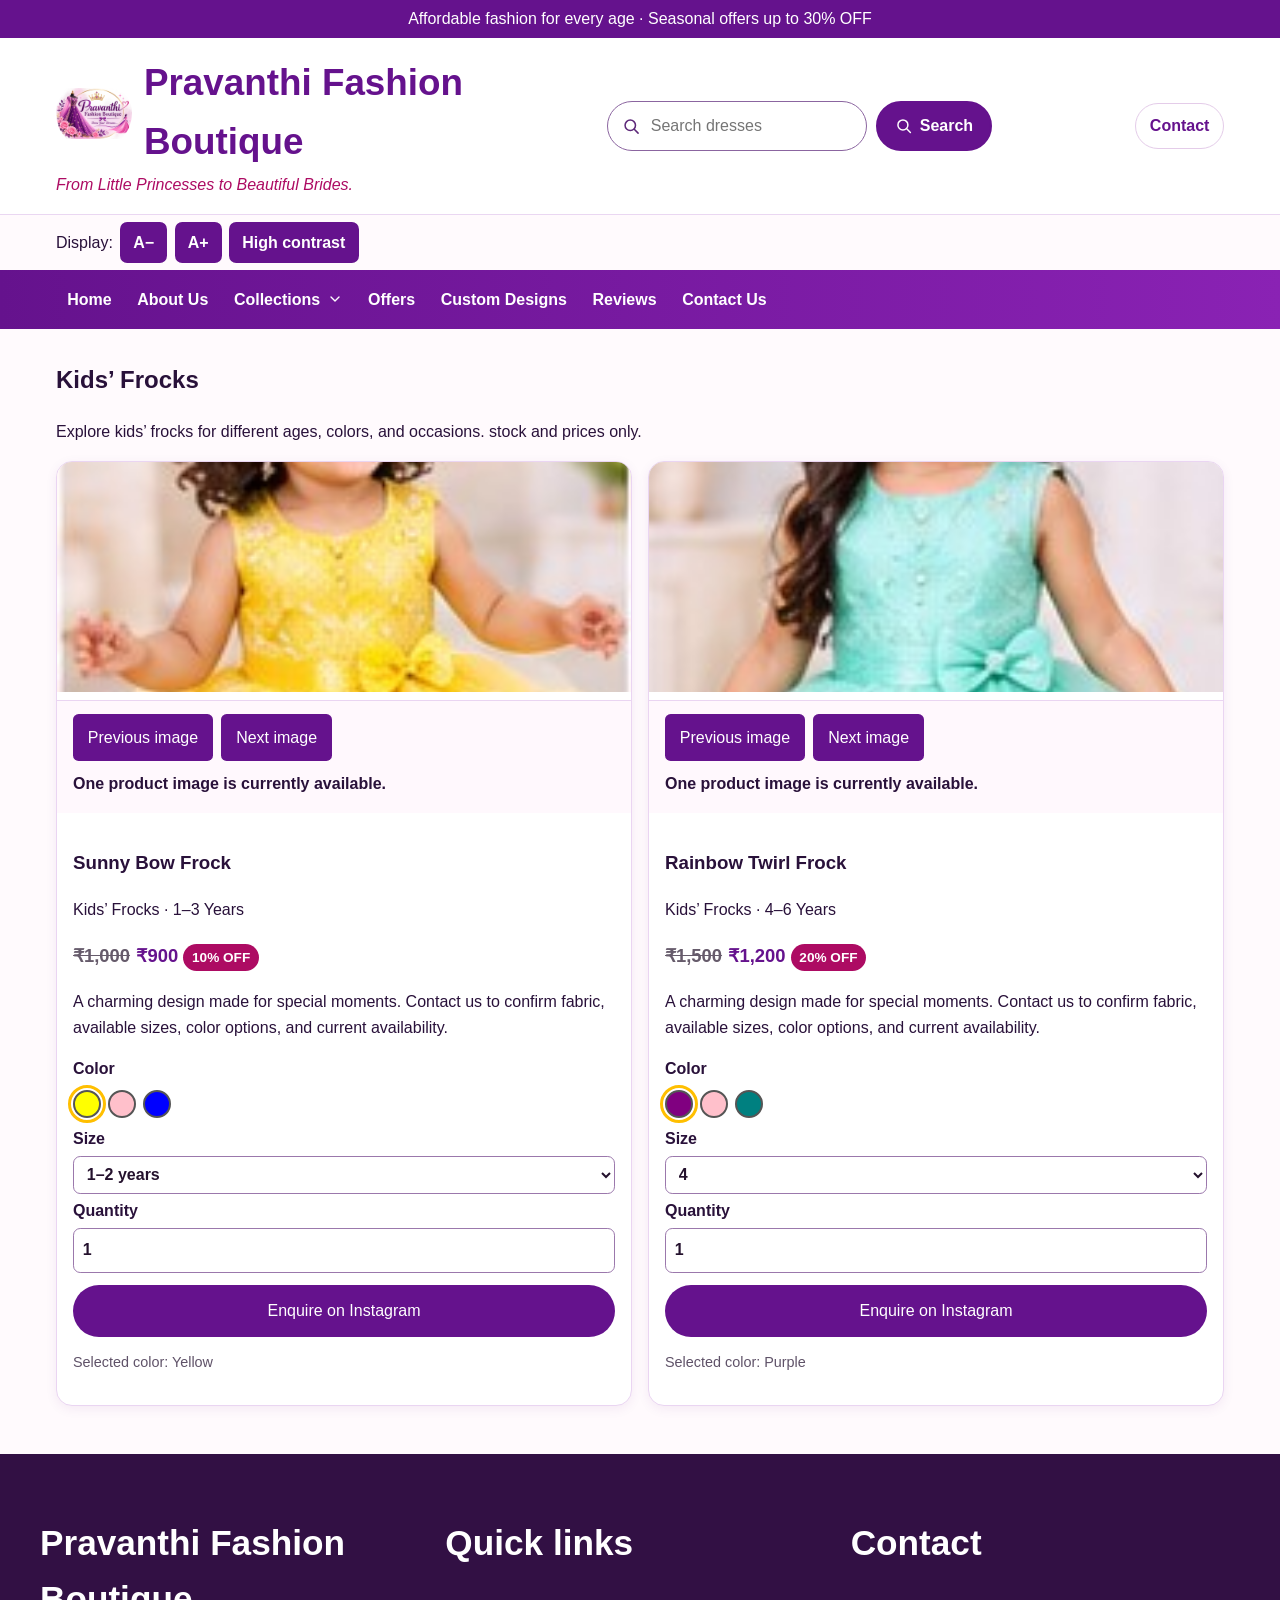
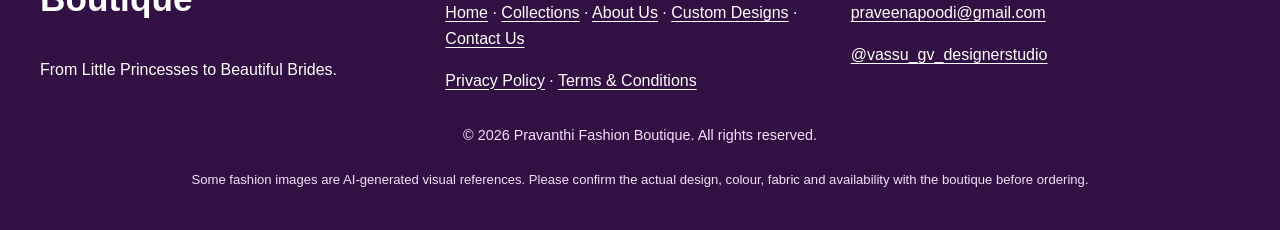
<file: kids-frocks.html>
<!doctype html>
<html lang="en">
<head><meta charset="utf-8"><meta name="viewport" content="width=device-width, initial-scale=1"><meta name="description" content="Kids’ Frocks - Pravanthi Fashion Boutique"><title>Kids’ Frocks | Pravanthi Fashion Boutique</title><link rel="icon" type="image/png" href="logo.png"><link rel="stylesheet" href="style.css"></head>
<body><a class="skip-link" href="#main">Skip to main content</a>
<div class="topbar">Affordable fashion for every age · Seasonal offers up to 30% OFF</div>
<header class="site-header" role="banner"><div class="brand-row"><div><a class="brand brand-lockup" href="index.html"><img src="logo.png" alt="" width="76" height="76"><span>Pravanthi Fashion Boutique</span></a><br><span class="tagline">From Little Princesses to Beautiful Brides.</span></div>
<form class="search-form" role="search" action="collections.html"><label class="sr-only" for="site-search">Search dresses</label><div class="search-field"><svg class="search-icon" aria-hidden="true" viewBox="0 0 24 24" focusable="false"><circle cx="10.8" cy="10.8" r="6.8"></circle><path d="m16 16 5 5"></path></svg><input id="site-search" name="q" type="search" placeholder="Search dresses"></div><button class="search-submit" type="submit"><svg aria-hidden="true" viewBox="0 0 24 24" focusable="false"><circle cx="10.8" cy="10.8" r="6.8"></circle><path d="m16 16 5 5"></path></svg><span>Search</span></button></form>
<div><a href="contact.html">Contact</a></div></div></header>
<nav aria-label="Main navigation"><div class="nav-inner"><button class="menu-toggle" type="button" aria-expanded="false" aria-controls="primary-links"><svg aria-hidden="true" viewBox="0 0 24 24" focusable="false"><path d="M3 6h18M3 12h18M3 18h18"></path></svg><span>Menu</span></button><div class="nav-links" id="primary-links">
<a href="index.html">Home</a><a href="about.html">About Us</a>
<div class="dropdown"><button class="dropdown-toggle" type="button" aria-expanded="false">Collections <svg class="chevron-icon" aria-hidden="true" viewBox="0 0 24 24" focusable="false"><path d="m6 9 6 6 6-6"></path></svg></button><div class="dropdown-menu">
<a href="collections.html">All Collections</a><a href="baby-dresses.html">Baby Dresses</a><a href="kids-frocks.html">Kids’ Frocks</a><a href="party-wear.html">Girls’ Party Wear</a><a href="traditional-dresses.html">Traditional Dresses</a><a href="bridal-wear.html">Wedding & Bridal Wear</a></div></div>
<a href="offers.html">Offers</a><a href="custom-dress.html">Custom Designs</a><a href="reviews.html">Reviews</a><a href="contact.html">Contact Us</a></div></div></nav>
<main id="main"><section><h1>Kids’ Frocks</h1><p>Explore kids’ frocks for different ages, colors, and occasions. stock and prices only.</p><div class="product-grid">
<article class="product-card" data-category="Kids’ Frocks" data-age="1–3 Years" data-name="sunny bow frock" data-price="900" data-colors="Yellow,Pink,Blue">
<img class="product-image zoomable-image" tabindex="0" role="button" aria-label="Open larger product photograph" src="toddler-frock.jpg" alt="Fashion photograph of Sunny Bow Frock" loading="lazy">
<div class="gallery-controls" role="group" aria-label="Dress image gallery">
  <button type="button" class="gallery-prev" aria-label="Previous dress image">Previous image</button>
  <button type="button" class="gallery-next" aria-label="Next dress image">Next image</button>
  <p class="gallery-status" aria-live="polite">Image 1 of 1: Fashion photograph of Sunny Bow Frock</p>
  </div>
<div class="product-info">
<h3>Sunny Bow Frock</h3><p>Kids’ Frocks · 1–3 Years</p>
<p class="price"><span class="old-price">₹1,000</span>₹900 <span class="discount">10% OFF</span></p>
<p>A charming design made for special moments. Contact us to confirm fabric, available sizes, color options, and current availability.</p>
<label>Color
<div class="swatches" role="group" aria-label="Choose dress color"><button type="button" class="swatch" style="background:yellow" aria-label="Choose Yellow" aria-pressed="true" data-color="Yellow"></button><button type="button" class="swatch" style="background:pink" aria-label="Choose Pink" aria-pressed="false" data-color="Pink"></button><button type="button" class="swatch" style="background:blue" aria-label="Choose Blue" aria-pressed="false" data-color="Blue"></button></div>
</label>
<label>Size<select class="size-select" aria-label="Choose size for Sunny Bow Frock"><option value="1–2 years">1–2 years</option><option value="2–3 years">2–3 years</option></select></label>
<label>Quantity<input class="quantity" type="number" min="1" max="20" value="1" aria-label="Quantity for Sunny Bow Frock"></label>
<button class="order" type="button">Enquire on Instagram</button>
<p class="small color-status" aria-live="polite">Selected color: Yellow</p>
</div></article>
<article class="product-card" data-category="Kids’ Frocks" data-age="4–6 Years" data-name="rainbow twirl frock" data-price="1200" data-colors="Purple,Pink,Teal">
<img class="product-image zoomable-image" tabindex="0" role="button" aria-label="Open larger product photograph" src="kids-frock.jpg" alt="Fashion photograph of Rainbow Twirl Frock" loading="lazy">
<div class="gallery-controls" role="group" aria-label="Dress image gallery">
  <button type="button" class="gallery-prev" aria-label="Previous dress image">Previous image</button>
  <button type="button" class="gallery-next" aria-label="Next dress image">Next image</button>
  <p class="gallery-status" aria-live="polite">Image 1 of 1: Fashion photograph of Rainbow Twirl Frock</p>
  </div>
<div class="product-info">
<h3>Rainbow Twirl Frock</h3><p>Kids’ Frocks · 4–6 Years</p>
<p class="price"><span class="old-price">₹1,500</span>₹1,200 <span class="discount">20% OFF</span></p>
<p>A charming design made for special moments. Contact us to confirm fabric, available sizes, color options, and current availability.</p>
<label>Color
<div class="swatches" role="group" aria-label="Choose dress color"><button type="button" class="swatch" style="background:purple" aria-label="Choose Purple" aria-pressed="true" data-color="Purple"></button><button type="button" class="swatch" style="background:pink" aria-label="Choose Pink" aria-pressed="false" data-color="Pink"></button><button type="button" class="swatch" style="background:teal" aria-label="Choose Teal" aria-pressed="false" data-color="Teal"></button></div>
</label>
<label>Size<select class="size-select" aria-label="Choose size for Rainbow Twirl Frock"><option value="4">4</option><option value="5">5</option><option value="6">6</option></select></label>
<label>Quantity<input class="quantity" type="number" min="1" max="20" value="1" aria-label="Quantity for Rainbow Twirl Frock"></label>
<button class="order" type="button">Enquire on Instagram</button>
<p class="small color-status" aria-live="polite">Selected color: Purple</p>
</div></article></div></section></main><footer>
  <div class="footer-inner">
    <div>
      <h2 style="color:white">Pravanthi Fashion Boutique</h2>
      <p>From Little Princesses to Beautiful Brides.</p>
    </div>
    <div>
      <h2 style="color:white">Quick links</h2>
      <p><a href="index.html">Home</a> · <a href="collections.html">Collections</a> · <a href="about.html">About Us</a> · <a href="custom-dress.html">Custom Designs</a> · <a href="contact.html">Contact Us</a></p>
      <p><a href="privacy.html">Privacy Policy</a> · <a href="terms.html">Terms &amp; Conditions</a></p>
    </div>
    <div>
      <h2 style="color:white">Contact</h2>
      <p><a href="mailto:praveenapoodi@gmail.com">praveenapoodi@gmail.com</a></p>
      <p><a href="https://www.instagram.com/vassu_gv_designerstudio?srtk=MWE4b3B" target="_blank" rel="noopener noreferrer" aria-label="Instagram profile: Vassu GV Designer Studio, opens in a new tab">@vassu_gv_designerstudio</a></p>
    </div>
  </div>
  <p class="small" style="text-align:center">© <span id="year">2026</span> Pravanthi Fashion Boutique. All rights reserved.</p>
  <p class="image-disclosure">Some fashion images are AI-generated visual references. Please confirm the actual design, colour, fabric and availability with the boutique before ordering.</p>
</footer>
<script src="config.js" defer></script><script src="script.js" defer></script></body></html>
</file>
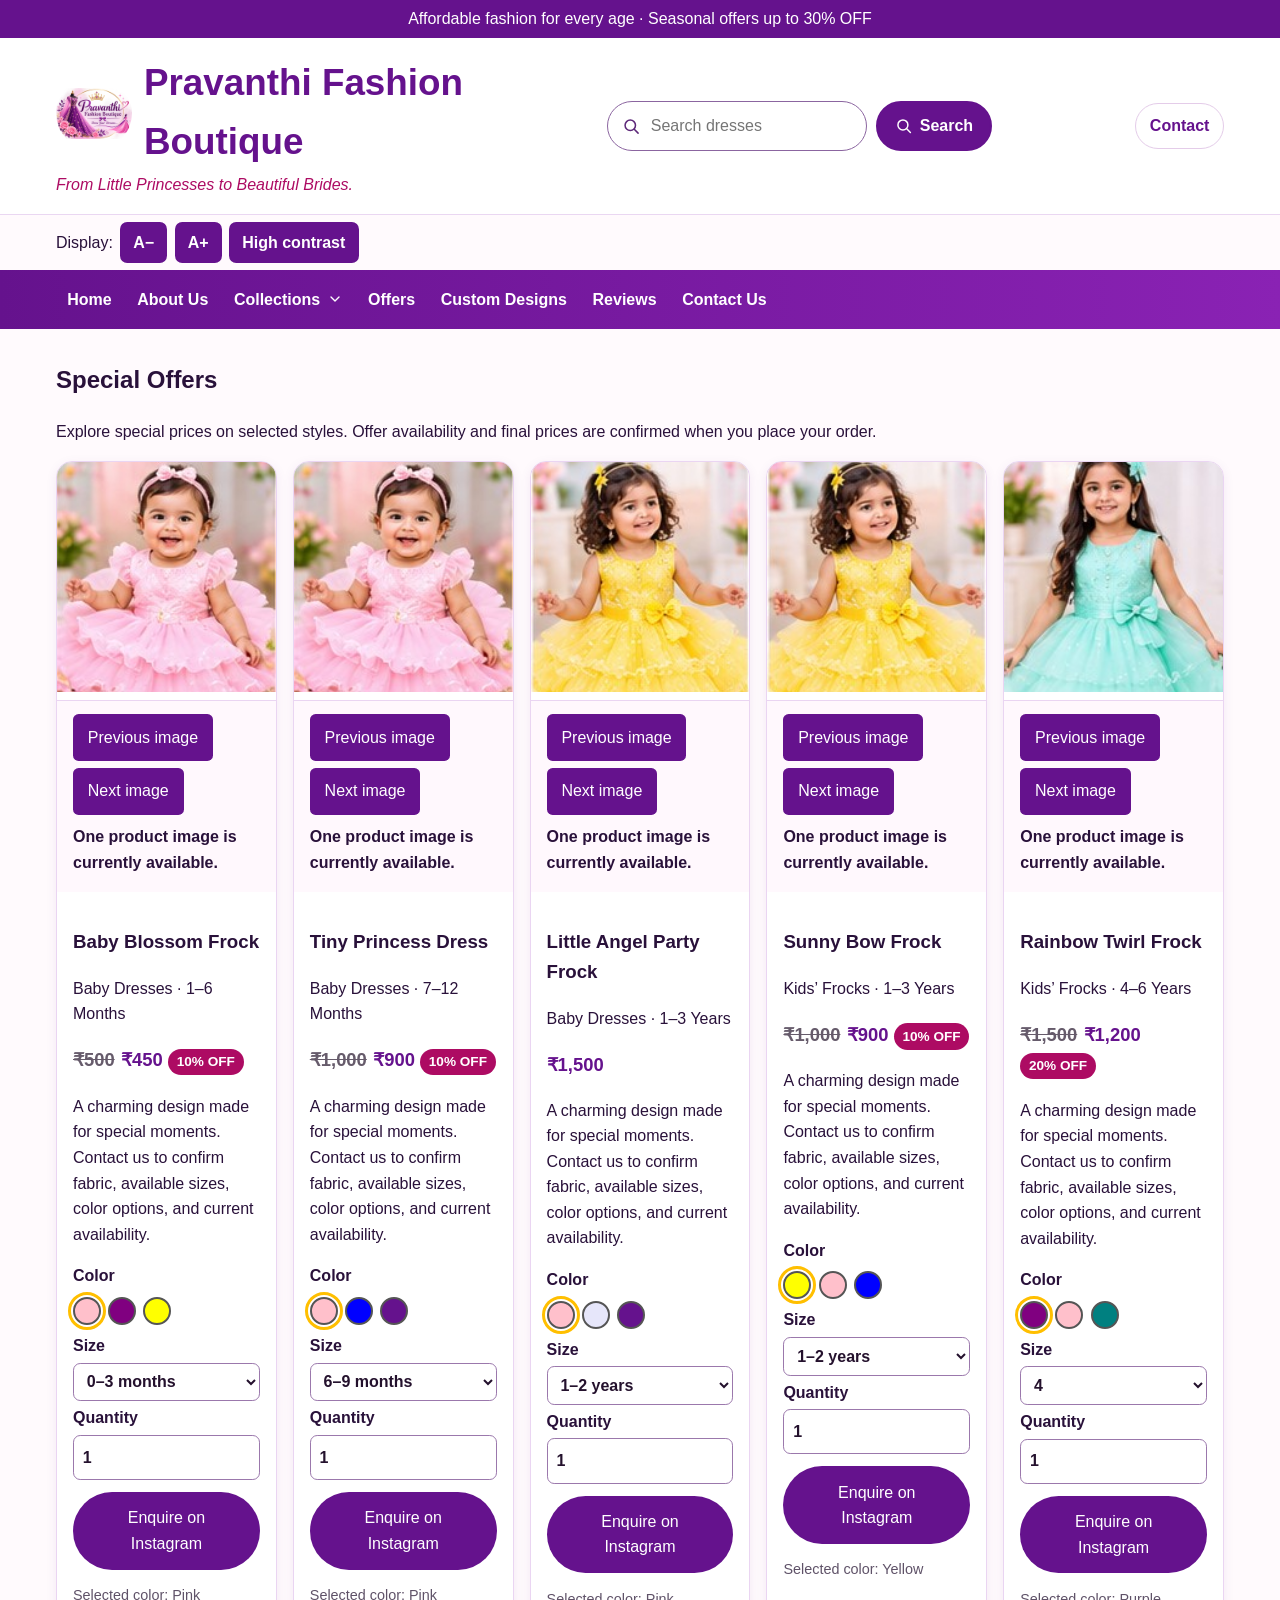
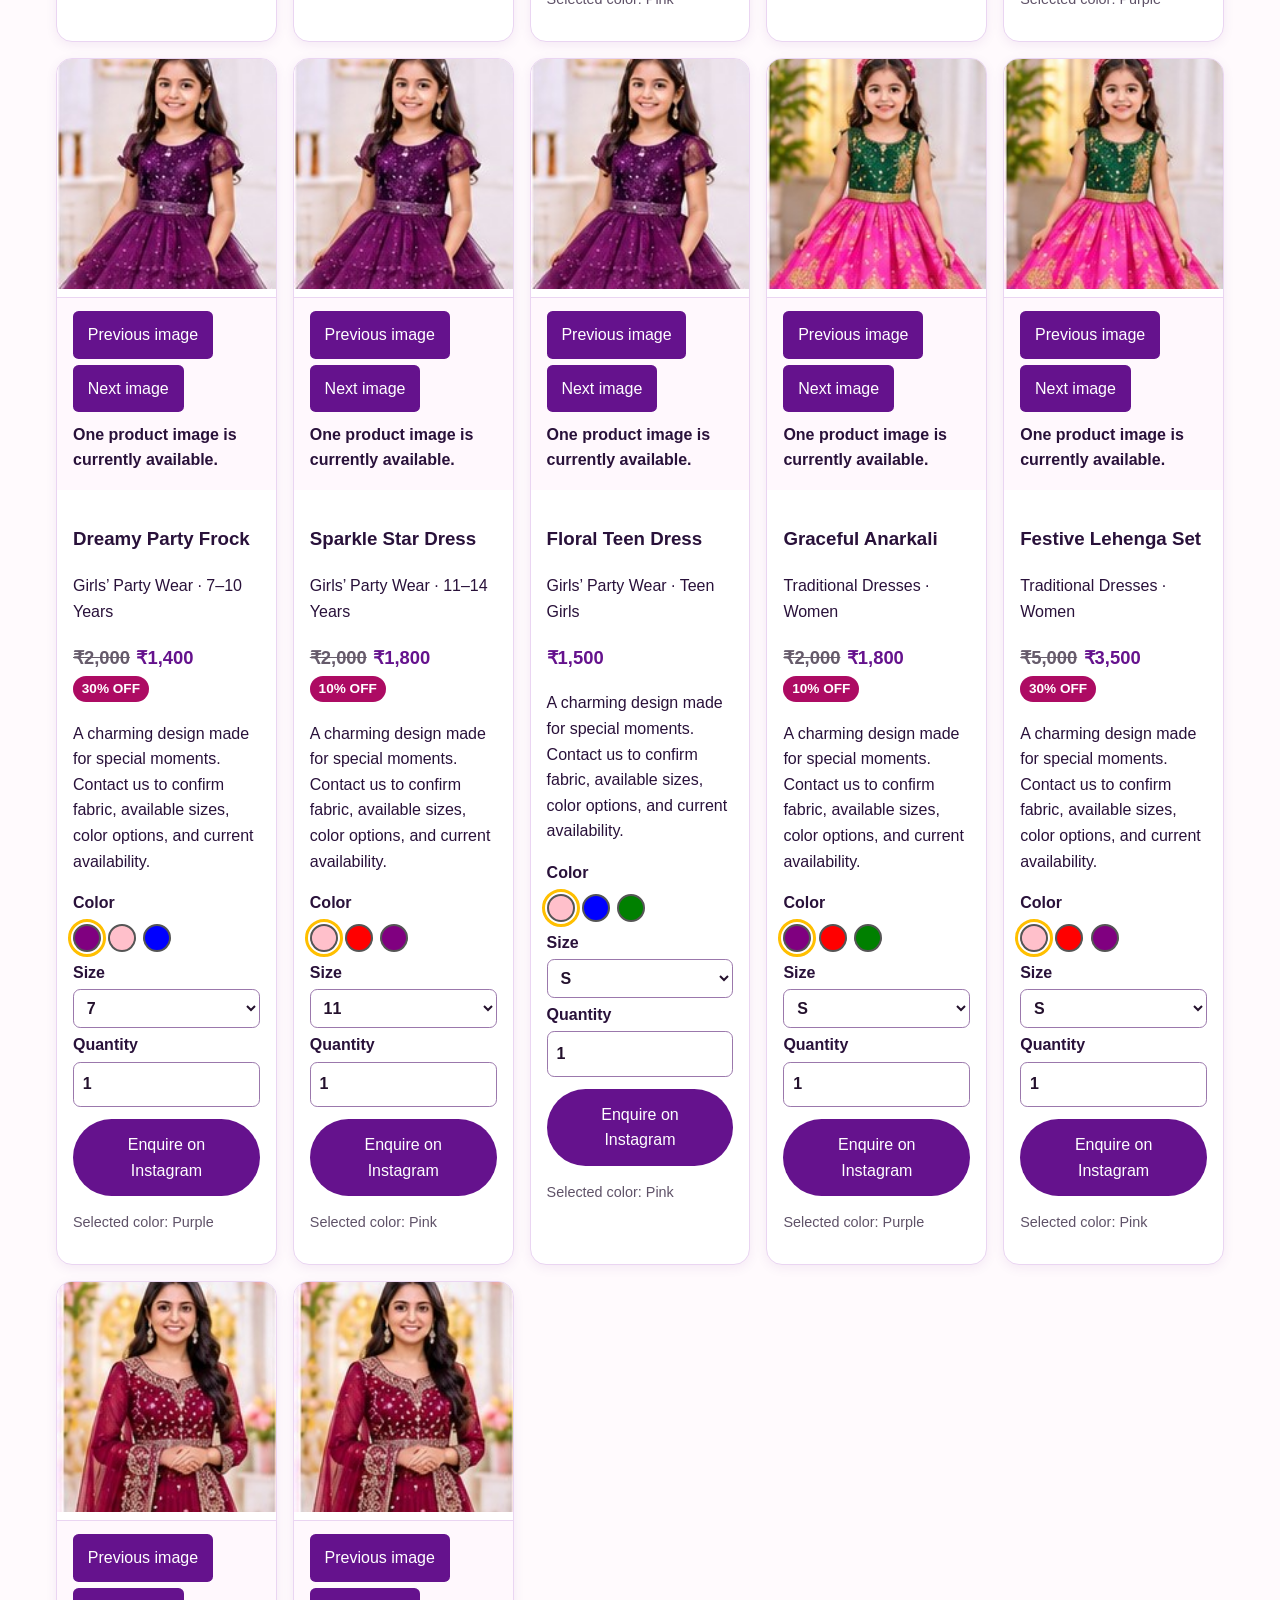
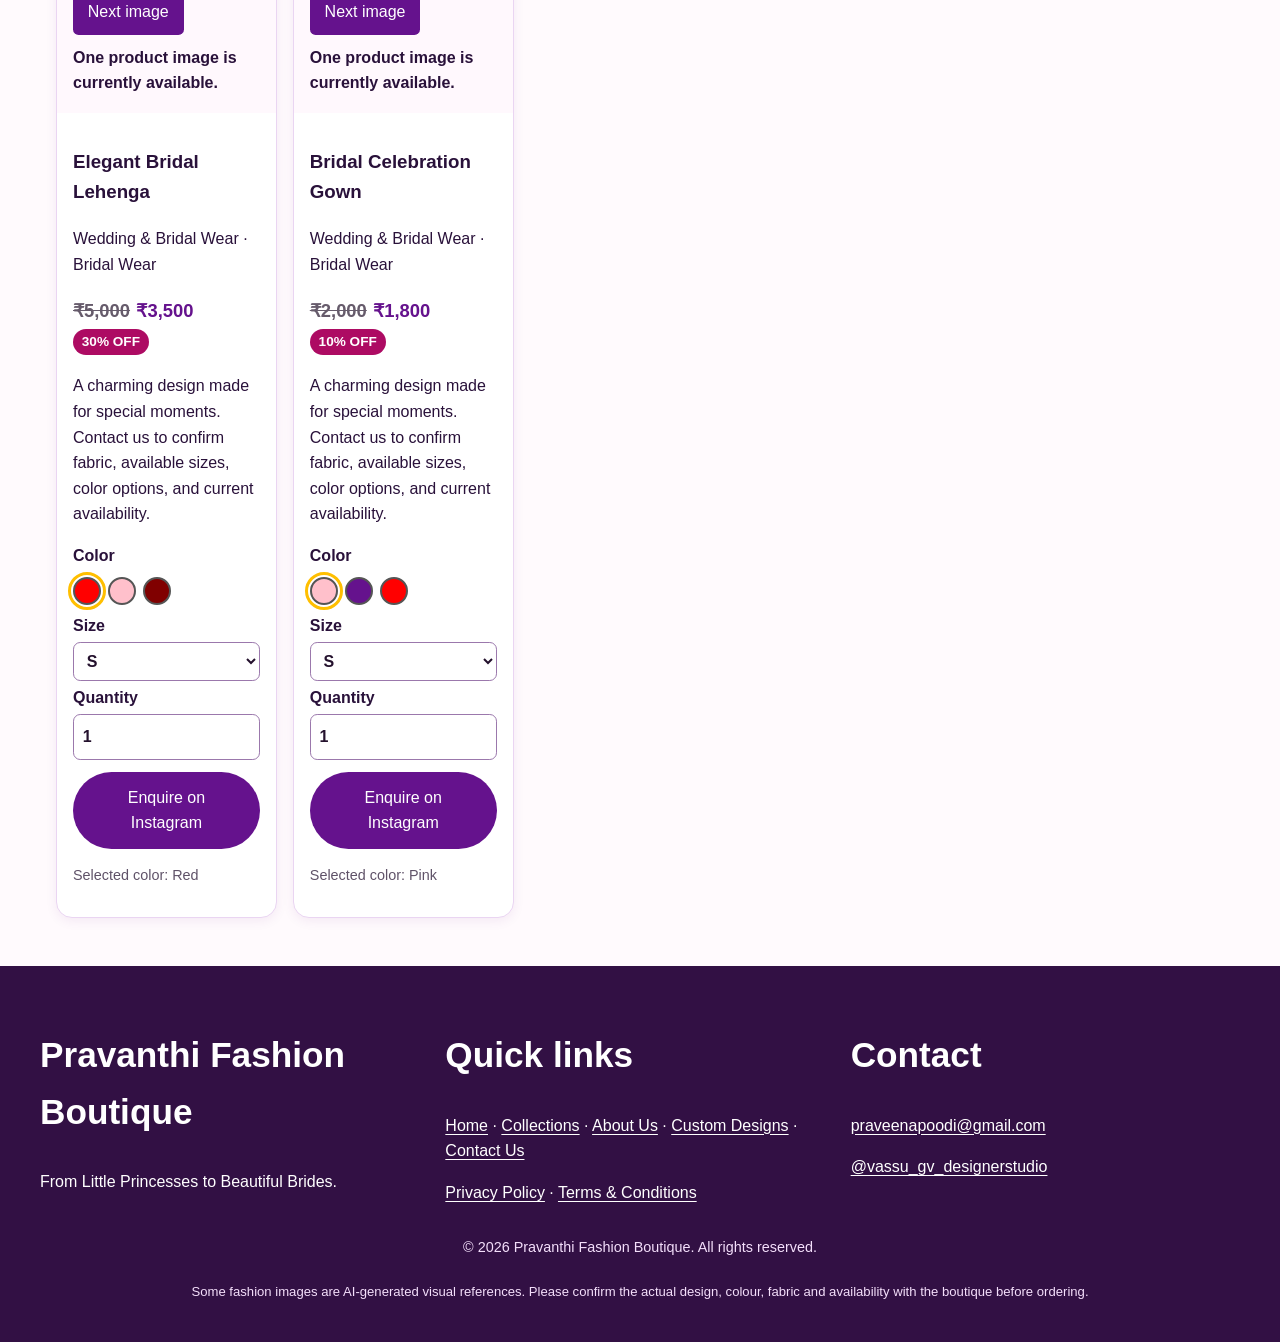
<file: offers.html>
<!doctype html>
<html lang="en">
<head><meta charset="utf-8"><meta name="viewport" content="width=device-width, initial-scale=1"><meta name="description" content="Special Offers - Pravanthi Fashion Boutique"><title>Special Offers | Pravanthi Fashion Boutique</title><link rel="icon" type="image/png" href="logo.png"><link rel="stylesheet" href="style.css"></head>
<body><a class="skip-link" href="#main">Skip to main content</a>
<div class="topbar">Affordable fashion for every age · Seasonal offers up to 30% OFF</div>
<header class="site-header" role="banner"><div class="brand-row"><div><a class="brand brand-lockup" href="index.html"><img src="logo.png" alt="" width="76" height="76"><span>Pravanthi Fashion Boutique</span></a><br><span class="tagline">From Little Princesses to Beautiful Brides.</span></div>
<form class="search-form" role="search" action="collections.html"><label class="sr-only" for="site-search">Search dresses</label><div class="search-field"><svg class="search-icon" aria-hidden="true" viewBox="0 0 24 24" focusable="false"><circle cx="10.8" cy="10.8" r="6.8"></circle><path d="m16 16 5 5"></path></svg><input id="site-search" name="q" type="search" placeholder="Search dresses"></div><button class="search-submit" type="submit"><svg aria-hidden="true" viewBox="0 0 24 24" focusable="false"><circle cx="10.8" cy="10.8" r="6.8"></circle><path d="m16 16 5 5"></path></svg><span>Search</span></button></form>
<div><a href="contact.html">Contact</a></div></div></header>
<nav aria-label="Main navigation"><div class="nav-inner"><button class="menu-toggle" type="button" aria-expanded="false" aria-controls="primary-links"><svg aria-hidden="true" viewBox="0 0 24 24" focusable="false"><path d="M3 6h18M3 12h18M3 18h18"></path></svg><span>Menu</span></button><div class="nav-links" id="primary-links">
<a href="index.html">Home</a><a href="about.html">About Us</a>
<div class="dropdown"><button class="dropdown-toggle" type="button" aria-expanded="false">Collections <svg class="chevron-icon" aria-hidden="true" viewBox="0 0 24 24" focusable="false"><path d="m6 9 6 6 6-6"></path></svg></button><div class="dropdown-menu">
<a href="collections.html">All Collections</a><a href="baby-dresses.html">Baby Dresses</a><a href="kids-frocks.html">Kids’ Frocks</a><a href="party-wear.html">Girls’ Party Wear</a><a href="traditional-dresses.html">Traditional Dresses</a><a href="bridal-wear.html">Wedding & Bridal Wear</a></div></div>
<a href="offers.html">Offers</a><a href="custom-dress.html">Custom Designs</a><a href="reviews.html">Reviews</a><a href="contact.html">Contact Us</a></div></div></nav>
<main id="main"><section><h1>Special Offers</h1><p>Explore special prices on selected styles. Offer availability and final prices are confirmed when you place your order.</p><div class='product-grid'>
<article class="product-card" data-category="Baby Dresses" data-age="1–6 Months" data-name="baby blossom frock" data-price="450" data-colors="Pink,Purple,Yellow">
<img class="product-image zoomable-image" tabindex="0" role="button" aria-label="Open larger product photograph" src="baby-frock.jpg" alt="Fashion photograph of Baby Blossom Frock" loading="lazy">
<div class="gallery-controls" role="group" aria-label="Dress image gallery">
  <button type="button" class="gallery-prev" aria-label="Previous dress image">Previous image</button>
  <button type="button" class="gallery-next" aria-label="Next dress image">Next image</button>
  <p class="gallery-status" aria-live="polite">Image 1 of 1: Fashion photograph of Baby Blossom Frock</p>
  </div>
<div class="product-info">
<h3>Baby Blossom Frock</h3><p>Baby Dresses · 1–6 Months</p>
<p class="price"><span class="old-price">₹500</span>₹450 <span class="discount">10% OFF</span></p>
<p>A charming design made for special moments. Contact us to confirm fabric, available sizes, color options, and current availability.</p>
<label>Color
<div class="swatches" role="group" aria-label="Choose dress color"><button type="button" class="swatch" style="background:pink" aria-label="Choose Pink" aria-pressed="true" data-color="Pink"></button><button type="button" class="swatch" style="background:purple" aria-label="Choose Purple" aria-pressed="false" data-color="Purple"></button><button type="button" class="swatch" style="background:yellow" aria-label="Choose Yellow" aria-pressed="false" data-color="Yellow"></button></div>
</label>
<label>Size<select class="size-select" aria-label="Choose size for Baby Blossom Frock"><option value="0–3 months">0–3 months</option><option value="3–6 months">3–6 months</option></select></label>
<label>Quantity<input class="quantity" type="number" min="1" max="20" value="1" aria-label="Quantity for Baby Blossom Frock"></label>
<button class="order" type="button">Enquire on Instagram</button>
<p class="small color-status" aria-live="polite">Selected color: Pink</p>
</div></article>
<article class="product-card" data-category="Baby Dresses" data-age="7–12 Months" data-name="tiny princess dress" data-price="900" data-colors="Pink,Blue,Cream">
<img class="product-image zoomable-image" tabindex="0" role="button" aria-label="Open larger product photograph" src="baby-frock.jpg" alt="Fashion photograph of Tiny Princess Dress" loading="lazy">
<div class="gallery-controls" role="group" aria-label="Dress image gallery">
  <button type="button" class="gallery-prev" aria-label="Previous dress image">Previous image</button>
  <button type="button" class="gallery-next" aria-label="Next dress image">Next image</button>
  <p class="gallery-status" aria-live="polite">Image 1 of 1: Fashion photograph of Tiny Princess Dress</p>
  </div>
<div class="product-info">
<h3>Tiny Princess Dress</h3><p>Baby Dresses · 7–12 Months</p>
<p class="price"><span class="old-price">₹1,000</span>₹900 <span class="discount">10% OFF</span></p>
<p>A charming design made for special moments. Contact us to confirm fabric, available sizes, color options, and current availability.</p>
<label>Color
<div class="swatches" role="group" aria-label="Choose dress color"><button type="button" class="swatch" style="background:pink" aria-label="Choose Pink" aria-pressed="true" data-color="Pink"></button><button type="button" class="swatch" style="background:blue" aria-label="Choose Blue" aria-pressed="false" data-color="Blue"></button><button type="button" class="swatch" style="background:cream" aria-label="Choose Cream" aria-pressed="false" data-color="Cream"></button></div>
</label>
<label>Size<select class="size-select" aria-label="Choose size for Tiny Princess Dress"><option value="6–9 months">6–9 months</option><option value="9–12 months">9–12 months</option></select></label>
<label>Quantity<input class="quantity" type="number" min="1" max="20" value="1" aria-label="Quantity for Tiny Princess Dress"></label>
<button class="order" type="button">Enquire on Instagram</button>
<p class="small color-status" aria-live="polite">Selected color: Pink</p>
</div></article>
<article class="product-card" data-category="Baby Dresses" data-age="1–3 Years" data-name="little angel party frock" data-price="1500" data-colors="Pink,Lavender,Mint">
<img class="product-image zoomable-image" tabindex="0" role="button" aria-label="Open larger product photograph" src="toddler-frock.jpg" alt="Fashion photograph of Little Angel Party Frock" loading="lazy">
<div class="gallery-controls" role="group" aria-label="Dress image gallery">
  <button type="button" class="gallery-prev" aria-label="Previous dress image">Previous image</button>
  <button type="button" class="gallery-next" aria-label="Next dress image">Next image</button>
  <p class="gallery-status" aria-live="polite">Image 1 of 1: Fashion photograph of Little Angel Party Frock</p>
  </div>
<div class="product-info">
<h3>Little Angel Party Frock</h3><p>Baby Dresses · 1–3 Years</p>
<p class="price">₹1,500 </p>
<p>A charming design made for special moments. Contact us to confirm fabric, available sizes, color options, and current availability.</p>
<label>Color
<div class="swatches" role="group" aria-label="Choose dress color"><button type="button" class="swatch" style="background:pink" aria-label="Choose Pink" aria-pressed="true" data-color="Pink"></button><button type="button" class="swatch" style="background:lavender" aria-label="Choose Lavender" aria-pressed="false" data-color="Lavender"></button><button type="button" class="swatch" style="background:mint" aria-label="Choose Mint" aria-pressed="false" data-color="Mint"></button></div>
</label>
<label>Size<select class="size-select" aria-label="Choose size for Little Angel Party Frock"><option value="1–2 years">1–2 years</option><option value="2–3 years">2–3 years</option></select></label>
<label>Quantity<input class="quantity" type="number" min="1" max="20" value="1" aria-label="Quantity for Little Angel Party Frock"></label>
<button class="order" type="button">Enquire on Instagram</button>
<p class="small color-status" aria-live="polite">Selected color: Pink</p>
</div></article>
<article class="product-card" data-category="Kids’ Frocks" data-age="1–3 Years" data-name="sunny bow frock" data-price="900" data-colors="Yellow,Pink,Blue">
<img class="product-image zoomable-image" tabindex="0" role="button" aria-label="Open larger product photograph" src="toddler-frock.jpg" alt="Fashion photograph of Sunny Bow Frock" loading="lazy">
<div class="gallery-controls" role="group" aria-label="Dress image gallery">
  <button type="button" class="gallery-prev" aria-label="Previous dress image">Previous image</button>
  <button type="button" class="gallery-next" aria-label="Next dress image">Next image</button>
  <p class="gallery-status" aria-live="polite">Image 1 of 1: Fashion photograph of Sunny Bow Frock</p>
  </div>
<div class="product-info">
<h3>Sunny Bow Frock</h3><p>Kids’ Frocks · 1–3 Years</p>
<p class="price"><span class="old-price">₹1,000</span>₹900 <span class="discount">10% OFF</span></p>
<p>A charming design made for special moments. Contact us to confirm fabric, available sizes, color options, and current availability.</p>
<label>Color
<div class="swatches" role="group" aria-label="Choose dress color"><button type="button" class="swatch" style="background:yellow" aria-label="Choose Yellow" aria-pressed="true" data-color="Yellow"></button><button type="button" class="swatch" style="background:pink" aria-label="Choose Pink" aria-pressed="false" data-color="Pink"></button><button type="button" class="swatch" style="background:blue" aria-label="Choose Blue" aria-pressed="false" data-color="Blue"></button></div>
</label>
<label>Size<select class="size-select" aria-label="Choose size for Sunny Bow Frock"><option value="1–2 years">1–2 years</option><option value="2–3 years">2–3 years</option></select></label>
<label>Quantity<input class="quantity" type="number" min="1" max="20" value="1" aria-label="Quantity for Sunny Bow Frock"></label>
<button class="order" type="button">Enquire on Instagram</button>
<p class="small color-status" aria-live="polite">Selected color: Yellow</p>
</div></article>
<article class="product-card" data-category="Kids’ Frocks" data-age="4–6 Years" data-name="rainbow twirl frock" data-price="1200" data-colors="Purple,Pink,Teal">
<img class="product-image zoomable-image" tabindex="0" role="button" aria-label="Open larger product photograph" src="kids-frock.jpg" alt="Fashion photograph of Rainbow Twirl Frock" loading="lazy">
<div class="gallery-controls" role="group" aria-label="Dress image gallery">
  <button type="button" class="gallery-prev" aria-label="Previous dress image">Previous image</button>
  <button type="button" class="gallery-next" aria-label="Next dress image">Next image</button>
  <p class="gallery-status" aria-live="polite">Image 1 of 1: Fashion photograph of Rainbow Twirl Frock</p>
  </div>
<div class="product-info">
<h3>Rainbow Twirl Frock</h3><p>Kids’ Frocks · 4–6 Years</p>
<p class="price"><span class="old-price">₹1,500</span>₹1,200 <span class="discount">20% OFF</span></p>
<p>A charming design made for special moments. Contact us to confirm fabric, available sizes, color options, and current availability.</p>
<label>Color
<div class="swatches" role="group" aria-label="Choose dress color"><button type="button" class="swatch" style="background:purple" aria-label="Choose Purple" aria-pressed="true" data-color="Purple"></button><button type="button" class="swatch" style="background:pink" aria-label="Choose Pink" aria-pressed="false" data-color="Pink"></button><button type="button" class="swatch" style="background:teal" aria-label="Choose Teal" aria-pressed="false" data-color="Teal"></button></div>
</label>
<label>Size<select class="size-select" aria-label="Choose size for Rainbow Twirl Frock"><option value="4">4</option><option value="5">5</option><option value="6">6</option></select></label>
<label>Quantity<input class="quantity" type="number" min="1" max="20" value="1" aria-label="Quantity for Rainbow Twirl Frock"></label>
<button class="order" type="button">Enquire on Instagram</button>
<p class="small color-status" aria-live="polite">Selected color: Purple</p>
</div></article>
<article class="product-card" data-category="Girls’ Party Wear" data-age="7–10 Years" data-name="dreamy party frock" data-price="1400" data-colors="Purple,Pink,Blue">
<img class="product-image zoomable-image" tabindex="0" role="button" aria-label="Open larger product photograph" src="girls-party.jpg" alt="Fashion photograph of Dreamy Party Frock" loading="lazy">
<div class="gallery-controls" role="group" aria-label="Dress image gallery">
  <button type="button" class="gallery-prev" aria-label="Previous dress image">Previous image</button>
  <button type="button" class="gallery-next" aria-label="Next dress image">Next image</button>
  <p class="gallery-status" aria-live="polite">Image 1 of 1: Fashion photograph of Dreamy Party Frock</p>
  </div>
<div class="product-info">
<h3>Dreamy Party Frock</h3><p>Girls’ Party Wear · 7–10 Years</p>
<p class="price"><span class="old-price">₹2,000</span>₹1,400 <span class="discount">30% OFF</span></p>
<p>A charming design made for special moments. Contact us to confirm fabric, available sizes, color options, and current availability.</p>
<label>Color
<div class="swatches" role="group" aria-label="Choose dress color"><button type="button" class="swatch" style="background:purple" aria-label="Choose Purple" aria-pressed="true" data-color="Purple"></button><button type="button" class="swatch" style="background:pink" aria-label="Choose Pink" aria-pressed="false" data-color="Pink"></button><button type="button" class="swatch" style="background:blue" aria-label="Choose Blue" aria-pressed="false" data-color="Blue"></button></div>
</label>
<label>Size<select class="size-select" aria-label="Choose size for Dreamy Party Frock"><option value="7">7</option><option value="8">8</option><option value="9">9</option><option value="10">10</option></select></label>
<label>Quantity<input class="quantity" type="number" min="1" max="20" value="1" aria-label="Quantity for Dreamy Party Frock"></label>
<button class="order" type="button">Enquire on Instagram</button>
<p class="small color-status" aria-live="polite">Selected color: Purple</p>
</div></article>
<article class="product-card" data-category="Girls’ Party Wear" data-age="11–14 Years" data-name="sparkle star dress" data-price="1800" data-colors="Pink,Red,Purple">
<img class="product-image zoomable-image" tabindex="0" role="button" aria-label="Open larger product photograph" src="girls-party.jpg" alt="Fashion photograph of Sparkle Star Dress" loading="lazy">
<div class="gallery-controls" role="group" aria-label="Dress image gallery">
  <button type="button" class="gallery-prev" aria-label="Previous dress image">Previous image</button>
  <button type="button" class="gallery-next" aria-label="Next dress image">Next image</button>
  <p class="gallery-status" aria-live="polite">Image 1 of 1: Fashion photograph of Sparkle Star Dress</p>
  </div>
<div class="product-info">
<h3>Sparkle Star Dress</h3><p>Girls’ Party Wear · 11–14 Years</p>
<p class="price"><span class="old-price">₹2,000</span>₹1,800 <span class="discount">10% OFF</span></p>
<p>A charming design made for special moments. Contact us to confirm fabric, available sizes, color options, and current availability.</p>
<label>Color
<div class="swatches" role="group" aria-label="Choose dress color"><button type="button" class="swatch" style="background:pink" aria-label="Choose Pink" aria-pressed="true" data-color="Pink"></button><button type="button" class="swatch" style="background:red" aria-label="Choose Red" aria-pressed="false" data-color="Red"></button><button type="button" class="swatch" style="background:purple" aria-label="Choose Purple" aria-pressed="false" data-color="Purple"></button></div>
</label>
<label>Size<select class="size-select" aria-label="Choose size for Sparkle Star Dress"><option value="11">11</option><option value="12">12</option><option value="13">13</option><option value="14">14</option></select></label>
<label>Quantity<input class="quantity" type="number" min="1" max="20" value="1" aria-label="Quantity for Sparkle Star Dress"></label>
<button class="order" type="button">Enquire on Instagram</button>
<p class="small color-status" aria-live="polite">Selected color: Pink</p>
</div></article>
<article class="product-card" data-category="Girls’ Party Wear" data-age="Teen Girls" data-name="floral teen dress" data-price="1500" data-colors="Pink,Blue,Green">
<img class="product-image zoomable-image" tabindex="0" role="button" aria-label="Open larger product photograph" src="girls-party.jpg" alt="Fashion photograph of Floral Teen Dress" loading="lazy">
<div class="gallery-controls" role="group" aria-label="Dress image gallery">
  <button type="button" class="gallery-prev" aria-label="Previous dress image">Previous image</button>
  <button type="button" class="gallery-next" aria-label="Next dress image">Next image</button>
  <p class="gallery-status" aria-live="polite">Image 1 of 1: Fashion photograph of Floral Teen Dress</p>
  </div>
<div class="product-info">
<h3>Floral Teen Dress</h3><p>Girls’ Party Wear · Teen Girls</p>
<p class="price">₹1,500 </p>
<p>A charming design made for special moments. Contact us to confirm fabric, available sizes, color options, and current availability.</p>
<label>Color
<div class="swatches" role="group" aria-label="Choose dress color"><button type="button" class="swatch" style="background:pink" aria-label="Choose Pink" aria-pressed="true" data-color="Pink"></button><button type="button" class="swatch" style="background:blue" aria-label="Choose Blue" aria-pressed="false" data-color="Blue"></button><button type="button" class="swatch" style="background:green" aria-label="Choose Green" aria-pressed="false" data-color="Green"></button></div>
</label>
<label>Size<select class="size-select" aria-label="Choose size for Floral Teen Dress"><option value="S">S</option><option value="M">M</option><option value="L">L</option></select></label>
<label>Quantity<input class="quantity" type="number" min="1" max="20" value="1" aria-label="Quantity for Floral Teen Dress"></label>
<button class="order" type="button">Enquire on Instagram</button>
<p class="small color-status" aria-live="polite">Selected color: Pink</p>
</div></article>
<article class="product-card" data-category="Traditional Dresses" data-age="Women" data-name="graceful anarkali" data-price="1800" data-colors="Purple,Red,Green">
<img class="product-image zoomable-image" tabindex="0" role="button" aria-label="Open larger product photograph" src="traditional-wear.jpg" alt="Fashion photograph of Graceful Anarkali" loading="lazy">
<div class="gallery-controls" role="group" aria-label="Dress image gallery">
  <button type="button" class="gallery-prev" aria-label="Previous dress image">Previous image</button>
  <button type="button" class="gallery-next" aria-label="Next dress image">Next image</button>
  <p class="gallery-status" aria-live="polite">Image 1 of 1: Fashion photograph of Graceful Anarkali</p>
  </div>
<div class="product-info">
<h3>Graceful Anarkali</h3><p>Traditional Dresses · Women</p>
<p class="price"><span class="old-price">₹2,000</span>₹1,800 <span class="discount">10% OFF</span></p>
<p>A charming design made for special moments. Contact us to confirm fabric, available sizes, color options, and current availability.</p>
<label>Color
<div class="swatches" role="group" aria-label="Choose dress color"><button type="button" class="swatch" style="background:purple" aria-label="Choose Purple" aria-pressed="true" data-color="Purple"></button><button type="button" class="swatch" style="background:red" aria-label="Choose Red" aria-pressed="false" data-color="Red"></button><button type="button" class="swatch" style="background:green" aria-label="Choose Green" aria-pressed="false" data-color="Green"></button></div>
</label>
<label>Size<select class="size-select" aria-label="Choose size for Graceful Anarkali"><option value="S">S</option><option value="M">M</option><option value="L">L</option><option value="XL">XL</option></select></label>
<label>Quantity<input class="quantity" type="number" min="1" max="20" value="1" aria-label="Quantity for Graceful Anarkali"></label>
<button class="order" type="button">Enquire on Instagram</button>
<p class="small color-status" aria-live="polite">Selected color: Purple</p>
</div></article>
<article class="product-card" data-category="Traditional Dresses" data-age="Women" data-name="festive lehenga set" data-price="3500" data-colors="Pink,Red,Purple">
<img class="product-image zoomable-image" tabindex="0" role="button" aria-label="Open larger product photograph" src="traditional-wear.jpg" alt="Fashion photograph of Festive Lehenga Set" loading="lazy">
<div class="gallery-controls" role="group" aria-label="Dress image gallery">
  <button type="button" class="gallery-prev" aria-label="Previous dress image">Previous image</button>
  <button type="button" class="gallery-next" aria-label="Next dress image">Next image</button>
  <p class="gallery-status" aria-live="polite">Image 1 of 1: Fashion photograph of Festive Lehenga Set</p>
  </div>
<div class="product-info">
<h3>Festive Lehenga Set</h3><p>Traditional Dresses · Women</p>
<p class="price"><span class="old-price">₹5,000</span>₹3,500 <span class="discount">30% OFF</span></p>
<p>A charming design made for special moments. Contact us to confirm fabric, available sizes, color options, and current availability.</p>
<label>Color
<div class="swatches" role="group" aria-label="Choose dress color"><button type="button" class="swatch" style="background:pink" aria-label="Choose Pink" aria-pressed="true" data-color="Pink"></button><button type="button" class="swatch" style="background:red" aria-label="Choose Red" aria-pressed="false" data-color="Red"></button><button type="button" class="swatch" style="background:purple" aria-label="Choose Purple" aria-pressed="false" data-color="Purple"></button></div>
</label>
<label>Size<select class="size-select" aria-label="Choose size for Festive Lehenga Set"><option value="S">S</option><option value="M">M</option><option value="L">L</option><option value="XL">XL</option></select></label>
<label>Quantity<input class="quantity" type="number" min="1" max="20" value="1" aria-label="Quantity for Festive Lehenga Set"></label>
<button class="order" type="button">Enquire on Instagram</button>
<p class="small color-status" aria-live="polite">Selected color: Pink</p>
</div></article>
<article class="product-card" data-category="Wedding & Bridal Wear" data-age="Bridal Wear" data-name="elegant bridal lehenga" data-price="3500" data-colors="Red,Pink,Maroon">
<img class="product-image zoomable-image" tabindex="0" role="button" aria-label="Open larger product photograph" src="bridal-wear.jpg" alt="Fashion photograph of Elegant Bridal Lehenga" loading="lazy">
<div class="gallery-controls" role="group" aria-label="Dress image gallery">
  <button type="button" class="gallery-prev" aria-label="Previous dress image">Previous image</button>
  <button type="button" class="gallery-next" aria-label="Next dress image">Next image</button>
  <p class="gallery-status" aria-live="polite">Image 1 of 1: Fashion photograph of Elegant Bridal Lehenga</p>
  </div>
<div class="product-info">
<h3>Elegant Bridal Lehenga</h3><p>Wedding & Bridal Wear · Bridal Wear</p>
<p class="price"><span class="old-price">₹5,000</span>₹3,500 <span class="discount">30% OFF</span></p>
<p>A charming design made for special moments. Contact us to confirm fabric, available sizes, color options, and current availability.</p>
<label>Color
<div class="swatches" role="group" aria-label="Choose dress color"><button type="button" class="swatch" style="background:red" aria-label="Choose Red" aria-pressed="true" data-color="Red"></button><button type="button" class="swatch" style="background:pink" aria-label="Choose Pink" aria-pressed="false" data-color="Pink"></button><button type="button" class="swatch" style="background:maroon" aria-label="Choose Maroon" aria-pressed="false" data-color="Maroon"></button></div>
</label>
<label>Size<select class="size-select" aria-label="Choose size for Elegant Bridal Lehenga"><option value="S">S</option><option value="M">M</option><option value="L">L</option><option value="XL">XL</option></select></label>
<label>Quantity<input class="quantity" type="number" min="1" max="20" value="1" aria-label="Quantity for Elegant Bridal Lehenga"></label>
<button class="order" type="button">Enquire on Instagram</button>
<p class="small color-status" aria-live="polite">Selected color: Red</p>
</div></article>
<article class="product-card" data-category="Wedding & Bridal Wear" data-age="Bridal Wear" data-name="bridal celebration gown" data-price="1800" data-colors="Pink,Cream,Red">
<img class="product-image zoomable-image" tabindex="0" role="button" aria-label="Open larger product photograph" src="bridal-wear.jpg" alt="Fashion photograph of Bridal Celebration Gown" loading="lazy">
<div class="gallery-controls" role="group" aria-label="Dress image gallery">
  <button type="button" class="gallery-prev" aria-label="Previous dress image">Previous image</button>
  <button type="button" class="gallery-next" aria-label="Next dress image">Next image</button>
  <p class="gallery-status" aria-live="polite">Image 1 of 1: Fashion photograph of Bridal Celebration Gown</p>
  </div>
<div class="product-info">
<h3>Bridal Celebration Gown</h3><p>Wedding & Bridal Wear · Bridal Wear</p>
<p class="price"><span class="old-price">₹2,000</span>₹1,800 <span class="discount">10% OFF</span></p>
<p>A charming design made for special moments. Contact us to confirm fabric, available sizes, color options, and current availability.</p>
<label>Color
<div class="swatches" role="group" aria-label="Choose dress color"><button type="button" class="swatch" style="background:pink" aria-label="Choose Pink" aria-pressed="true" data-color="Pink"></button><button type="button" class="swatch" style="background:cream" aria-label="Choose Cream" aria-pressed="false" data-color="Cream"></button><button type="button" class="swatch" style="background:red" aria-label="Choose Red" aria-pressed="false" data-color="Red"></button></div>
</label>
<label>Size<select class="size-select" aria-label="Choose size for Bridal Celebration Gown"><option value="S">S</option><option value="M">M</option><option value="L">L</option><option value="XL">XL</option></select></label>
<label>Quantity<input class="quantity" type="number" min="1" max="20" value="1" aria-label="Quantity for Bridal Celebration Gown"></label>
<button class="order" type="button">Enquire on Instagram</button>
<p class="small color-status" aria-live="polite">Selected color: Pink</p>
</div></article></div></section></main><footer>
  <div class="footer-inner">
    <div>
      <h2 style="color:white">Pravanthi Fashion Boutique</h2>
      <p>From Little Princesses to Beautiful Brides.</p>
    </div>
    <div>
      <h2 style="color:white">Quick links</h2>
      <p><a href="index.html">Home</a> · <a href="collections.html">Collections</a> · <a href="about.html">About Us</a> · <a href="custom-dress.html">Custom Designs</a> · <a href="contact.html">Contact Us</a></p>
      <p><a href="privacy.html">Privacy Policy</a> · <a href="terms.html">Terms &amp; Conditions</a></p>
    </div>
    <div>
      <h2 style="color:white">Contact</h2>
      <p><a href="mailto:praveenapoodi@gmail.com">praveenapoodi@gmail.com</a></p>
      <p><a href="https://www.instagram.com/vassu_gv_designerstudio?srtk=MWE4b3B" target="_blank" rel="noopener noreferrer" aria-label="Instagram profile: Vassu GV Designer Studio, opens in a new tab">@vassu_gv_designerstudio</a></p>
    </div>
  </div>
  <p class="small" style="text-align:center">© <span id="year">2026</span> Pravanthi Fashion Boutique. All rights reserved.</p>
  <p class="image-disclosure">Some fashion images are AI-generated visual references. Please confirm the actual design, colour, fabric and availability with the boutique before ordering.</p>
</footer>
<script src="config.js" defer></script><script src="script.js" defer></script></body></html>
</file>
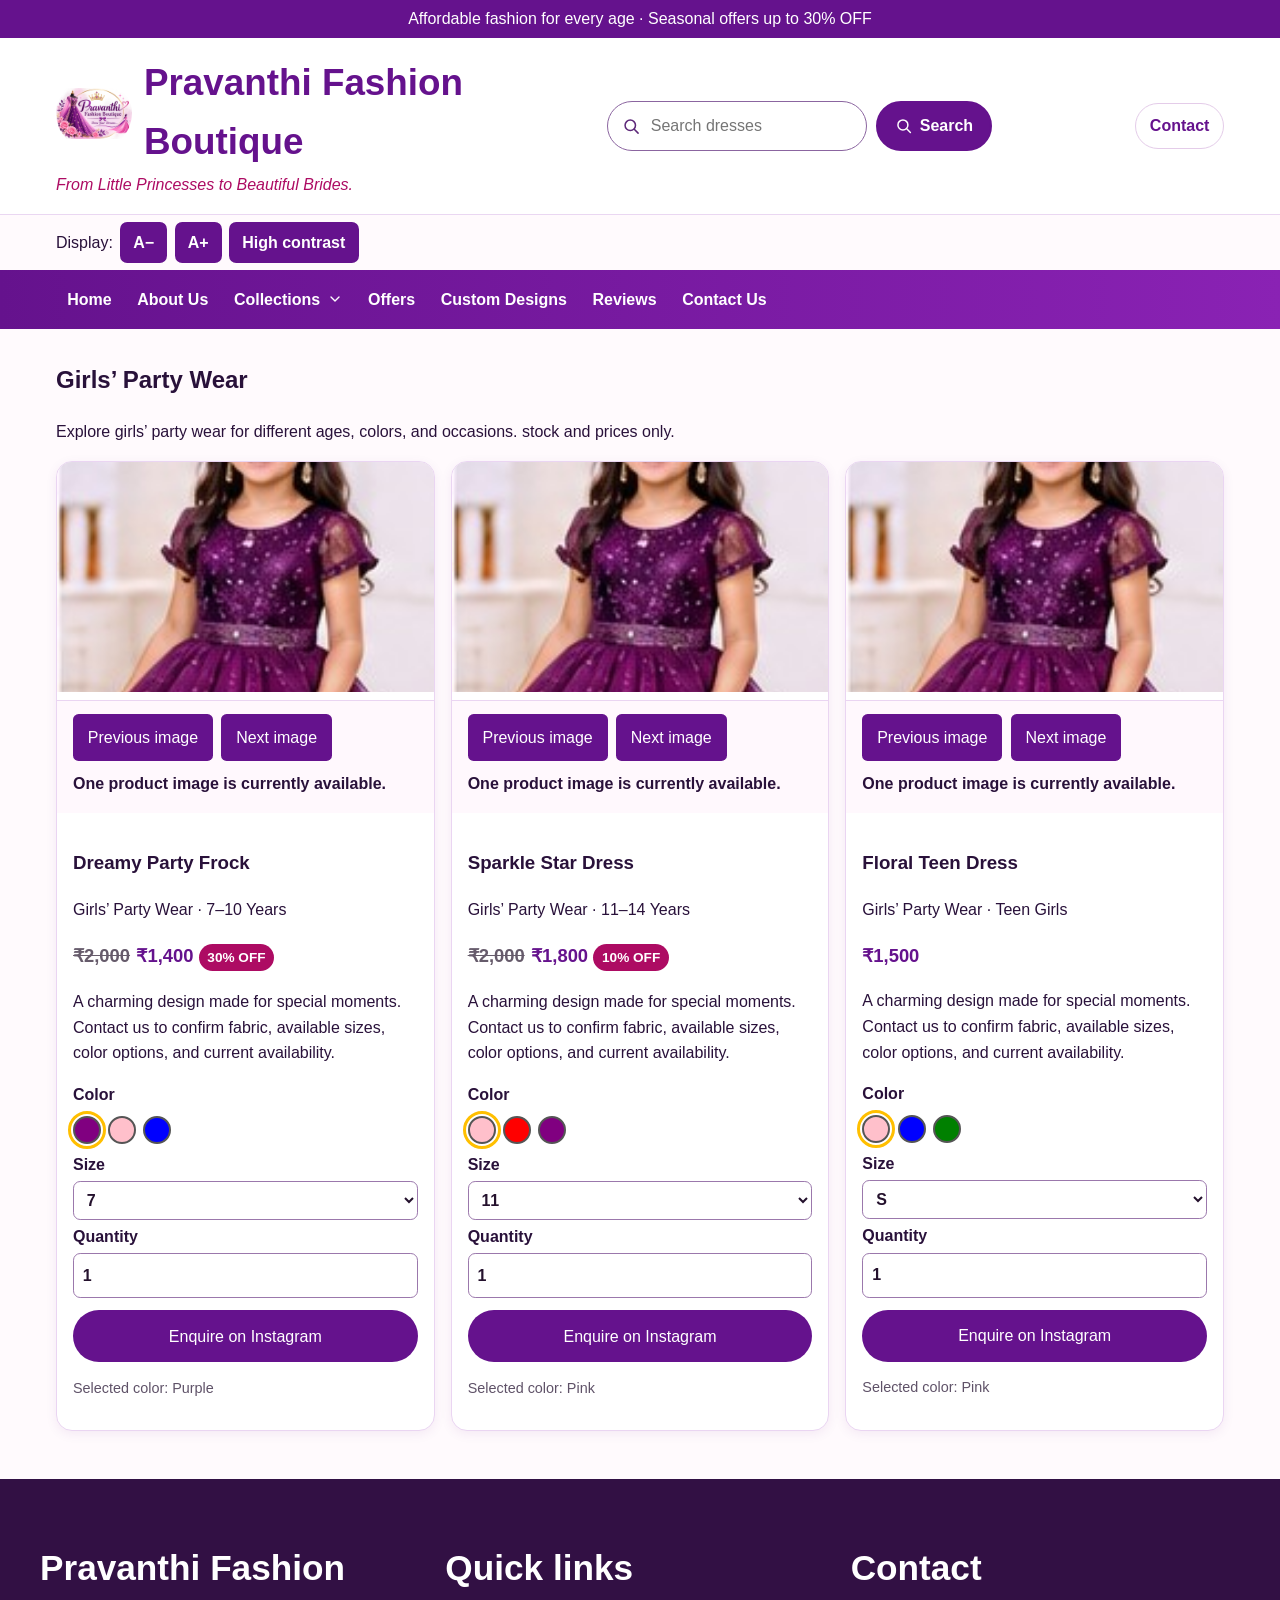
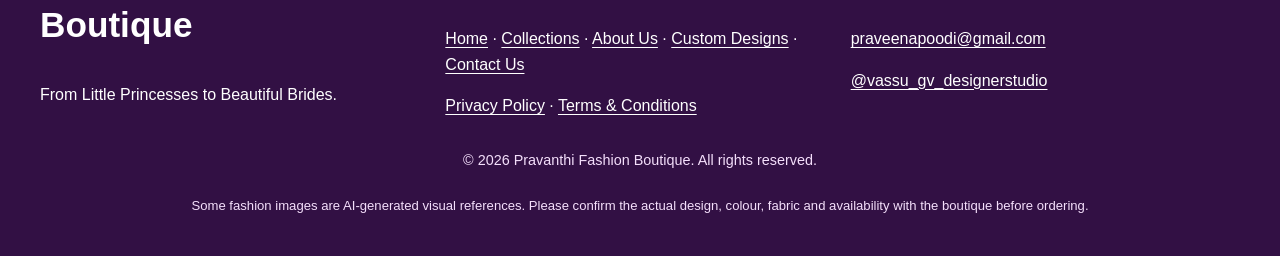
<file: party-wear.html>
<!doctype html>
<html lang="en">
<head><meta charset="utf-8"><meta name="viewport" content="width=device-width, initial-scale=1"><meta name="description" content="Girls’ Party Wear - Pravanthi Fashion Boutique"><title>Girls’ Party Wear | Pravanthi Fashion Boutique</title><link rel="icon" type="image/png" href="logo.png"><link rel="stylesheet" href="style.css"></head>
<body><a class="skip-link" href="#main">Skip to main content</a>
<div class="topbar">Affordable fashion for every age · Seasonal offers up to 30% OFF</div>
<header class="site-header" role="banner"><div class="brand-row"><div><a class="brand brand-lockup" href="index.html"><img src="logo.png" alt="" width="76" height="76"><span>Pravanthi Fashion Boutique</span></a><br><span class="tagline">From Little Princesses to Beautiful Brides.</span></div>
<form class="search-form" role="search" action="collections.html"><label class="sr-only" for="site-search">Search dresses</label><div class="search-field"><svg class="search-icon" aria-hidden="true" viewBox="0 0 24 24" focusable="false"><circle cx="10.8" cy="10.8" r="6.8"></circle><path d="m16 16 5 5"></path></svg><input id="site-search" name="q" type="search" placeholder="Search dresses"></div><button class="search-submit" type="submit"><svg aria-hidden="true" viewBox="0 0 24 24" focusable="false"><circle cx="10.8" cy="10.8" r="6.8"></circle><path d="m16 16 5 5"></path></svg><span>Search</span></button></form>
<div><a href="contact.html">Contact</a></div></div></header>
<nav aria-label="Main navigation"><div class="nav-inner"><button class="menu-toggle" type="button" aria-expanded="false" aria-controls="primary-links"><svg aria-hidden="true" viewBox="0 0 24 24" focusable="false"><path d="M3 6h18M3 12h18M3 18h18"></path></svg><span>Menu</span></button><div class="nav-links" id="primary-links">
<a href="index.html">Home</a><a href="about.html">About Us</a>
<div class="dropdown"><button class="dropdown-toggle" type="button" aria-expanded="false">Collections <svg class="chevron-icon" aria-hidden="true" viewBox="0 0 24 24" focusable="false"><path d="m6 9 6 6 6-6"></path></svg></button><div class="dropdown-menu">
<a href="collections.html">All Collections</a><a href="baby-dresses.html">Baby Dresses</a><a href="kids-frocks.html">Kids’ Frocks</a><a href="party-wear.html">Girls’ Party Wear</a><a href="traditional-dresses.html">Traditional Dresses</a><a href="bridal-wear.html">Wedding & Bridal Wear</a></div></div>
<a href="offers.html">Offers</a><a href="custom-dress.html">Custom Designs</a><a href="reviews.html">Reviews</a><a href="contact.html">Contact Us</a></div></div></nav>
<main id="main"><section><h1>Girls’ Party Wear</h1><p>Explore girls’ party wear for different ages, colors, and occasions. stock and prices only.</p><div class="product-grid">
<article class="product-card" data-category="Girls’ Party Wear" data-age="7–10 Years" data-name="dreamy party frock" data-price="1400" data-colors="Purple,Pink,Blue">
<img class="product-image zoomable-image" tabindex="0" role="button" aria-label="Open larger product photograph" src="girls-party.jpg" alt="Fashion photograph of Dreamy Party Frock" loading="lazy">
<div class="gallery-controls" role="group" aria-label="Dress image gallery">
  <button type="button" class="gallery-prev" aria-label="Previous dress image">Previous image</button>
  <button type="button" class="gallery-next" aria-label="Next dress image">Next image</button>
  <p class="gallery-status" aria-live="polite">Image 1 of 1: Fashion photograph of Dreamy Party Frock</p>
  </div>
<div class="product-info">
<h3>Dreamy Party Frock</h3><p>Girls’ Party Wear · 7–10 Years</p>
<p class="price"><span class="old-price">₹2,000</span>₹1,400 <span class="discount">30% OFF</span></p>
<p>A charming design made for special moments. Contact us to confirm fabric, available sizes, color options, and current availability.</p>
<label>Color
<div class="swatches" role="group" aria-label="Choose dress color"><button type="button" class="swatch" style="background:purple" aria-label="Choose Purple" aria-pressed="true" data-color="Purple"></button><button type="button" class="swatch" style="background:pink" aria-label="Choose Pink" aria-pressed="false" data-color="Pink"></button><button type="button" class="swatch" style="background:blue" aria-label="Choose Blue" aria-pressed="false" data-color="Blue"></button></div>
</label>
<label>Size<select class="size-select" aria-label="Choose size for Dreamy Party Frock"><option value="7">7</option><option value="8">8</option><option value="9">9</option><option value="10">10</option></select></label>
<label>Quantity<input class="quantity" type="number" min="1" max="20" value="1" aria-label="Quantity for Dreamy Party Frock"></label>
<button class="order" type="button">Enquire on Instagram</button>
<p class="small color-status" aria-live="polite">Selected color: Purple</p>
</div></article>
<article class="product-card" data-category="Girls’ Party Wear" data-age="11–14 Years" data-name="sparkle star dress" data-price="1800" data-colors="Pink,Red,Purple">
<img class="product-image zoomable-image" tabindex="0" role="button" aria-label="Open larger product photograph" src="girls-party.jpg" alt="Fashion photograph of Sparkle Star Dress" loading="lazy">
<div class="gallery-controls" role="group" aria-label="Dress image gallery">
  <button type="button" class="gallery-prev" aria-label="Previous dress image">Previous image</button>
  <button type="button" class="gallery-next" aria-label="Next dress image">Next image</button>
  <p class="gallery-status" aria-live="polite">Image 1 of 1: Fashion photograph of Sparkle Star Dress</p>
  </div>
<div class="product-info">
<h3>Sparkle Star Dress</h3><p>Girls’ Party Wear · 11–14 Years</p>
<p class="price"><span class="old-price">₹2,000</span>₹1,800 <span class="discount">10% OFF</span></p>
<p>A charming design made for special moments. Contact us to confirm fabric, available sizes, color options, and current availability.</p>
<label>Color
<div class="swatches" role="group" aria-label="Choose dress color"><button type="button" class="swatch" style="background:pink" aria-label="Choose Pink" aria-pressed="true" data-color="Pink"></button><button type="button" class="swatch" style="background:red" aria-label="Choose Red" aria-pressed="false" data-color="Red"></button><button type="button" class="swatch" style="background:purple" aria-label="Choose Purple" aria-pressed="false" data-color="Purple"></button></div>
</label>
<label>Size<select class="size-select" aria-label="Choose size for Sparkle Star Dress"><option value="11">11</option><option value="12">12</option><option value="13">13</option><option value="14">14</option></select></label>
<label>Quantity<input class="quantity" type="number" min="1" max="20" value="1" aria-label="Quantity for Sparkle Star Dress"></label>
<button class="order" type="button">Enquire on Instagram</button>
<p class="small color-status" aria-live="polite">Selected color: Pink</p>
</div></article>
<article class="product-card" data-category="Girls’ Party Wear" data-age="Teen Girls" data-name="floral teen dress" data-price="1500" data-colors="Pink,Blue,Green">
<img class="product-image zoomable-image" tabindex="0" role="button" aria-label="Open larger product photograph" src="girls-party.jpg" alt="Fashion photograph of Floral Teen Dress" loading="lazy">
<div class="gallery-controls" role="group" aria-label="Dress image gallery">
  <button type="button" class="gallery-prev" aria-label="Previous dress image">Previous image</button>
  <button type="button" class="gallery-next" aria-label="Next dress image">Next image</button>
  <p class="gallery-status" aria-live="polite">Image 1 of 1: Fashion photograph of Floral Teen Dress</p>
  </div>
<div class="product-info">
<h3>Floral Teen Dress</h3><p>Girls’ Party Wear · Teen Girls</p>
<p class="price">₹1,500 </p>
<p>A charming design made for special moments. Contact us to confirm fabric, available sizes, color options, and current availability.</p>
<label>Color
<div class="swatches" role="group" aria-label="Choose dress color"><button type="button" class="swatch" style="background:pink" aria-label="Choose Pink" aria-pressed="true" data-color="Pink"></button><button type="button" class="swatch" style="background:blue" aria-label="Choose Blue" aria-pressed="false" data-color="Blue"></button><button type="button" class="swatch" style="background:green" aria-label="Choose Green" aria-pressed="false" data-color="Green"></button></div>
</label>
<label>Size<select class="size-select" aria-label="Choose size for Floral Teen Dress"><option value="S">S</option><option value="M">M</option><option value="L">L</option></select></label>
<label>Quantity<input class="quantity" type="number" min="1" max="20" value="1" aria-label="Quantity for Floral Teen Dress"></label>
<button class="order" type="button">Enquire on Instagram</button>
<p class="small color-status" aria-live="polite">Selected color: Pink</p>
</div></article></div></section></main><footer>
  <div class="footer-inner">
    <div>
      <h2 style="color:white">Pravanthi Fashion Boutique</h2>
      <p>From Little Princesses to Beautiful Brides.</p>
    </div>
    <div>
      <h2 style="color:white">Quick links</h2>
      <p><a href="index.html">Home</a> · <a href="collections.html">Collections</a> · <a href="about.html">About Us</a> · <a href="custom-dress.html">Custom Designs</a> · <a href="contact.html">Contact Us</a></p>
      <p><a href="privacy.html">Privacy Policy</a> · <a href="terms.html">Terms &amp; Conditions</a></p>
    </div>
    <div>
      <h2 style="color:white">Contact</h2>
      <p><a href="mailto:praveenapoodi@gmail.com">praveenapoodi@gmail.com</a></p>
      <p><a href="https://www.instagram.com/vassu_gv_designerstudio?srtk=MWE4b3B" target="_blank" rel="noopener noreferrer" aria-label="Instagram profile: Vassu GV Designer Studio, opens in a new tab">@vassu_gv_designerstudio</a></p>
    </div>
  </div>
  <p class="small" style="text-align:center">© <span id="year">2026</span> Pravanthi Fashion Boutique. All rights reserved.</p>
  <p class="image-disclosure">Some fashion images are AI-generated visual references. Please confirm the actual design, colour, fabric and availability with the boutique before ordering.</p>
</footer>
<script src="config.js" defer></script><script src="script.js" defer></script></body></html>
</file>
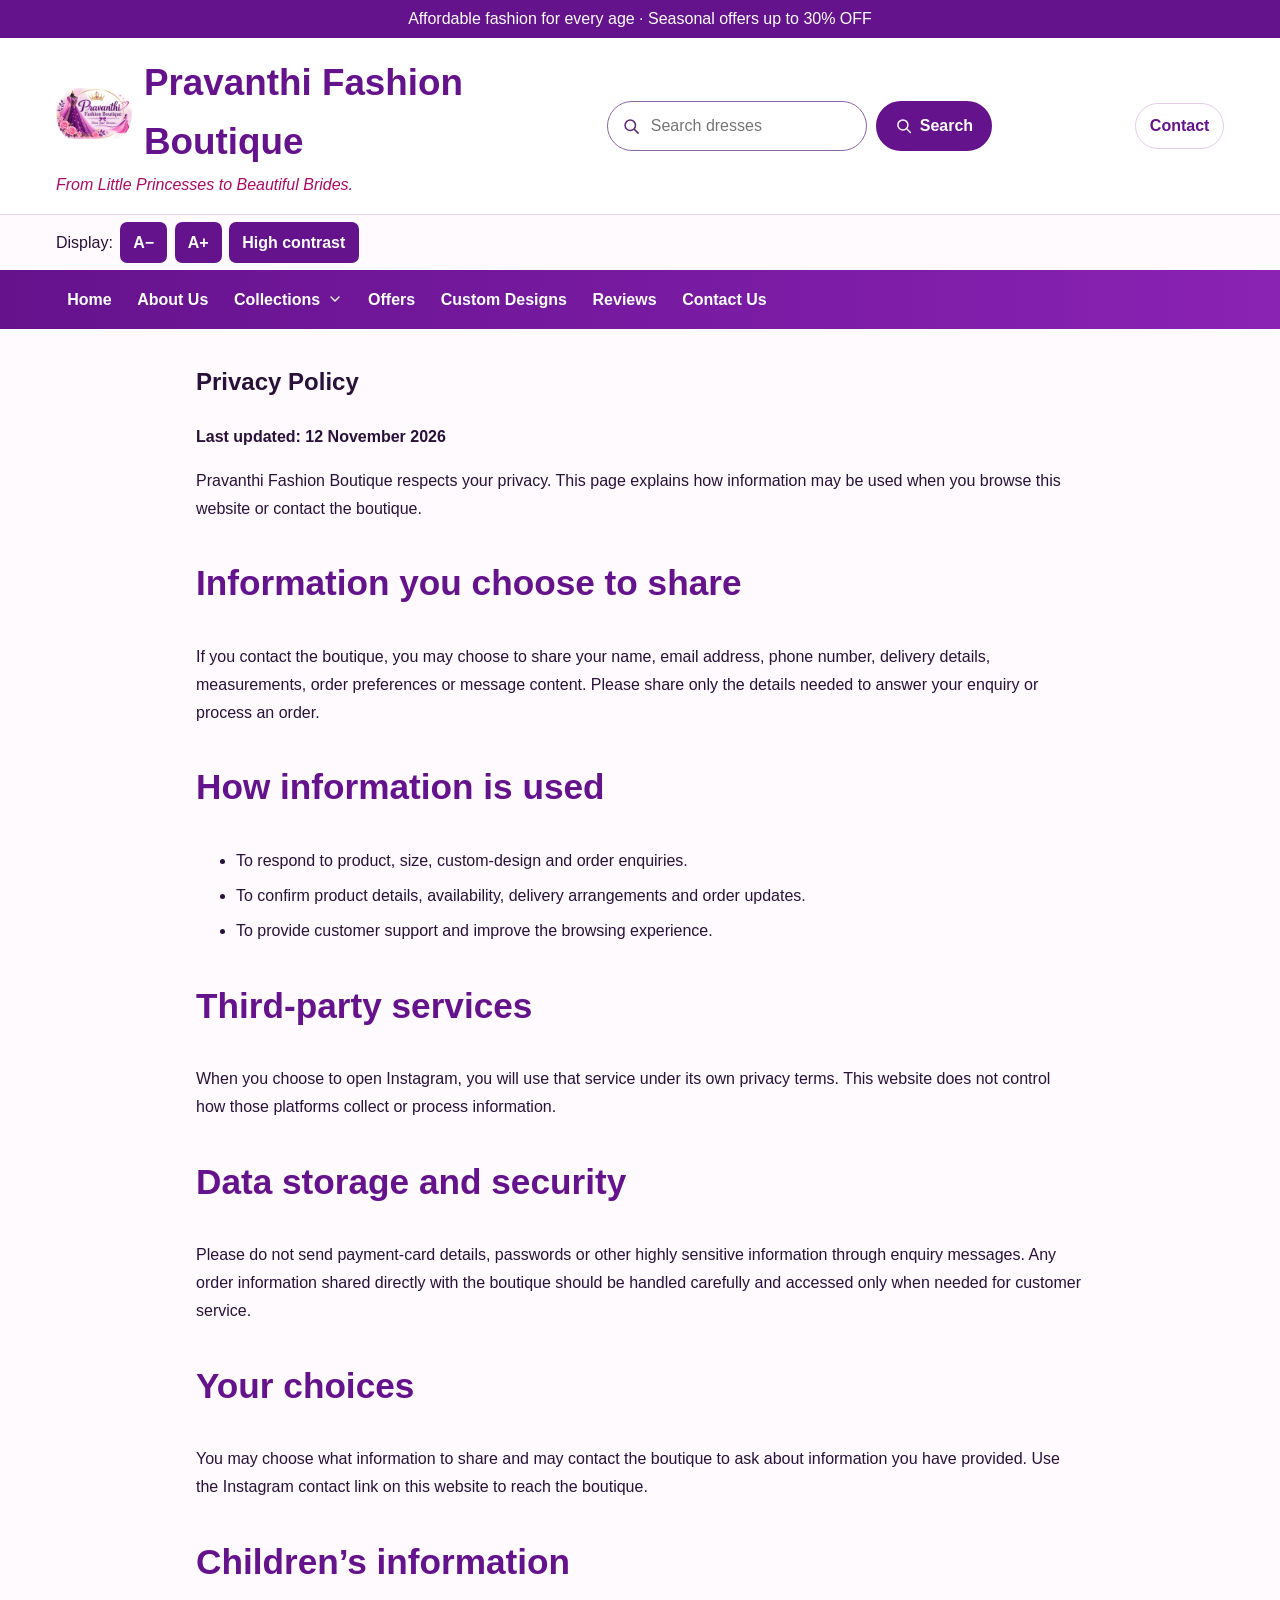
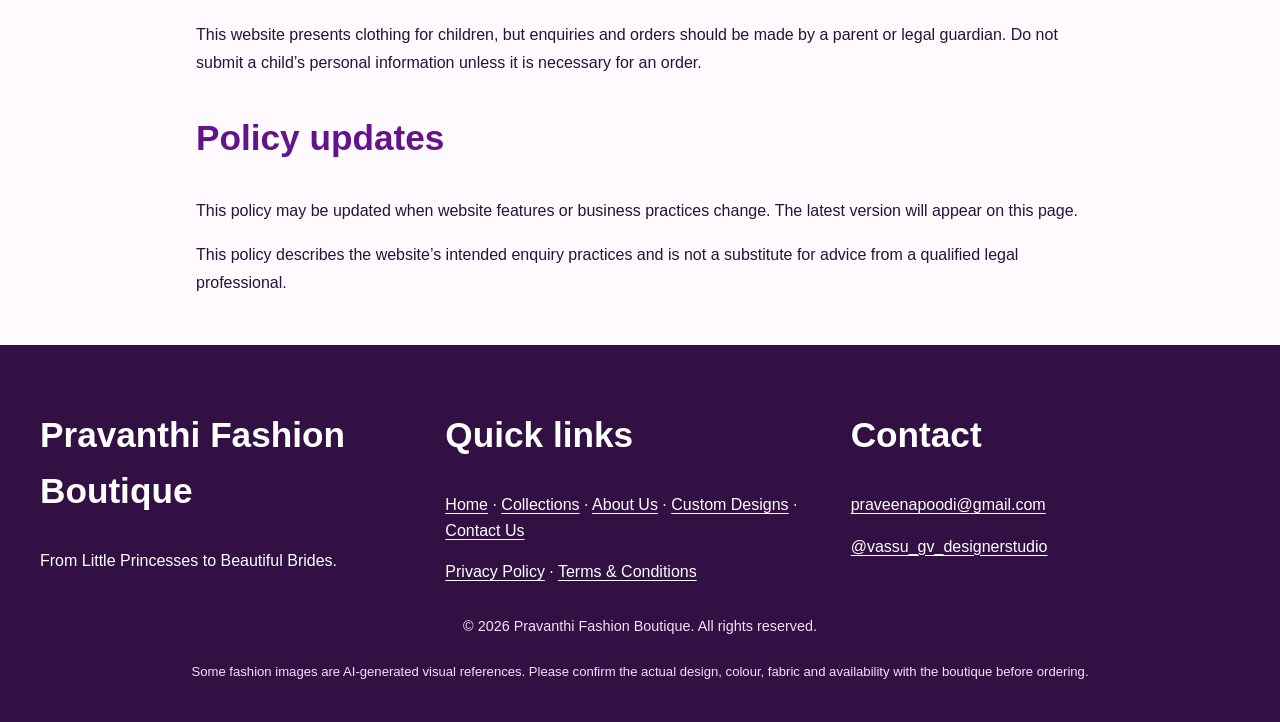
<file: privacy.html>
<!doctype html>
<html lang="en">
<head><meta charset="utf-8"><meta name="viewport" content="width=device-width, initial-scale=1"><meta name="description" content="Privacy Policy - Pravanthi Fashion Boutique"><title>Privacy Policy | Pravanthi Fashion Boutique</title><link rel="icon" type="image/png" href="logo.png"><link rel="stylesheet" href="style.css"></head>
<body><a class="skip-link" href="#main">Skip to main content</a>
<div class="topbar">Affordable fashion for every age · Seasonal offers up to 30% OFF</div>
<header class="site-header" role="banner"><div class="brand-row"><div><a class="brand brand-lockup" href="index.html"><img src="logo.png" alt="" width="76" height="76"><span>Pravanthi Fashion Boutique</span></a><br><span class="tagline">From Little Princesses to Beautiful Brides.</span></div>
<form class="search-form" role="search" action="collections.html"><label class="sr-only" for="site-search">Search dresses</label><div class="search-field"><svg class="search-icon" aria-hidden="true" viewBox="0 0 24 24" focusable="false"><circle cx="10.8" cy="10.8" r="6.8"></circle><path d="m16 16 5 5"></path></svg><input id="site-search" name="q" type="search" placeholder="Search dresses"></div><button class="search-submit" type="submit"><svg aria-hidden="true" viewBox="0 0 24 24" focusable="false"><circle cx="10.8" cy="10.8" r="6.8"></circle><path d="m16 16 5 5"></path></svg><span>Search</span></button></form>
<div><a href="contact.html">Contact</a></div></div></header>
<nav aria-label="Main navigation"><div class="nav-inner"><button class="menu-toggle" type="button" aria-expanded="false" aria-controls="primary-links"><svg aria-hidden="true" viewBox="0 0 24 24" focusable="false"><path d="M3 6h18M3 12h18M3 18h18"></path></svg><span>Menu</span></button><div class="nav-links" id="primary-links">
<a href="index.html">Home</a><a href="about.html">About Us</a>
<div class="dropdown"><button class="dropdown-toggle" type="button" aria-expanded="false">Collections <svg class="chevron-icon" aria-hidden="true" viewBox="0 0 24 24" focusable="false"><path d="m6 9 6 6 6-6"></path></svg></button><div class="dropdown-menu">
<a href="collections.html">All Collections</a><a href="baby-dresses.html">Baby Dresses</a><a href="kids-frocks.html">Kids’ Frocks</a><a href="party-wear.html">Girls’ Party Wear</a><a href="traditional-dresses.html">Traditional Dresses</a><a href="bridal-wear.html">Wedding & Bridal Wear</a></div></div>
<a href="offers.html">Offers</a><a href="custom-dress.html">Custom Designs</a><a href="reviews.html">Reviews</a><a href="contact.html">Contact Us</a></div></div></nav>
<main id="main"><section class="editorial-section"><h1>Privacy Policy</h1><p><strong>Last updated: 12 November 2026</strong></p><p>Pravanthi Fashion Boutique respects your privacy. This page explains how information may be used when you browse this website or contact the boutique.</p><h2>Information you choose to share</h2><p>If you contact the boutique, you may choose to share your name, email address, phone number, delivery details, measurements, order preferences or message content. Please share only the details needed to answer your enquiry or process an order.</p><h2>How information is used</h2><ul><li>To respond to product, size, custom-design and order enquiries.</li><li>To confirm product details, availability, delivery arrangements and order updates.</li><li>To provide customer support and improve the browsing experience.</li></ul><h2>Third-party services</h2><p>When you choose to open Instagram, you will use that service under its own privacy terms. This website does not control how those platforms collect or process information.</p><h2>Data storage and security</h2><p>Please do not send payment-card details, passwords or other highly sensitive information through enquiry messages. Any order information shared directly with the boutique should be handled carefully and accessed only when needed for customer service.</p><h2>Your choices</h2><p>You may choose what information to share and may contact the boutique to ask about information you have provided. Use the Instagram contact link on this website to reach the boutique.</p><h2>Children’s information</h2><p>This website presents clothing for children, but enquiries and orders should be made by a parent or legal guardian. Do not submit a child’s personal information unless it is necessary for an order.</p><h2>Policy updates</h2><p>This policy may be updated when website features or business practices change. The latest version will appear on this page.</p><p>This policy describes the website’s intended enquiry practices and is not a substitute for advice from a qualified legal professional.</p></section></main><footer>
  <div class="footer-inner">
    <div>
      <h2 style="color:white">Pravanthi Fashion Boutique</h2>
      <p>From Little Princesses to Beautiful Brides.</p>
    </div>
    <div>
      <h2 style="color:white">Quick links</h2>
      <p><a href="index.html">Home</a> · <a href="collections.html">Collections</a> · <a href="about.html">About Us</a> · <a href="custom-dress.html">Custom Designs</a> · <a href="contact.html">Contact Us</a></p>
      <p><a href="privacy.html">Privacy Policy</a> · <a href="terms.html">Terms &amp; Conditions</a></p>
    </div>
    <div>
      <h2 style="color:white">Contact</h2>
      <p><a href="mailto:praveenapoodi@gmail.com">praveenapoodi@gmail.com</a></p>
      <p><a href="https://www.instagram.com/vassu_gv_designerstudio?srtk=MWE4b3B" target="_blank" rel="noopener noreferrer" aria-label="Instagram profile: Vassu GV Designer Studio, opens in a new tab">@vassu_gv_designerstudio</a></p>
    </div>
  </div>
  <p class="small" style="text-align:center">© <span id="year">2026</span> Pravanthi Fashion Boutique. All rights reserved.</p>
  <p class="image-disclosure">Some fashion images are AI-generated visual references. Please confirm the actual design, colour, fabric and availability with the boutique before ordering.</p>
</footer>
<script src="config.js" defer></script><script src="script.js" defer></script></body></html>
</file>
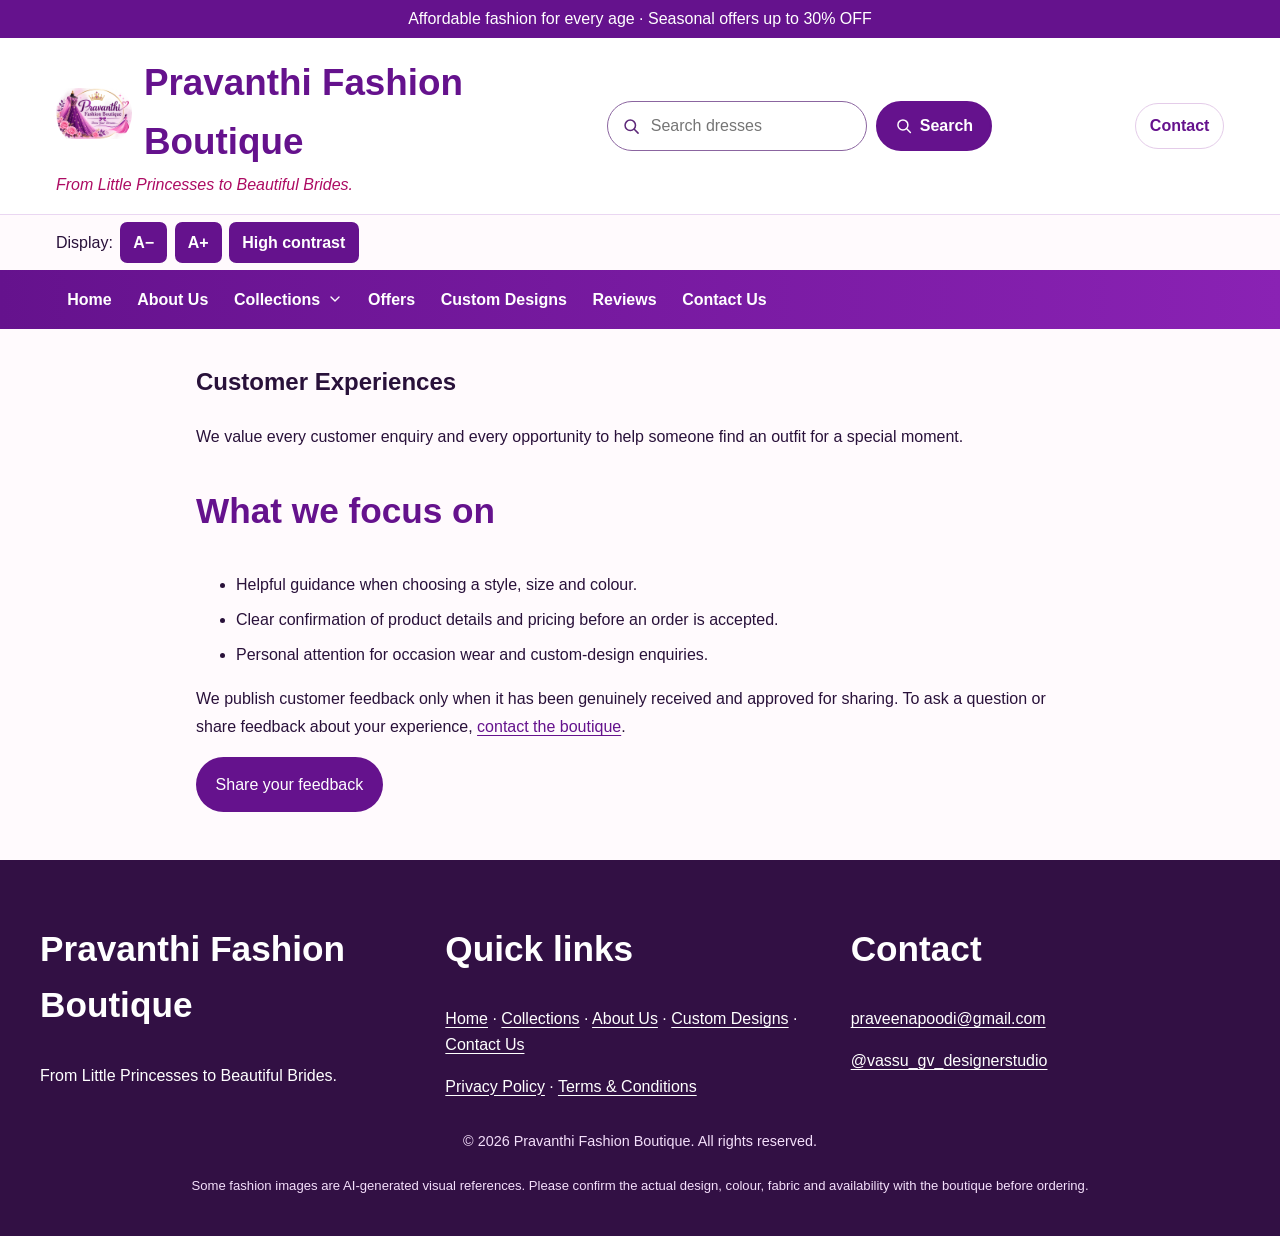
<file: reviews.html>
<!doctype html>
<html lang="en">
<head><meta charset="utf-8"><meta name="viewport" content="width=device-width, initial-scale=1"><meta name="description" content="Customer Reviews - Pravanthi Fashion Boutique"><title>Customer Reviews | Pravanthi Fashion Boutique</title><link rel="icon" type="image/png" href="logo.png"><link rel="stylesheet" href="style.css"></head>
<body><a class="skip-link" href="#main">Skip to main content</a>
<div class="topbar">Affordable fashion for every age · Seasonal offers up to 30% OFF</div>
<header class="site-header" role="banner"><div class="brand-row"><div><a class="brand brand-lockup" href="index.html"><img src="logo.png" alt="" width="76" height="76"><span>Pravanthi Fashion Boutique</span></a><br><span class="tagline">From Little Princesses to Beautiful Brides.</span></div>
<form class="search-form" role="search" action="collections.html"><label class="sr-only" for="site-search">Search dresses</label><div class="search-field"><svg class="search-icon" aria-hidden="true" viewBox="0 0 24 24" focusable="false"><circle cx="10.8" cy="10.8" r="6.8"></circle><path d="m16 16 5 5"></path></svg><input id="site-search" name="q" type="search" placeholder="Search dresses"></div><button class="search-submit" type="submit"><svg aria-hidden="true" viewBox="0 0 24 24" focusable="false"><circle cx="10.8" cy="10.8" r="6.8"></circle><path d="m16 16 5 5"></path></svg><span>Search</span></button></form>
<div><a href="contact.html">Contact</a></div></div></header>
<nav aria-label="Main navigation"><div class="nav-inner"><button class="menu-toggle" type="button" aria-expanded="false" aria-controls="primary-links"><svg aria-hidden="true" viewBox="0 0 24 24" focusable="false"><path d="M3 6h18M3 12h18M3 18h18"></path></svg><span>Menu</span></button><div class="nav-links" id="primary-links">
<a href="index.html">Home</a><a href="about.html">About Us</a>
<div class="dropdown"><button class="dropdown-toggle" type="button" aria-expanded="false">Collections <svg class="chevron-icon" aria-hidden="true" viewBox="0 0 24 24" focusable="false"><path d="m6 9 6 6 6-6"></path></svg></button><div class="dropdown-menu">
<a href="collections.html">All Collections</a><a href="baby-dresses.html">Baby Dresses</a><a href="kids-frocks.html">Kids’ Frocks</a><a href="party-wear.html">Girls’ Party Wear</a><a href="traditional-dresses.html">Traditional Dresses</a><a href="bridal-wear.html">Wedding & Bridal Wear</a></div></div>
<a href="offers.html">Offers</a><a href="custom-dress.html">Custom Designs</a><a href="reviews.html">Reviews</a><a href="contact.html">Contact Us</a></div></div></nav>
<main id="main"><section class="editorial-section"><h1>Customer Experiences</h1><p>We value every customer enquiry and every opportunity to help someone find an outfit for a special moment.</p><h2>What we focus on</h2><ul><li>Helpful guidance when choosing a style, size and colour.</li><li>Clear confirmation of product details and pricing before an order is accepted.</li><li>Personal attention for occasion wear and custom-design enquiries.</li></ul><p>We publish customer feedback only when it has been genuinely received and approved for sharing. To ask a question or share feedback about your experience, <a href="contact.html">contact the boutique</a>.</p><a class="button" href="contact.html">Share your feedback</a></section></main><footer>
  <div class="footer-inner">
    <div>
      <h2 style="color:white">Pravanthi Fashion Boutique</h2>
      <p>From Little Princesses to Beautiful Brides.</p>
    </div>
    <div>
      <h2 style="color:white">Quick links</h2>
      <p><a href="index.html">Home</a> · <a href="collections.html">Collections</a> · <a href="about.html">About Us</a> · <a href="custom-dress.html">Custom Designs</a> · <a href="contact.html">Contact Us</a></p>
      <p><a href="privacy.html">Privacy Policy</a> · <a href="terms.html">Terms &amp; Conditions</a></p>
    </div>
    <div>
      <h2 style="color:white">Contact</h2>
      <p><a href="mailto:praveenapoodi@gmail.com">praveenapoodi@gmail.com</a></p>
      <p><a href="https://www.instagram.com/vassu_gv_designerstudio?srtk=MWE4b3B" target="_blank" rel="noopener noreferrer" aria-label="Instagram profile: Vassu GV Designer Studio, opens in a new tab">@vassu_gv_designerstudio</a></p>
    </div>
  </div>
  <p class="small" style="text-align:center">© <span id="year">2026</span> Pravanthi Fashion Boutique. All rights reserved.</p>
  <p class="image-disclosure">Some fashion images are AI-generated visual references. Please confirm the actual design, colour, fabric and availability with the boutique before ordering.</p>
</footer>
<script src="config.js" defer></script><script src="script.js" defer></script></body></html>
</file>
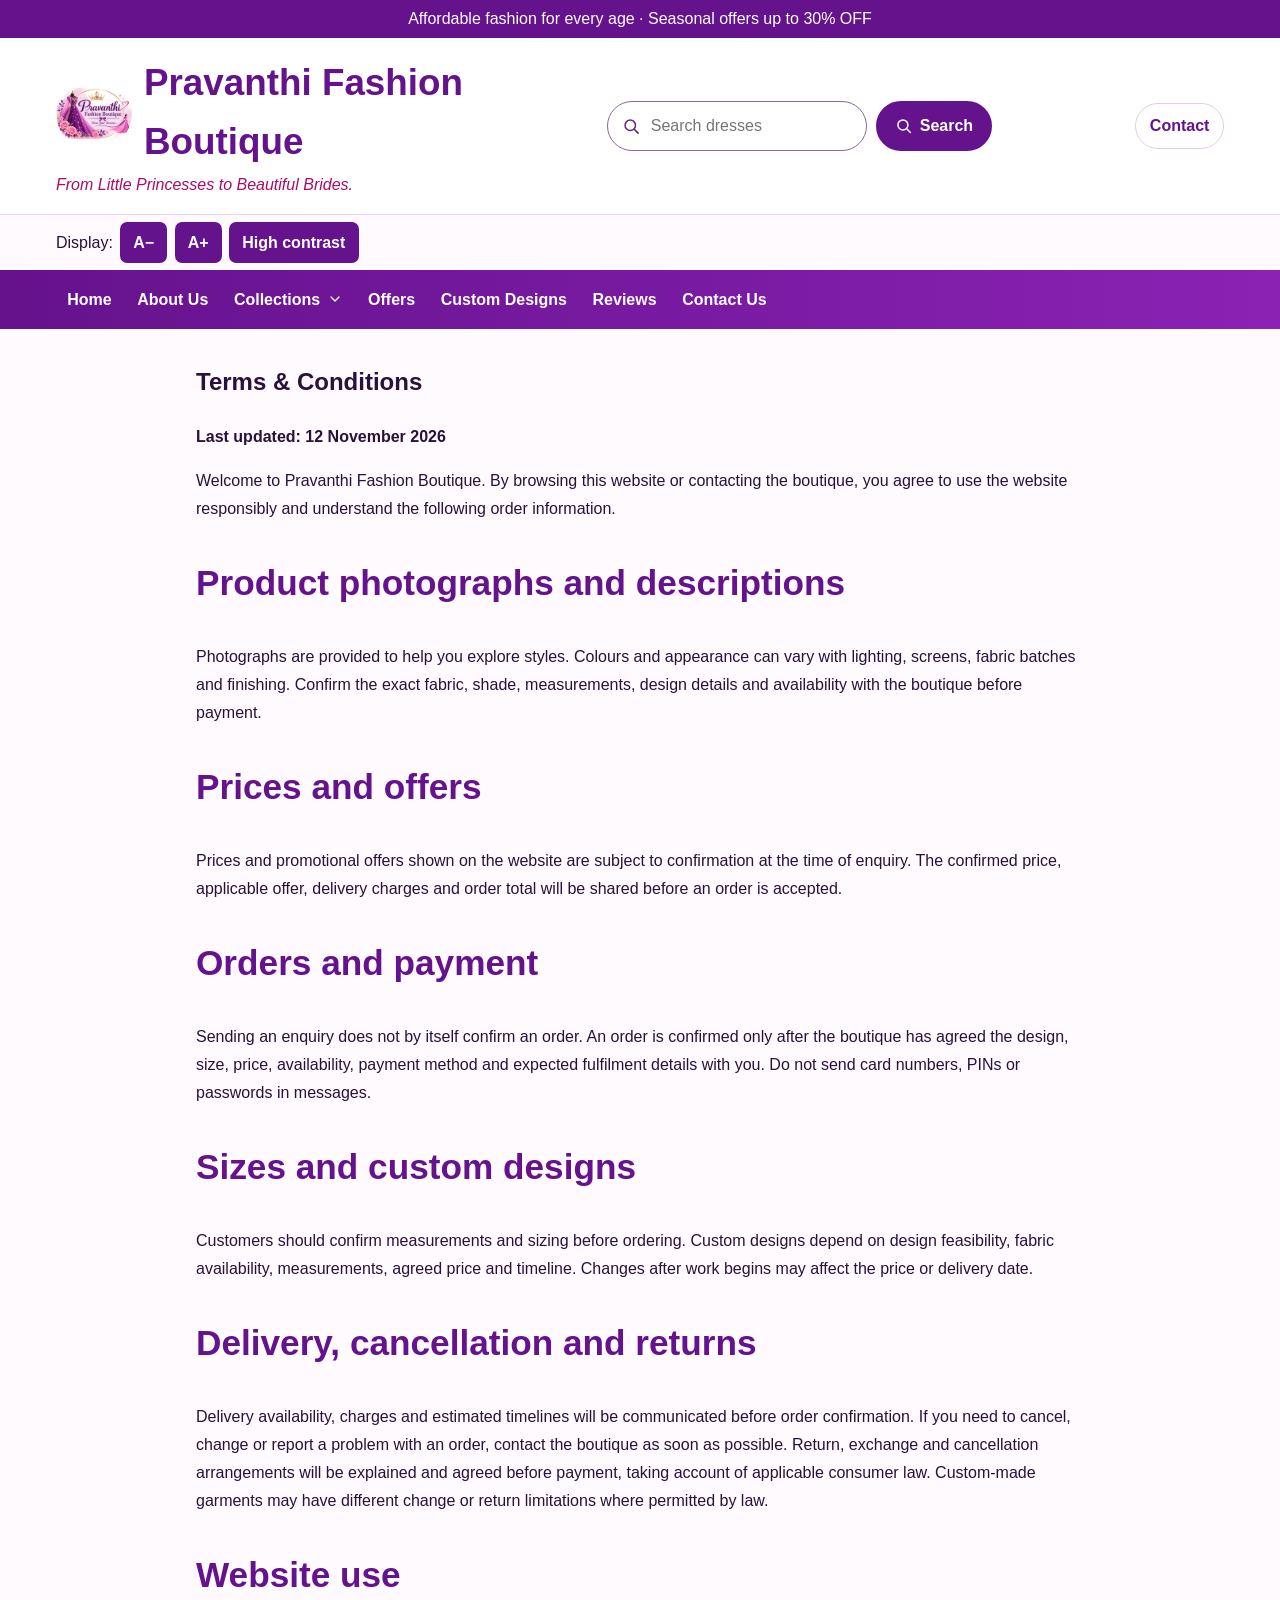
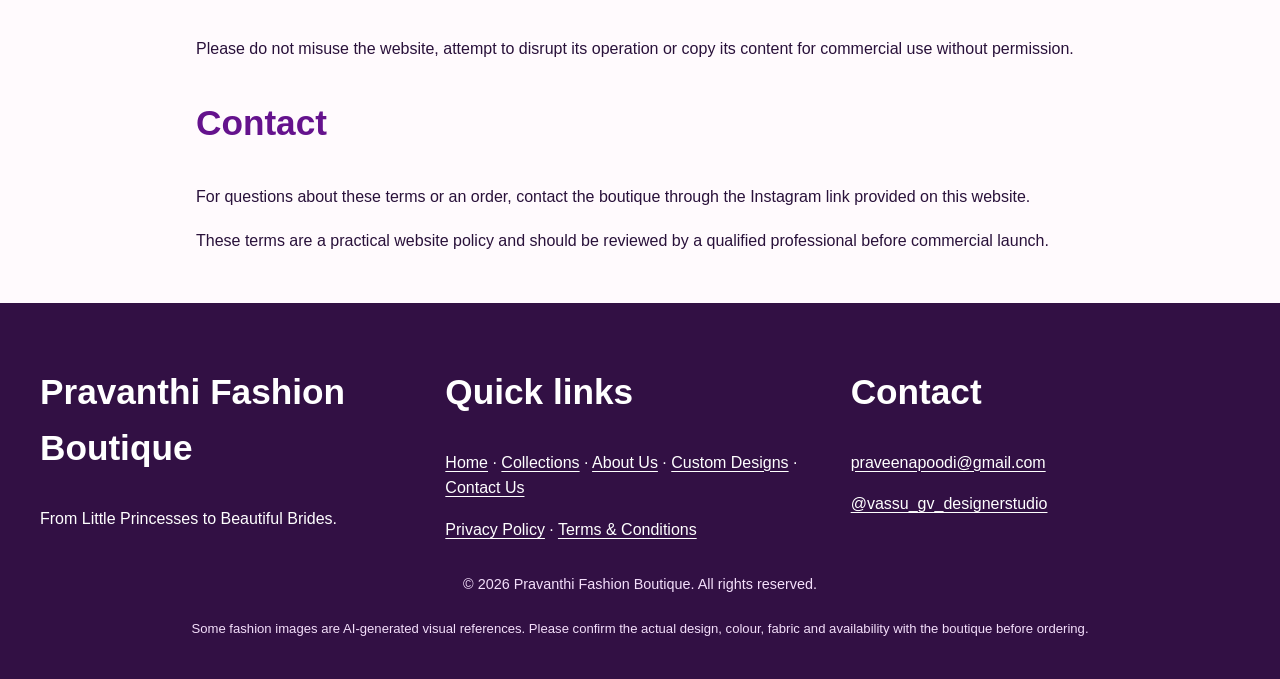
<file: terms.html>
<!doctype html>
<html lang="en">
<head><meta charset="utf-8"><meta name="viewport" content="width=device-width, initial-scale=1"><meta name="description" content="Terms & Conditions - Pravanthi Fashion Boutique"><title>Terms & Conditions | Pravanthi Fashion Boutique</title><link rel="icon" type="image/png" href="logo.png"><link rel="stylesheet" href="style.css"></head>
<body><a class="skip-link" href="#main">Skip to main content</a>
<div class="topbar">Affordable fashion for every age · Seasonal offers up to 30% OFF</div>
<header class="site-header" role="banner"><div class="brand-row"><div><a class="brand brand-lockup" href="index.html"><img src="logo.png" alt="" width="76" height="76"><span>Pravanthi Fashion Boutique</span></a><br><span class="tagline">From Little Princesses to Beautiful Brides.</span></div>
<form class="search-form" role="search" action="collections.html"><label class="sr-only" for="site-search">Search dresses</label><div class="search-field"><svg class="search-icon" aria-hidden="true" viewBox="0 0 24 24" focusable="false"><circle cx="10.8" cy="10.8" r="6.8"></circle><path d="m16 16 5 5"></path></svg><input id="site-search" name="q" type="search" placeholder="Search dresses"></div><button class="search-submit" type="submit"><svg aria-hidden="true" viewBox="0 0 24 24" focusable="false"><circle cx="10.8" cy="10.8" r="6.8"></circle><path d="m16 16 5 5"></path></svg><span>Search</span></button></form>
<div><a href="contact.html">Contact</a></div></div></header>
<nav aria-label="Main navigation"><div class="nav-inner"><button class="menu-toggle" type="button" aria-expanded="false" aria-controls="primary-links"><svg aria-hidden="true" viewBox="0 0 24 24" focusable="false"><path d="M3 6h18M3 12h18M3 18h18"></path></svg><span>Menu</span></button><div class="nav-links" id="primary-links">
<a href="index.html">Home</a><a href="about.html">About Us</a>
<div class="dropdown"><button class="dropdown-toggle" type="button" aria-expanded="false">Collections <svg class="chevron-icon" aria-hidden="true" viewBox="0 0 24 24" focusable="false"><path d="m6 9 6 6 6-6"></path></svg></button><div class="dropdown-menu">
<a href="collections.html">All Collections</a><a href="baby-dresses.html">Baby Dresses</a><a href="kids-frocks.html">Kids’ Frocks</a><a href="party-wear.html">Girls’ Party Wear</a><a href="traditional-dresses.html">Traditional Dresses</a><a href="bridal-wear.html">Wedding & Bridal Wear</a></div></div>
<a href="offers.html">Offers</a><a href="custom-dress.html">Custom Designs</a><a href="reviews.html">Reviews</a><a href="contact.html">Contact Us</a></div></div></nav>
<main id="main"><section class="editorial-section"><h1>Terms &amp; Conditions</h1><p><strong>Last updated: 12 November 2026</strong></p><p>Welcome to Pravanthi Fashion Boutique. By browsing this website or contacting the boutique, you agree to use the website responsibly and understand the following order information.</p><h2>Product photographs and descriptions</h2><p>Photographs are provided to help you explore styles. Colours and appearance can vary with lighting, screens, fabric batches and finishing. Confirm the exact fabric, shade, measurements, design details and availability with the boutique before payment.</p><h2>Prices and offers</h2><p>Prices and promotional offers shown on the website are subject to confirmation at the time of enquiry. The confirmed price, applicable offer, delivery charges and order total will be shared before an order is accepted.</p><h2>Orders and payment</h2><p>Sending an enquiry does not by itself confirm an order. An order is confirmed only after the boutique has agreed the design, size, price, availability, payment method and expected fulfilment details with you. Do not send card numbers, PINs or passwords in messages.</p><h2>Sizes and custom designs</h2><p>Customers should confirm measurements and sizing before ordering. Custom designs depend on design feasibility, fabric availability, measurements, agreed price and timeline. Changes after work begins may affect the price or delivery date.</p><h2>Delivery, cancellation and returns</h2><p>Delivery availability, charges and estimated timelines will be communicated before order confirmation. If you need to cancel, change or report a problem with an order, contact the boutique as soon as possible. Return, exchange and cancellation arrangements will be explained and agreed before payment, taking account of applicable consumer law. Custom-made garments may have different change or return limitations where permitted by law.</p><h2>Website use</h2><p>Please do not misuse the website, attempt to disrupt its operation or copy its content for commercial use without permission.</p><h2>Contact</h2><p>For questions about these terms or an order, contact the boutique through the Instagram link provided on this website.</p><p>These terms are a practical website policy and should be reviewed by a qualified professional before commercial launch.</p></section></main><footer>
  <div class="footer-inner">
    <div>
      <h2 style="color:white">Pravanthi Fashion Boutique</h2>
      <p>From Little Princesses to Beautiful Brides.</p>
    </div>
    <div>
      <h2 style="color:white">Quick links</h2>
      <p><a href="index.html">Home</a> · <a href="collections.html">Collections</a> · <a href="about.html">About Us</a> · <a href="custom-dress.html">Custom Designs</a> · <a href="contact.html">Contact Us</a></p>
      <p><a href="privacy.html">Privacy Policy</a> · <a href="terms.html">Terms &amp; Conditions</a></p>
    </div>
    <div>
      <h2 style="color:white">Contact</h2>
      <p><a href="mailto:praveenapoodi@gmail.com">praveenapoodi@gmail.com</a></p>
      <p><a href="https://www.instagram.com/vassu_gv_designerstudio?srtk=MWE4b3B" target="_blank" rel="noopener noreferrer" aria-label="Instagram profile: Vassu GV Designer Studio, opens in a new tab">@vassu_gv_designerstudio</a></p>
    </div>
  </div>
  <p class="small" style="text-align:center">© <span id="year">2026</span> Pravanthi Fashion Boutique. All rights reserved.</p>
  <p class="image-disclosure">Some fashion images are AI-generated visual references. Please confirm the actual design, colour, fabric and availability with the boutique before ordering.</p>
</footer>
<script src="config.js" defer></script><script src="script.js" defer></script></body></html>
</file>
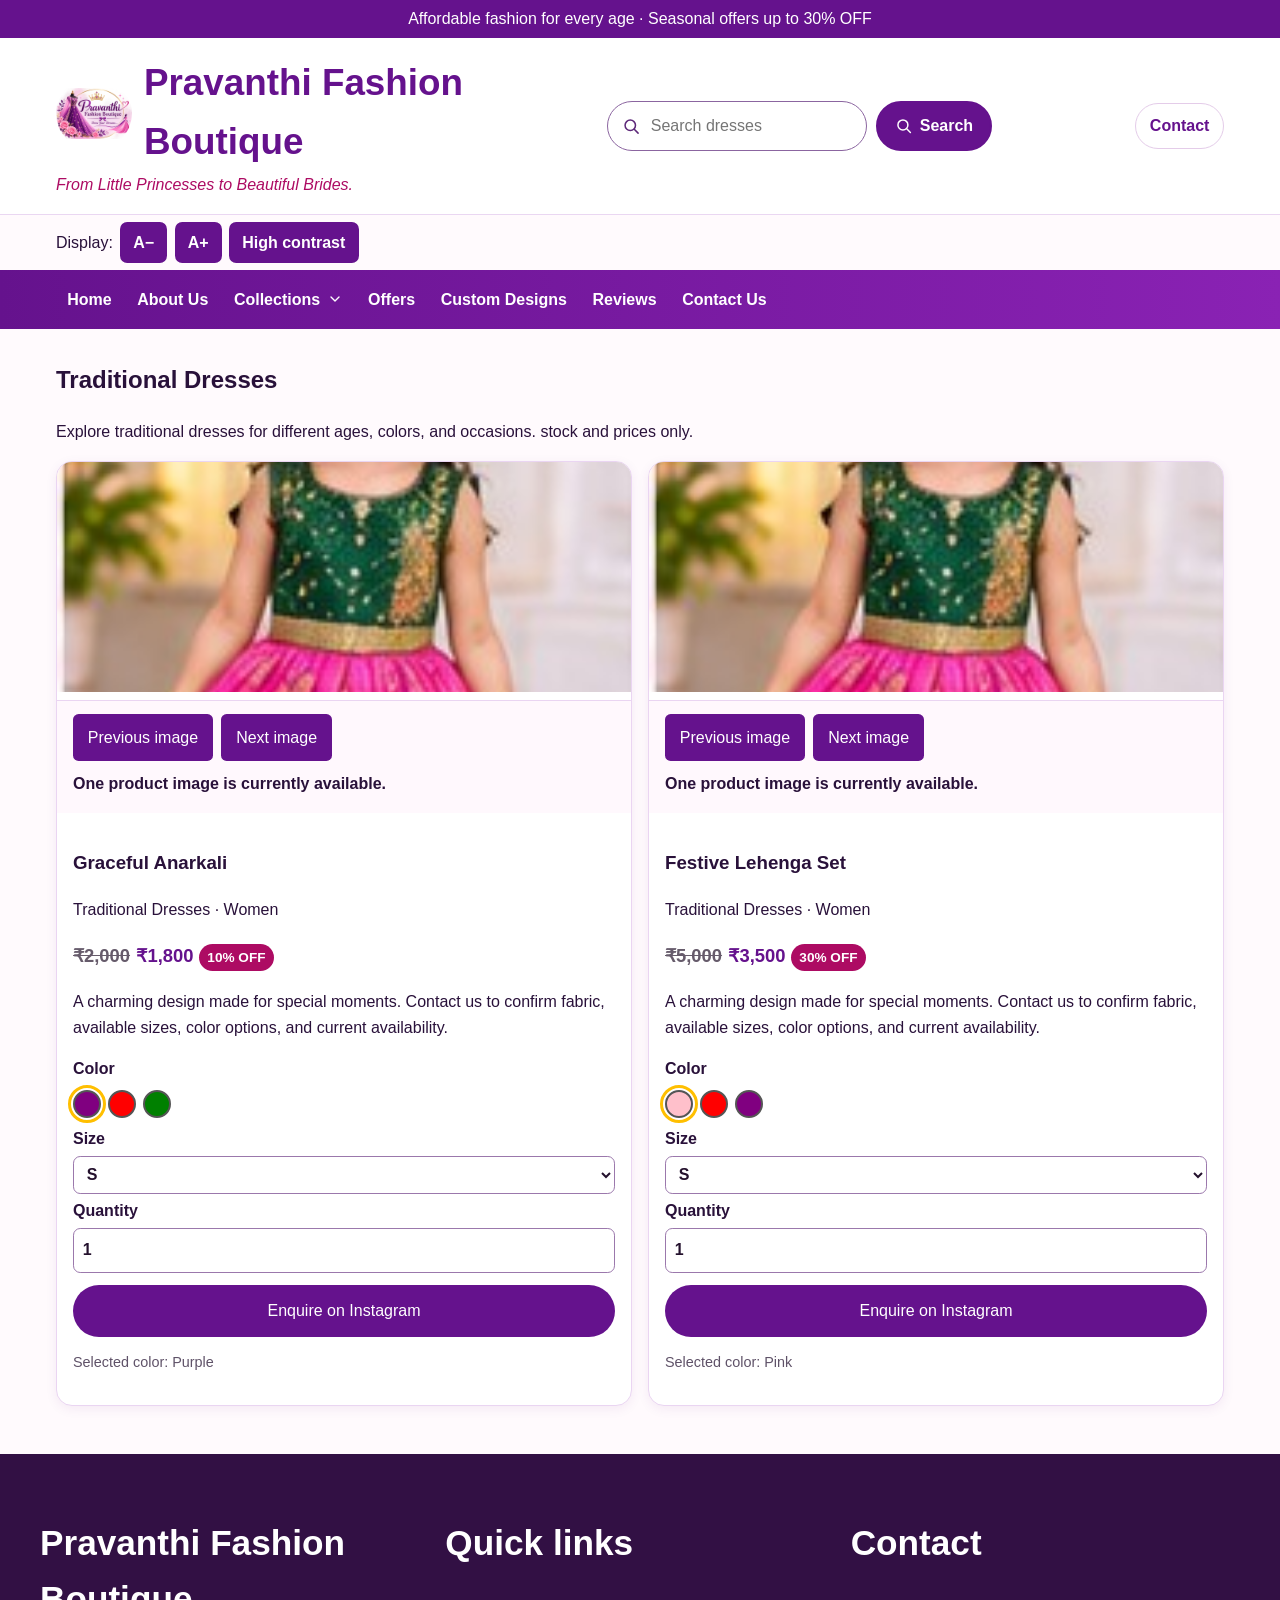
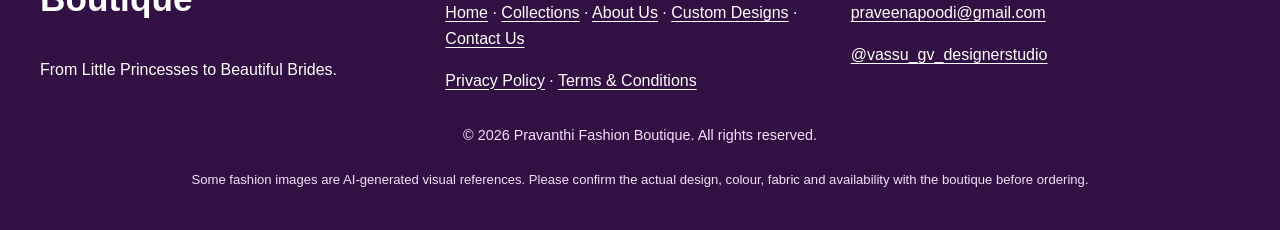
<file: traditional-dresses.html>
<!doctype html>
<html lang="en">
<head><meta charset="utf-8"><meta name="viewport" content="width=device-width, initial-scale=1"><meta name="description" content="Traditional Dresses - Pravanthi Fashion Boutique"><title>Traditional Dresses | Pravanthi Fashion Boutique</title><link rel="icon" type="image/png" href="logo.png"><link rel="stylesheet" href="style.css"></head>
<body><a class="skip-link" href="#main">Skip to main content</a>
<div class="topbar">Affordable fashion for every age · Seasonal offers up to 30% OFF</div>
<header class="site-header" role="banner"><div class="brand-row"><div><a class="brand brand-lockup" href="index.html"><img src="logo.png" alt="" width="76" height="76"><span>Pravanthi Fashion Boutique</span></a><br><span class="tagline">From Little Princesses to Beautiful Brides.</span></div>
<form class="search-form" role="search" action="collections.html"><label class="sr-only" for="site-search">Search dresses</label><div class="search-field"><svg class="search-icon" aria-hidden="true" viewBox="0 0 24 24" focusable="false"><circle cx="10.8" cy="10.8" r="6.8"></circle><path d="m16 16 5 5"></path></svg><input id="site-search" name="q" type="search" placeholder="Search dresses"></div><button class="search-submit" type="submit"><svg aria-hidden="true" viewBox="0 0 24 24" focusable="false"><circle cx="10.8" cy="10.8" r="6.8"></circle><path d="m16 16 5 5"></path></svg><span>Search</span></button></form>
<div><a href="contact.html">Contact</a></div></div></header>
<nav aria-label="Main navigation"><div class="nav-inner"><button class="menu-toggle" type="button" aria-expanded="false" aria-controls="primary-links"><svg aria-hidden="true" viewBox="0 0 24 24" focusable="false"><path d="M3 6h18M3 12h18M3 18h18"></path></svg><span>Menu</span></button><div class="nav-links" id="primary-links">
<a href="index.html">Home</a><a href="about.html">About Us</a>
<div class="dropdown"><button class="dropdown-toggle" type="button" aria-expanded="false">Collections <svg class="chevron-icon" aria-hidden="true" viewBox="0 0 24 24" focusable="false"><path d="m6 9 6 6 6-6"></path></svg></button><div class="dropdown-menu">
<a href="collections.html">All Collections</a><a href="baby-dresses.html">Baby Dresses</a><a href="kids-frocks.html">Kids’ Frocks</a><a href="party-wear.html">Girls’ Party Wear</a><a href="traditional-dresses.html">Traditional Dresses</a><a href="bridal-wear.html">Wedding & Bridal Wear</a></div></div>
<a href="offers.html">Offers</a><a href="custom-dress.html">Custom Designs</a><a href="reviews.html">Reviews</a><a href="contact.html">Contact Us</a></div></div></nav>
<main id="main"><section><h1>Traditional Dresses</h1><p>Explore traditional dresses for different ages, colors, and occasions. stock and prices only.</p><div class="product-grid">
<article class="product-card" data-category="Traditional Dresses" data-age="Women" data-name="graceful anarkali" data-price="1800" data-colors="Purple,Red,Green">
<img class="product-image zoomable-image" tabindex="0" role="button" aria-label="Open larger product photograph" src="traditional-wear.jpg" alt="Fashion photograph of Graceful Anarkali" loading="lazy">
<div class="gallery-controls" role="group" aria-label="Dress image gallery">
  <button type="button" class="gallery-prev" aria-label="Previous dress image">Previous image</button>
  <button type="button" class="gallery-next" aria-label="Next dress image">Next image</button>
  <p class="gallery-status" aria-live="polite">Image 1 of 1: Fashion photograph of Graceful Anarkali</p>
  </div>
<div class="product-info">
<h3>Graceful Anarkali</h3><p>Traditional Dresses · Women</p>
<p class="price"><span class="old-price">₹2,000</span>₹1,800 <span class="discount">10% OFF</span></p>
<p>A charming design made for special moments. Contact us to confirm fabric, available sizes, color options, and current availability.</p>
<label>Color
<div class="swatches" role="group" aria-label="Choose dress color"><button type="button" class="swatch" style="background:purple" aria-label="Choose Purple" aria-pressed="true" data-color="Purple"></button><button type="button" class="swatch" style="background:red" aria-label="Choose Red" aria-pressed="false" data-color="Red"></button><button type="button" class="swatch" style="background:green" aria-label="Choose Green" aria-pressed="false" data-color="Green"></button></div>
</label>
<label>Size<select class="size-select" aria-label="Choose size for Graceful Anarkali"><option value="S">S</option><option value="M">M</option><option value="L">L</option><option value="XL">XL</option></select></label>
<label>Quantity<input class="quantity" type="number" min="1" max="20" value="1" aria-label="Quantity for Graceful Anarkali"></label>
<button class="order" type="button">Enquire on Instagram</button>
<p class="small color-status" aria-live="polite">Selected color: Purple</p>
</div></article>
<article class="product-card" data-category="Traditional Dresses" data-age="Women" data-name="festive lehenga set" data-price="3500" data-colors="Pink,Red,Purple">
<img class="product-image zoomable-image" tabindex="0" role="button" aria-label="Open larger product photograph" src="traditional-wear.jpg" alt="Fashion photograph of Festive Lehenga Set" loading="lazy">
<div class="gallery-controls" role="group" aria-label="Dress image gallery">
  <button type="button" class="gallery-prev" aria-label="Previous dress image">Previous image</button>
  <button type="button" class="gallery-next" aria-label="Next dress image">Next image</button>
  <p class="gallery-status" aria-live="polite">Image 1 of 1: Fashion photograph of Festive Lehenga Set</p>
  </div>
<div class="product-info">
<h3>Festive Lehenga Set</h3><p>Traditional Dresses · Women</p>
<p class="price"><span class="old-price">₹5,000</span>₹3,500 <span class="discount">30% OFF</span></p>
<p>A charming design made for special moments. Contact us to confirm fabric, available sizes, color options, and current availability.</p>
<label>Color
<div class="swatches" role="group" aria-label="Choose dress color"><button type="button" class="swatch" style="background:pink" aria-label="Choose Pink" aria-pressed="true" data-color="Pink"></button><button type="button" class="swatch" style="background:red" aria-label="Choose Red" aria-pressed="false" data-color="Red"></button><button type="button" class="swatch" style="background:purple" aria-label="Choose Purple" aria-pressed="false" data-color="Purple"></button></div>
</label>
<label>Size<select class="size-select" aria-label="Choose size for Festive Lehenga Set"><option value="S">S</option><option value="M">M</option><option value="L">L</option><option value="XL">XL</option></select></label>
<label>Quantity<input class="quantity" type="number" min="1" max="20" value="1" aria-label="Quantity for Festive Lehenga Set"></label>
<button class="order" type="button">Enquire on Instagram</button>
<p class="small color-status" aria-live="polite">Selected color: Pink</p>
</div></article></div></section></main><footer>
  <div class="footer-inner">
    <div>
      <h2 style="color:white">Pravanthi Fashion Boutique</h2>
      <p>From Little Princesses to Beautiful Brides.</p>
    </div>
    <div>
      <h2 style="color:white">Quick links</h2>
      <p><a href="index.html">Home</a> · <a href="collections.html">Collections</a> · <a href="about.html">About Us</a> · <a href="custom-dress.html">Custom Designs</a> · <a href="contact.html">Contact Us</a></p>
      <p><a href="privacy.html">Privacy Policy</a> · <a href="terms.html">Terms &amp; Conditions</a></p>
    </div>
    <div>
      <h2 style="color:white">Contact</h2>
      <p><a href="mailto:praveenapoodi@gmail.com">praveenapoodi@gmail.com</a></p>
      <p><a href="https://www.instagram.com/vassu_gv_designerstudio?srtk=MWE4b3B" target="_blank" rel="noopener noreferrer" aria-label="Instagram profile: Vassu GV Designer Studio, opens in a new tab">@vassu_gv_designerstudio</a></p>
    </div>
  </div>
  <p class="small" style="text-align:center">© <span id="year">2026</span> Pravanthi Fashion Boutique. All rights reserved.</p>
  <p class="image-disclosure">Some fashion images are AI-generated visual references. Please confirm the actual design, colour, fabric and availability with the boutique before ordering.</p>
</footer>
<script src="config.js" defer></script><script src="script.js" defer></script></body></html>
</file>
<file: style.css>
:root{--purple:#65128d;--purple2:#8a22b4;--pink:#ad0b63;--pinklight:#fff0fa;--ink:#29113a;--white:#fff;--focus:#ffbf00;--muted:#5f5268}
*{box-sizing:border-box}
html{scroll-behavior:smooth}
body{margin:0;font-family:Arial,Helvetica,sans-serif;color:var(--ink);background:#fffafd;line-height:1.6}
a{color:var(--purple);text-underline-offset:.18em}
a:hover{text-decoration-thickness:2px}
button,input,select,textarea{font:inherit}
button,.button{background:var(--purple);color:white;border:2px solid transparent;border-radius:999px;padding:.7rem 1.1rem;cursor:pointer;text-decoration:none;display:inline-block}
button:hover,.button:hover{background:var(--pink)}
:focus-visible{outline:3px solid var(--focus);outline-offset:3px}
.skip-link{position:absolute;left:-9999px;top:0;background:#fff;color:#000;padding:1rem;z-index:1000}
.skip-link:focus{left:1rem;top:1rem}
.topbar{background:var(--purple);color:white;text-align:center;padding:.4rem}
header{background:white;border-bottom:1px solid #ead7f2}
.brand-row{max-width:1200px;margin:auto;padding:1rem;display:flex;align-items:center;justify-content:space-between;gap:1rem;flex-wrap:wrap}
.brand{font-size:clamp(1.4rem,3vw,2.3rem);font-weight:800;color:var(--purple);text-decoration:none}
.tagline{color:var(--pink);font-style:italic}
.search-form{display:flex;gap:.3rem;flex-wrap:wrap}
.search-form input{padding:.65rem;border:1px solid #a88ab7;border-radius:.5rem;min-width:180px}
nav{background:linear-gradient(90deg,var(--purple),var(--purple2));color:white}
.nav-inner{max-width:1200px;margin:auto;padding:.35rem 1rem;display:flex;align-items:center;gap:.4rem;flex-wrap:wrap}
nav a,nav button{color:white;background:transparent;border:0;border-radius:.5rem;padding:.7rem;text-decoration:none}
nav a:hover,nav button:hover,nav a[aria-current=page]{background:var(--pink)}
.menu-toggle{display:none}
.dropdown{position:relative}
.dropdown-menu{display:none;position:absolute;left:0;top:100%;min-width:240px;background:white;border:1px solid #d9b9e7;box-shadow:0 5px 16px #0002;border-radius:.5rem;z-index:100;padding:.35rem}
.dropdown-menu a{display:block;color:var(--purple)}
.dropdown.open .dropdown-menu{display:block}
.hero{max-width:1200px;margin:1.5rem auto;padding:2rem 1rem;display:grid;grid-template-columns:1.1fr .9fr;align-items:center;gap:2rem;background:linear-gradient(135deg,#fff0fa,#f2e4ff);border-radius:1.2rem}
.hero h1{font-size:clamp(2rem,5vw,3.5rem);line-height:1.1;color:var(--purple)}
.hero p{font-size:1.2rem}
.hero img{width:100%;max-height:350px;object-fit:cover;object-position:center;border-radius:1rem}
section{max-width:1200px;margin:2rem auto;padding:0 1rem}
h2{color:var(--purple);font-size:clamp(1.5rem,3vw,2.2rem)}
.age-filter,.filters{background:#ffe2f4;padding:1rem;border-radius:1rem;display:flex;flex-wrap:wrap;gap:.7rem;align-items:end}
label{font-weight:700;display:block}
select,input,textarea{border:1px solid #9b78ac;border-radius:.45rem;padding:.55rem;background:white;color:#24112d;max-width:100%}
.filter-control{display:flex;flex-direction:column;gap:.25rem}
.product-grid{display:grid;grid-template-columns:repeat(auto-fit,minmax(220px,1fr));gap:1rem;margin-top:1rem}
.product-card{background:white;border:1px solid #ead5f2;border-radius:1rem;overflow:hidden;box-shadow:0 3px 12px #60128012}
.product-card img{width:100%;height:230px;object-fit:cover;background:#f8e9f6}
.product-info{padding:1rem}
.price{font-weight:800;color:var(--purple);font-size:1.15rem}
.old-price{color:#665b6b;text-decoration:line-through;margin-right:.4rem}
.discount{display:inline-block;background:var(--pink);color:white;border-radius:999px;padding:.15rem .55rem;font-size:.85rem}
.swatches{display:flex;gap:.45rem;flex-wrap:wrap;margin:.5rem 0}
.swatch{width:28px;height:28px;border-radius:50%;border:2px solid #555;cursor:pointer;padding:0}
.swatch[aria-pressed=true]{outline:3px solid var(--focus);outline-offset:2px}
.product-card select,.product-card input{width:100%;margin:.25rem 0}
.product-card .order{width:100%;margin-top:.5rem}
.hidden{display:none!important}
.notice{background:#fff0ca;border-left:5px solid #c98100;padding:.8rem 1rem;border-radius:.4rem}
.offer-panel{background:linear-gradient(120deg,var(--purple),#a41b9b);color:white;border-radius:1rem;padding:1.5rem}
.feature-list,.category-grid{display:grid;grid-template-columns:repeat(auto-fit,minmax(190px,1fr));gap:1rem}
.category-tile,.feature{background:#fff0fa;padding:1rem;border-radius:.8rem;border:1px solid #f1c7e6}
form{max-width:650px;display:grid;gap:1rem}
footer{background:#321044;color:white;padding:2rem 1rem;margin-top:3rem}
.footer-inner{max-width:1200px;margin:auto;display:grid;grid-template-columns:repeat(auto-fit,minmax(200px,1fr));gap:1rem}
footer a{color:white}
footer input,footer button{margin:.25rem}
.small{font-size:.9rem;color:var(--muted)}
footer .small{color:#f4dffb}
.review-placeholder{border:1px dashed #b99bc8;padding:1rem;border-radius:.8rem}
@media(max-width:700px){.hero{grid-template-columns:1fr}.menu-toggle{display:inline-block}.nav-inner{align-items:flex-start}.nav-links{display:none;width:100%;flex-direction:column}.nav-links.show{display:flex}.dropdown-menu{position:static;box-shadow:none}.brand-row{align-items:flex-start}}
@media(prefers-reduced-motion:reduce){html{scroll-behavior:auto}*,*::before,*::after{animation-duration:.01ms!important;animation-iteration-count:1!important;transition-duration:.01ms!important}}

.high-contrast{background:#000!important;color:#fff!important}.high-contrast *{background-color:#000!important;color:#fff!important;border-color:#ff0!important}

.sr-only{position:absolute;width:1px;height:1px;padding:0;margin:-1px;overflow:hidden;clip:rect(0,0,0,0);white-space:nowrap;border:0}


/* Product gallery controls */
.gallery-controls{padding:.65rem 1rem;background:#fff8fd;border-top:1px solid #ead5f2}
.gallery-controls button{margin:.2rem .25rem .2rem 0;border-radius:.35rem;padding:.55rem .8rem}
.gallery-status{font-weight:700;margin:.4rem 0}
.gallery-note{font-size:.9rem;color:#4d3a56;margin:.35rem 0}
.gallery-controls [aria-current="true"]{outline:3px solid #ffbf00}
button:focus-visible,a:focus-visible,input:focus-visible,select:focus-visible,textarea:focus-visible{outline:3px solid #ffbf00;outline-offset:3px}
@media (forced-colors:active){button,a{border:1px solid ButtonText}.product-card{border:1px solid CanvasText}}

/* Brand identity and accessible layout refinements */
.brand-lockup{display:inline-flex;align-items:center;gap:.75rem}
.brand-lockup img{width:76px;height:76px;object-fit:contain;border-radius:50%}
.brand-lockup span{max-width:320px}
@media(max-width:520px){.brand-lockup img{width:58px;height:58px}.brand-lockup span{font-size:1.2rem}}
.notice{color:#382044}


/* Accessible display settings and image disclosure */
.accessibility-tools{max-width:1200px;margin:0 auto;padding:.45rem 1rem;display:flex;align-items:center;gap:.45rem;flex-wrap:wrap;background:#fffafd;color:#29113a}
.accessibility-tools button{border-radius:.45rem;padding:.35rem .7rem;font-weight:700}
.image-disclosure{max-width:1200px;margin:0 auto;padding:.5rem 1rem;color:#f4dffb;font-size:.82rem;text-align:center}
.high-contrast,.high-contrast main,.high-contrast header,.high-contrast nav,.high-contrast section,.high-contrast .product-card,.high-contrast .accessibility-tools{background:#000!important;color:#fff!important}
.high-contrast a{color:#ffeb3b!important;text-decoration:underline}
.high-contrast button,.high-contrast .button{background:#000!important;color:#fff!important;border:2px solid #ffeb3b!important}
.high-contrast input,.high-contrast select,.high-contrast textarea{background:#000!important;color:#fff!important;border:2px solid #fff!important}
@media(max-width:700px){.accessibility-tools{padding:.55rem 1rem}}

/* Product viewing and custom enquiry enhancements */
.zoomable-image{cursor:zoom-in}.zoomable-image:focus-visible{outline:4px solid #5b2b82;outline-offset:4px}.product-lightbox{width:min(92vw,900px);max-width:92vw;border:0;border-radius:18px;padding:1rem;box-shadow:0 20px 70px #160b2480}.product-lightbox::backdrop{background:#160b24cc}.product-lightbox img{display:block;max-width:100%;max-height:78vh;width:auto;height:auto;margin:0 auto;object-fit:contain}.product-lightbox form{text-align:right}.lightbox-close{background:#5b2b82;color:white;border:0;border-radius:8px;padding:.65rem 1rem;cursor:pointer}.lightbox-caption{text-align:center;margin:.75rem 0 0}.editorial-section{max-width:920px;margin-inline:auto;line-height:1.75}.editorial-section .lead{font-size:1.25rem;font-weight:700;color:#7a3d79}.editorial-section li{margin:.45rem 0}.editorial-section form{display:grid;gap:1rem;max-width:720px;margin:1.5rem 0}.editorial-section form input,.editorial-section form select,.editorial-section form textarea{width:100%;padding:.8rem;border:1px solid #8a6b89;border-radius:8px;font:inherit}.editorial-section form label{display:block;font-weight:700;margin-bottom:.3rem}.editorial-section form button{justify-self:start}


/* Saree-to-dress custom design showcase */
.transformation-showcase{max-width:920px;margin:2rem auto;padding:1.25rem;background:linear-gradient(135deg,#fff0fa,#f3e5ff);border:1px solid #e7c6ef;border-radius:1rem}
.transformation-figure{margin:1rem 0}
.transformation-figure img{display:block;width:100%;max-width:760px;max-height:440px;object-fit:contain;margin:0 auto;border-radius:.9rem;background:#fff}
.transformation-figure figcaption{margin-top:.6rem;font-size:.95rem;color:#493451}
footer .footer-inner{align-items:start}
@media(max-width:700px){.transformation-showcase{margin:1.25rem 1rem;padding:1rem}.transformation-figure img{max-height:320px}}


/* Final accessibility refinements */
html{scroll-padding-top:1rem}
button:disabled,input:disabled,select:disabled,textarea:disabled{cursor:not-allowed;opacity:.7}
button:focus-visible,.button:focus-visible,a:focus-visible{outline:3px solid #ffbf00;outline-offset:3px}
@media(max-width:700px){.nav-links.show{display:flex}.nav-links.show a,.nav-links.show button{width:100%;text-align:left}.dropdown-menu{width:100%}}
@media(prefers-contrast:more){body{color:#160b1d}a{ text-decoration:underline}button,.button{border:2px solid currentColor}}
@media(forced-colors:active){.skip-link:focus{outline:2px solid Highlight}.swatch[aria-pressed=true]{outline:3px solid Highlight}}


/* Wide desktop-style homepage fashion banner */
.promo-banner{position:relative;isolation:isolate;display:flex;align-items:center;min-height:clamp(340px,32vw,470px);max-width:1440px;margin:1.25rem auto 2rem;overflow:hidden;border-radius:1rem;background:linear-gradient(100deg,#fff0fa 0%,#f7e4f4 42%,#5a176d 100%);box-shadow:0 8px 28px rgba(54,13,67,.16)}
.promo-banner-image{position:absolute;inset:0;z-index:-2;width:100%;height:100%;object-fit:cover;object-position:center 48%}
.promo-banner::before{content:"";position:absolute;inset:0;z-index:-1;background:linear-gradient(90deg,rgba(255,244,251,.97) 0%,rgba(255,239,249,.91) 27%,rgba(255,239,249,.52) 43%,rgba(255,239,249,0) 62%)}
.promo-banner-content{width:min(46%,570px);padding:2.5rem clamp(1.25rem,4vw,3.5rem);color:#351044}
.promo-kicker{margin:0 0 .55rem;color:#70217e;font-weight:800;letter-spacing:.09em;text-transform:uppercase;font-size:.9rem}
.promo-banner h1{margin:.1rem 0 .7rem;color:#54136d;font-family:Georgia,serif;font-size:clamp(2rem,4.4vw,4.15rem);line-height:1.04;overflow-wrap:anywhere}
.promo-tagline{font-family:Georgia,serif;font-size:clamp(1.15rem,2vw,1.65rem);font-weight:700;margin:.5rem 0}
.promo-description{max-width:34rem;font-size:1.05rem;line-height:1.6}
.promo-cta{display:inline-flex;margin-top:.65rem;background:#54136d;color:#fff;border:2px solid #54136d}
.promo-cta:hover{background:#3b0c50;color:#fff}
.promo-banner a:focus-visible{outline:3px solid #171017;outline-offset:4px}
@media(max-width:700px){.promo-banner{min-height:430px;margin:.75rem .65rem 1.5rem;border-radius:.7rem;align-items:flex-start}.promo-banner-image{object-position:61% center}.promo-banner::before{background:linear-gradient(90deg,rgba(255,244,251,.97) 0%,rgba(255,239,249,.88) 48%,rgba(255,239,249,.28) 78%,rgba(255,239,249,.05) 100%)}.promo-banner-content{width:72%;padding:1.5rem 1rem}.promo-banner h1{font-size:clamp(1.8rem,8vw,2.65rem)}.promo-description{font-size:.95rem;line-height:1.45}.promo-cta{min-height:44px;align-items:center}}
@media(max-width:390px){.promo-banner{min-height:450px}.promo-banner-content{width:82%}.promo-banner-image{object-position:64% center}}

/* Polished, consistent header controls and homepage banner landmark */
.site-header{padding-bottom:0}
.brand-row{gap:1.25rem}
.search-form{align-items:center;gap:.55rem;max-width:100%;margin:0}
.search-field{position:relative;display:flex;align-items:center;min-width:min(260px,52vw)}
.search-field input{width:100%;min-height:46px;padding:.7rem .85rem .7rem 2.65rem;border:1.5px solid #8b65a0;border-radius:999px;background:#fff;color:#29113a}
.search-icon{position:absolute;left:.9rem;width:1.15rem;height:1.15rem;fill:none;stroke:#5d2879;stroke-width:2;stroke-linecap:round;pointer-events:none}
.search-submit{min-height:46px;display:inline-flex;align-items:center;justify-content:center;gap:.45rem;padding:.65rem 1.05rem;background:#65128d;border:2px solid #65128d;border-radius:999px;font-weight:700;white-space:nowrap}
.search-submit svg{width:1.1rem;height:1.1rem;fill:none;stroke:currentColor;stroke-width:2;stroke-linecap:round}
.search-submit:hover{background:#4c0d6b;border-color:#4c0d6b}
.nav-inner{gap:.55rem}
.nav-links{align-items:center;gap:.2rem}
nav a,nav button{min-height:44px;display:inline-flex;align-items:center;justify-content:center;gap:.4rem;font-weight:700}
.dropdown-toggle .chevron-icon{width:1rem;height:1rem;fill:none;stroke:currentColor;stroke-width:2;stroke-linecap:round;stroke-linejoin:round;transition:transform .18s ease}
.dropdown.open .chevron-icon{transform:rotate(180deg)}
.dropdown-menu{min-width:255px;padding:.45rem;border-radius:.75rem}
.dropdown-menu a{justify-content:flex-start;min-height:42px;color:#4f1769;border-radius:.45rem;padding:.65rem .8rem}
.dropdown-menu a:hover{background:#f8e8fb;color:#4f1769}
.menu-toggle{align-items:center;gap:.55rem;font-weight:800}
.menu-toggle svg{width:1.35rem;height:1.35rem;fill:none;stroke:currentColor;stroke-width:2;stroke-linecap:round}
.menu-toggle:focus-visible,.dropdown-toggle:focus-visible,.search-submit:focus-visible{outline:3px solid #ffcf33;outline-offset:3px}
.promo-banner{width:calc(100% - 2rem);margin:1.1rem auto 1.5rem;min-height:clamp(350px,34vw,490px);border:1px solid #ead1ef}
.promo-banner-content{max-width:590px}
.promo-banner-image{object-position:center 45%}
@media(min-width:701px){.menu-toggle{display:none}.nav-links{display:flex}.site-header .brand-row>div:last-child a{display:inline-flex;align-items:center;gap:.4rem;padding:.6rem .85rem;border:1px solid #e4cce9;border-radius:999px;font-weight:700;text-decoration:none}.site-header .brand-row>div:last-child a:hover{background:#fff0fa}}
@media(max-width:700px){
 .brand-row{display:grid;grid-template-columns:1fr auto;align-items:center;gap:.85rem;padding:.85rem 1rem}
 .brand-row>div:first-child{grid-column:1/-1}
 .search-form{grid-column:1/-1;width:100%;display:flex}
 .search-field{flex:1;min-width:0}
 .search-submit{min-width:48px;padding:.6rem .85rem}
 .site-header .brand-row>div:last-child{display:none}
 .nav-inner{display:flex;align-items:center;flex-wrap:wrap;padding:.5rem 1rem}
 .menu-toggle{display:inline-flex;min-height:46px;padding:.65rem 1rem;border:1px solid #ffffff70;background:#ffffff16}
 .nav-links{display:none;width:100%;flex-direction:column;align-items:stretch;gap:.2rem;padding:.35rem 0 .5rem}
 .nav-links.show{display:flex}
 .nav-links>a,.nav-links .dropdown-toggle{width:100%;justify-content:flex-start;text-align:left;padding:.75rem .85rem}
 .dropdown{width:100%}
 .dropdown-menu{position:static;display:none;width:100%;margin:.15rem 0 .4rem;padding:.35rem .5rem;background:#fff;border:1px solid #e5c9ed;box-shadow:none}
 .dropdown.open .dropdown-menu{display:block}
 .promo-banner{width:calc(100% - 1.25rem);min-height:430px;margin:.75rem auto 1.2rem}
}
@media(max-width:390px){.search-submit span{position:absolute;width:1px;height:1px;overflow:hidden;clip:rect(0,0,0,0);white-space:nowrap}.search-submit{width:48px;padding:.6rem}}
@media(prefers-reduced-motion:reduce){.dropdown-toggle .chevron-icon{transition:none}}
@media(min-width:701px){.nav-links{display:flex}}
</file>
